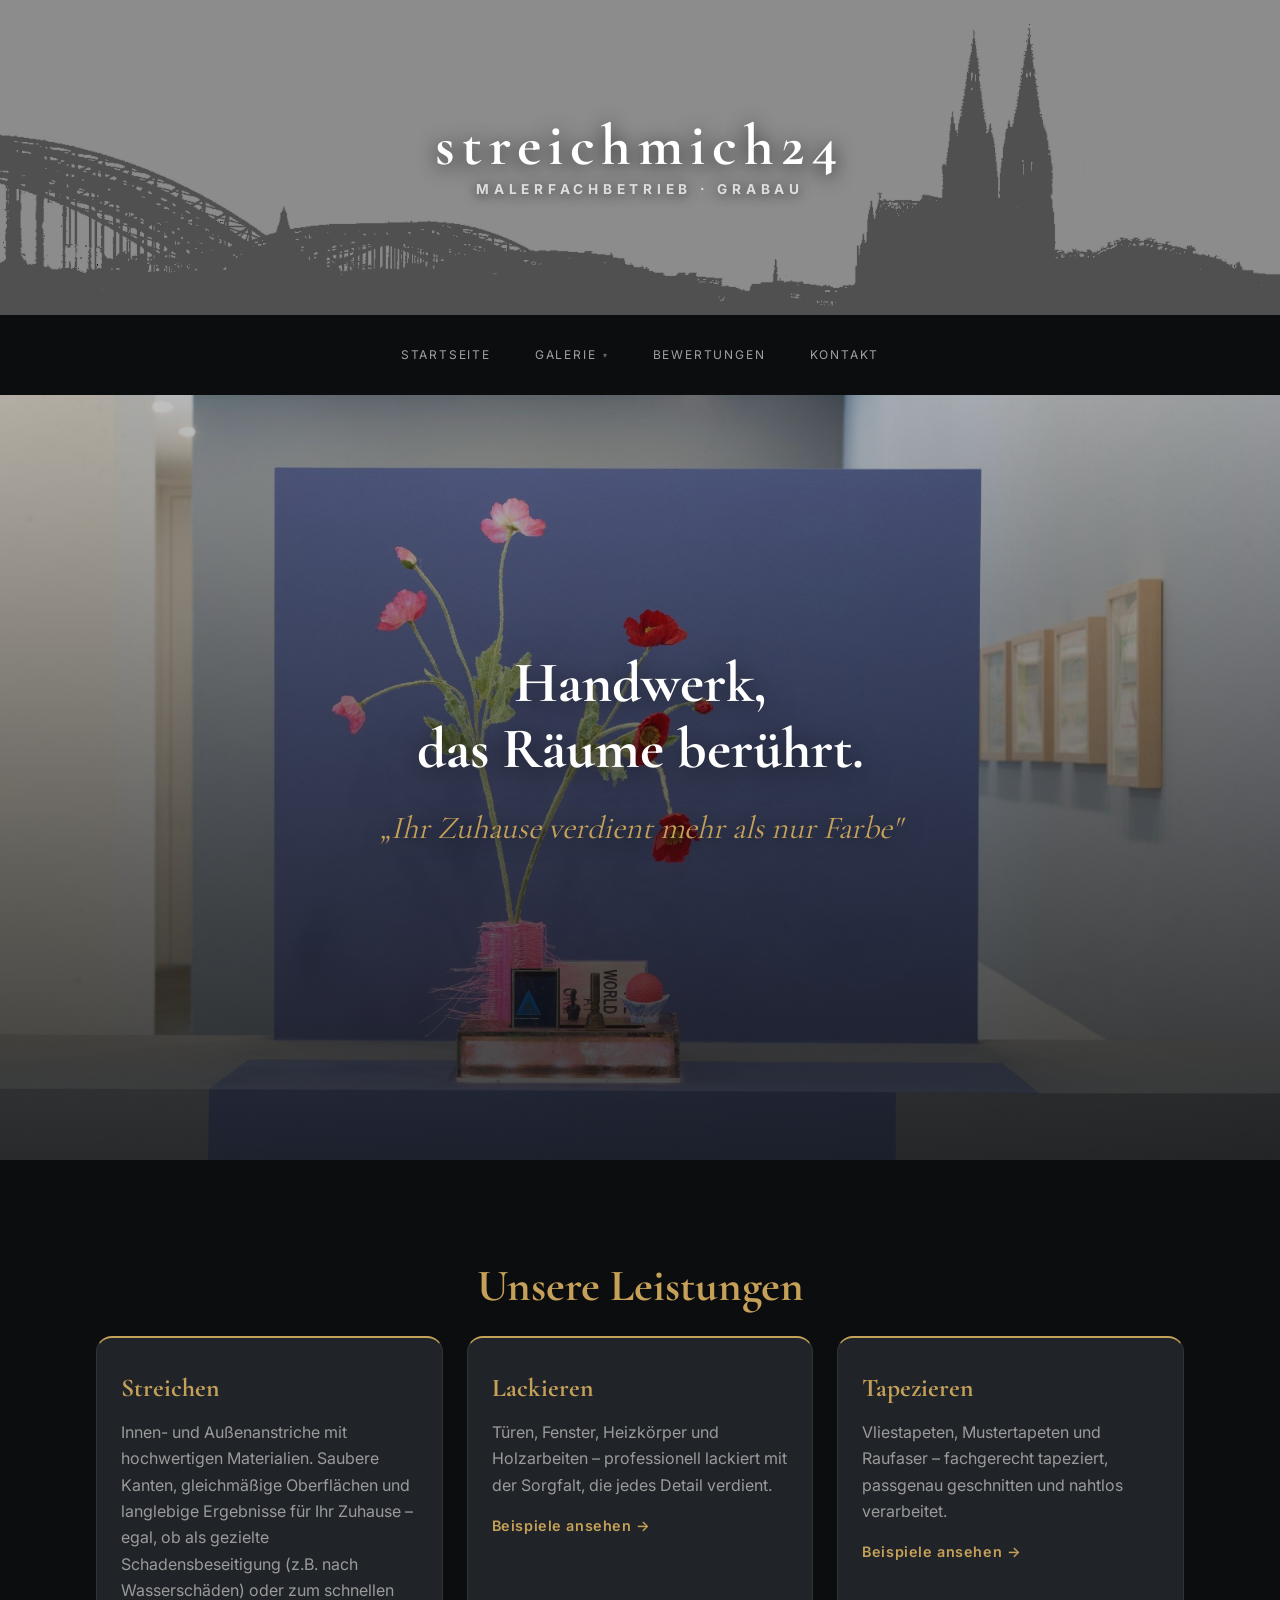
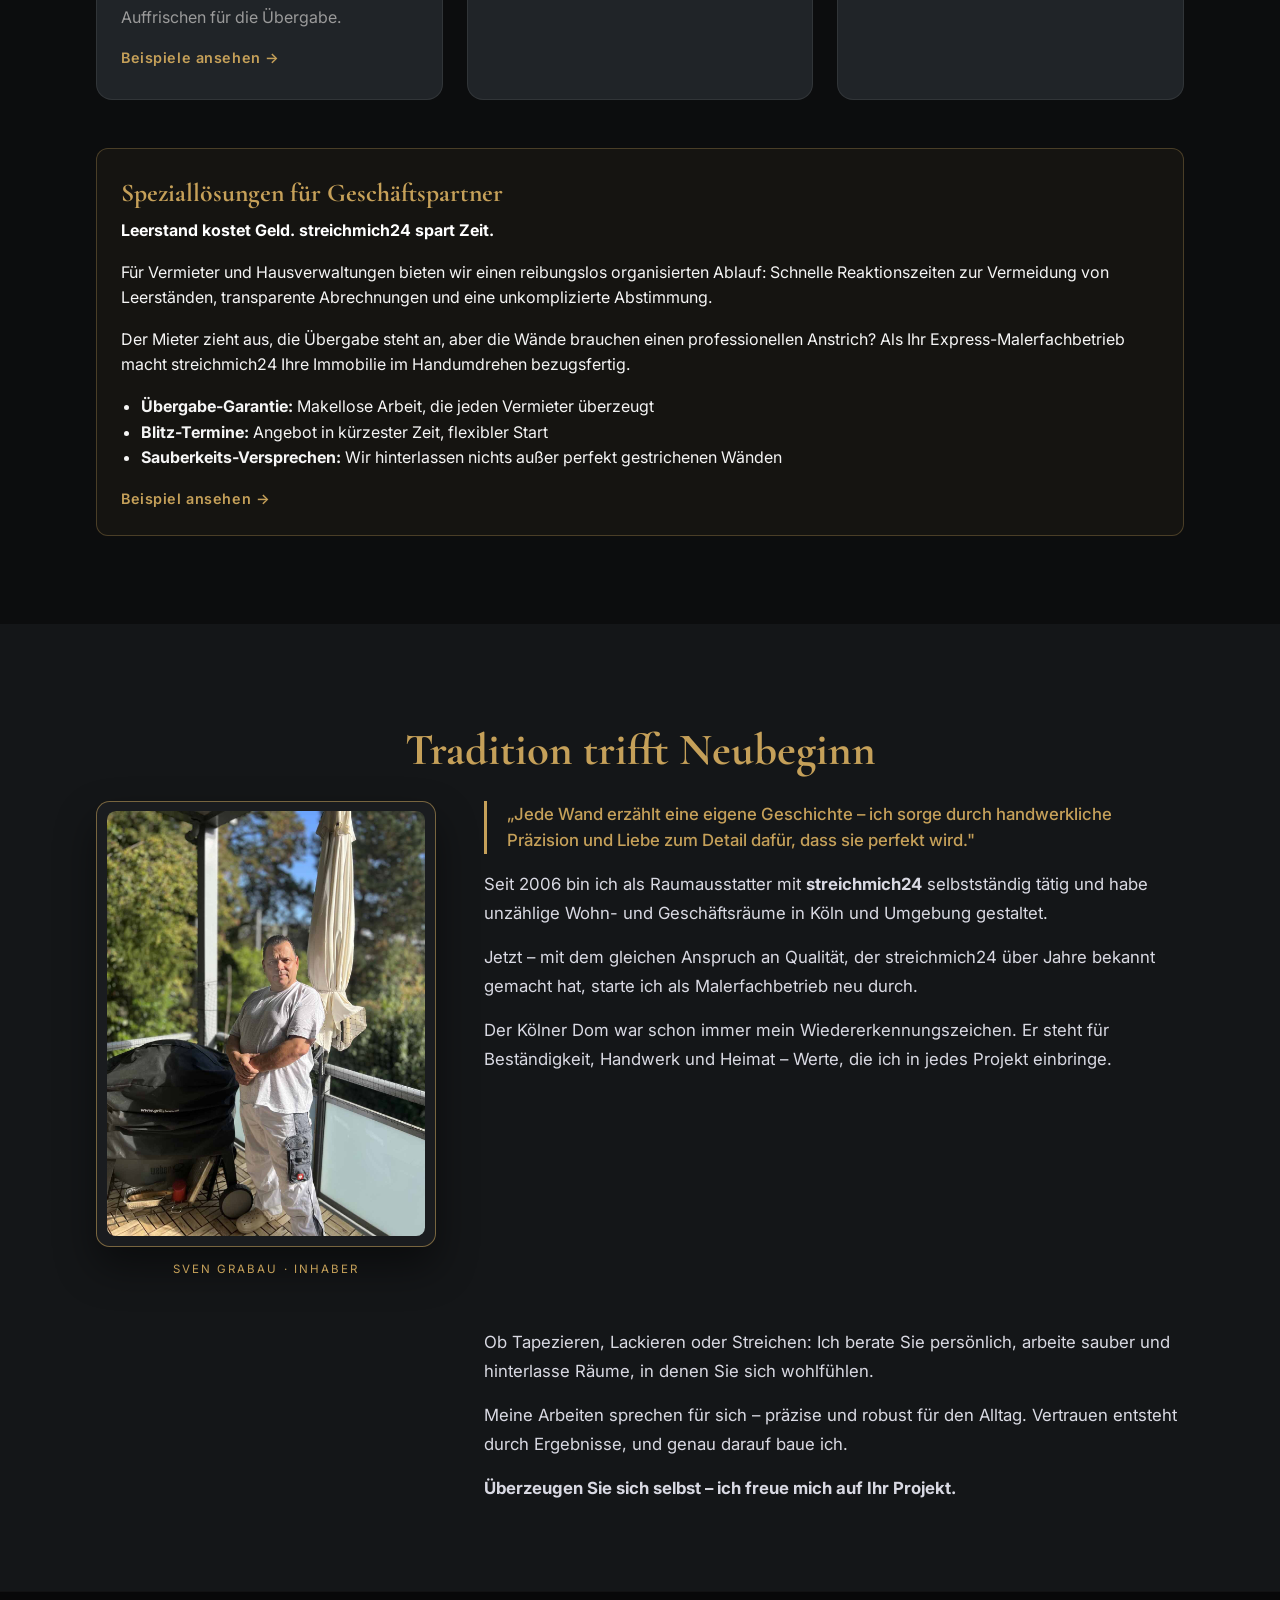
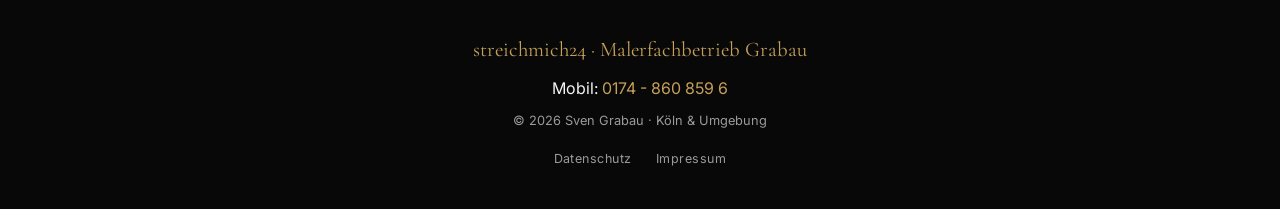
<file: index.html>
<!DOCTYPE html>
<html lang="de">
<head>
    <meta charset="UTF-8">
    <meta name="viewport" content="width=device-width, initial-scale=1.0">
    <title>streichmich24 – Malerfachbetrieb Grabau | Köln</title>
    <meta name="description" content="streichmich24 – Malerfachbetrieb Grabau. Tapezieren, Lackieren, Streichen mit Handwerkstradition seit 2006. Kostenlose Beratung in Köln und Umgebung.">
    <link rel="canonical" href="https://streichmich24.de/">
    <meta name="geo.region" content="DE-NW">
    <meta name="geo.placename" content="Köln">
    <meta name="theme-color" content="#c5a059">

    <!-- Favicon -->
    <link rel="icon" href="favicon.svg?v=2" type="image/svg+xml">
    <link rel="icon" href="favicon.ico?v=2" sizes="48x48">
    <link rel="apple-touch-icon" sizes="180x180" href="apple-touch-icon.png?v=2">

    <!-- Open Graph -->
    <meta property="og:type" content="website">
    <meta property="og:locale" content="de_DE">
    <meta property="og:url" content="https://streichmich24.de/">
    <meta property="og:site_name" content="streichmich24 – Malerfachbetrieb Grabau">
    <meta property="og:title" content="streichmich24 – Malerfachbetrieb Grabau | Köln">
    <meta property="og:description" content="Handwerkliche Malerarbeiten in Köln und Umgebung: Streichen, Tapezieren, Lackieren mit Handwerkstradition seit 2006. Kostenlose Beratung!">
    <meta property="og:image" content="https://streichmich24.de/images/hero-blumen.jpg">

    <!-- Schema.org -->
    <script type="application/ld+json">
    {
      "@context": "https://schema.org",
      "@type": "LocalBusiness",
      "name": "streichmich24 – Malerfachbetrieb Grabau",
      "url": "https://streichmich24.de/",
      "image": "https://streichmich24.de/images/sky.jpg",
      "telephone": "+491748608596",
      "priceRange": "$$",
      "address": {
        "@type": "PostalAddress",
        "addressLocality": "Köln",
        "addressRegion": "Nordrhein-Westfalen",
        "addressCountry": "DE"
      },
      "geo": {
        "@type": "GeoCoordinates",
        "latitude": 50.9375,
        "longitude": 6.9603
      },
      "openingHoursSpecification": {
        "@type": "OpeningHoursSpecification",
        "dayOfWeek": ["Monday", "Tuesday", "Wednesday", "Thursday", "Friday"],
        "opens": "08:00",
        "closes": "17:00"
      }
    }
    </script>

    <link rel="stylesheet" href="style.css">
    <script src="site.js" defer></script>
</head>
<body>

    <header class="header">
        <picture>
            <source media="(max-width: 768px)" srcset="images/handy.jpg">
            <img src="images/sky.jpg" alt="Kölner Dom – Skyline Köln" class="header__skyline">
        </picture>
        <div class="header__brand">
            <p class="header__logo">streichmich24</p>
            <p class="header__tagline"><strong>MALERFACHBETRIEB · GRABAU</strong></p>
        </div>
    </header>

    <nav class="main-navigation" aria-label="Hauptnavigation">
        <!-- Desktop -->
        <ul class="desk-nav">
            <li><a href="index.html">Startseite</a></li>
            <li class="nav-group">
                <button type="button" class="group-btn" aria-expanded="false" aria-controls="galerieDropdown">Galerie</button>
                <ul class="dropdown" id="galerieDropdown">
                    <li><a href="galerie_streich.html">Streichen</a></li>
                    <li><a href="galerie_tape.html">Tapezieren</a></li>
                    <li><a href="galerie_lack.html">Lackieren</a></li>
                    <li><a href="galerie_struk.html">Strukturen</a></li>
                    <li><a href="galerie_rauch.html">Raucherwohnung</a></li>
                </ul>
            </li>
            <li><a href="bewertungen.html">Bewertungen</a></li>
            <li><a href="kontakt.html">Kontakt</a></li>
        </ul>

        <!-- Mobil -->
        <button type="button" class="mobile-nav-toggle" id="mobileNavToggle" aria-label="Menü öffnen" aria-expanded="false" aria-controls="mobileNavOverlay">
            <span class="mobile-nav-toggle__label">Menü</span>
            <span class="mobile-nav-toggle__icon" aria-hidden="true"></span>
        </button>

        <div class="mobile-nav-overlay" id="mobileNavOverlay">
            <ul class="mobile-nav-list">
                <li class="mobile-nav-item"><a href="index.html">Startseite</a></li>
                <li class="mobile-nav-item">
                    <button type="button" class="group-btn" aria-expanded="false" aria-controls="galerieDropdownMobile">Galerie</button>
                    <ul class="dropdown" id="galerieDropdownMobile">
                        <li><a href="galerie_streich.html">Streichen</a></li>
                        <li><a href="galerie_tape.html">Tapezieren</a></li>
                        <li><a href="galerie_lack.html">Lackieren</a></li>
                        <li><a href="galerie_struk.html">Strukturen</a></li>
                        <li><a href="galerie_rauch.html">Raucherwohnung</a></li>
                    </ul>
                </li>
                <li class="mobile-nav-item"><a href="bewertungen.html">Bewertungen</a></li>
                <li class="mobile-nav-item"><a href="kontakt.html">Kontakt</a></li>
            </ul>
        </div>
    </nav>

    <main>
        <section class="hero">
            <img src="images/hero-blumen.jpg" alt="Meisterhafte Malerarbeiten – Galerie-Qualität" class="hero__photo">
            <div class="hero__overlay">
                <h1 class="hero__title"><span class="hero__line">Handwerk,</span> <span class="hero__line">das Räume berührt.</span></h1>
                <p class="hero__subtitle">„Ihr Zuhause verdient mehr als nur Farbe"</p>
            </div>
        </section>

        <section id="leistungen" class="section section--dark">
            <div class="section__inner">
                <h2 class="section__title">Unsere Leistungen</h2>

                <div class="services">
                    <article class="service">
                        <a href="galerie_streich.html" class="service__link">
                            <h3 class="service__name">Streichen</h3>
                            <p class="service__desc">Innen- und Außenanstriche mit hochwertigen Materialien. Saubere Kanten, gleichmäßige Oberflächen und langlebige Ergebnisse für Ihr Zuhause – egal, ob als gezielte Schadensbeseitigung (z.B. nach Wasserschäden) oder zum schnellen Auffrischen für die Übergabe.</p>
                            <span class="service__more" aria-hidden="true">Beispiele ansehen <span class="service__arrow">→</span></span>
                        </a>
                    </article>
                    <article class="service">
                        <a href="galerie_lack.html" class="service__link">
                            <h3 class="service__name">Lackieren</h3>
                            <p class="service__desc">Türen, Fenster, Heizkörper und Holzarbeiten – professionell lackiert mit der Sorgfalt, die jedes Detail verdient.</p>
                            <span class="service__more" aria-hidden="true">Beispiele ansehen <span class="service__arrow">→</span></span>
                        </a>
                    </article>
                    <article class="service">
                        <a href="galerie_tape.html" class="service__link">
                            <h3 class="service__name">Tapezieren</h3>
                            <p class="service__desc">Vliestapeten, Mustertapeten und Raufaser – fachgerecht tapeziert, passgenau geschnitten und nahtlos verarbeitet.</p>
                            <span class="service__more" aria-hidden="true">Beispiele ansehen <span class="service__arrow">→</span></span>
                        </a>
                    </article>
                </div>

                <div class="partner">
                    <h3 class="partner__title">Speziallösungen für Geschäftspartner</h3>
                    <p class="partner__lead">Leerstand kostet Geld. streichmich24 spart Zeit.</p>
                    <p>Für Vermieter und Hausverwaltungen bieten wir einen reibungslos organisierten Ablauf: Schnelle Reaktionszeiten zur Vermeidung von Leerständen, transparente Abrechnungen und eine unkomplizierte Abstimmung.</p>
                    <p>Der Mieter zieht aus, die Übergabe steht an, aber die Wände brauchen einen professionellen Anstrich? Als Ihr Express-Malerfachbetrieb macht streichmich24 Ihre Immobilie im Handumdrehen bezugsfertig.</p>
                    <ul class="partner__list">
                        <li><strong>Übergabe-Garantie:</strong> Makellose Arbeit, die jeden Vermieter überzeugt</li>
                        <li><strong>Blitz-Termine:</strong> Angebot in kürzester Zeit, flexibler Start</li>
                        <li><strong>Sauberkeits-Versprechen:</strong> Wir hinterlassen nichts außer perfekt gestrichenen Wänden</li>
                    </ul>
                    <a href="galerie_rauch.html" class="service__more partner__more">Beispiel ansehen <span class="service__arrow" aria-hidden="true">→</span></a>
                </div>
            </div>
        </section>

        <section id="ueber-uns" class="section section--soft">
            <div class="section__inner">
                <h2 class="section__title">Tradition trifft Neubeginn</h2>
                <div class="about">
                    <figure class="about__photo">
                        <span class="about__photo-frame">
                            <img src="images/sven.jpg" alt="Sven Grabau, Inhaber von streichmich24" width="1200" height="1600" loading="lazy" decoding="async">
                        </span>
                        <figcaption>Sven Grabau · Inhaber</figcaption>
                    </figure>
                    <div class="about__text">
                        <p class="about__highlight">„Jede Wand erzählt eine eigene Geschichte – ich sorge durch handwerkliche Präzision und Liebe zum Detail dafür, dass sie perfekt wird."</p>
                        <p>Seit 2006 bin ich als Raumausstatter mit <strong>streichmich24</strong> selbstständig tätig und habe unzählige Wohn- und Geschäftsräume in Köln und Umgebung gestaltet.</p>
                        <p>Jetzt – mit dem gleichen Anspruch an Qualität, der streichmich24 über Jahre bekannt gemacht hat, starte ich als Malerfachbetrieb neu durch.</p>
                        <p>Der Kölner Dom war schon immer mein Wiedererkennungszeichen. Er steht für Beständigkeit, Handwerk und Heimat – Werte, die ich in jedes Projekt einbringe.</p>
                    </div>
                    <div class="about__text">
                        <p>Ob Tapezieren, Lackieren oder Streichen: Ich berate Sie persönlich, arbeite sauber und hinterlasse Räume, in denen Sie sich wohlfühlen.</p>
                        <p>Meine Arbeiten sprechen für sich – präzise und robust für den Alltag. Vertrauen entsteht durch Ergebnisse, und genau darauf baue ich.</p>
                        <p><strong>Überzeugen Sie sich selbst – ich freue mich auf Ihr Projekt.</strong></p>
                    </div>
                </div>
            </div>
        </section>

    </main>

    <footer class="footer">
        <p class="footer__brand">streichmich24 · Malerfachbetrieb Grabau</p>
        <p class="footer__phone">Mobil: <a href="tel:+491748608596">0174 - 860 859 6</a></p>
        <p class="footer__copy">&copy; 2026 Sven Grabau · Köln &amp; Umgebung</p>
        <nav class="footer__links" aria-label="Rechtliches">
            <a href="datenschutz.html">Datenschutz</a>
            <a href="impressum.html">Impressum</a>
        </nav>
    </footer>

    <!-- Mobiler Sticky-Button -->
    <div class="sticky-cta" id="stickyCta">
        <a href="kontakt.html" class="btn">Beratung anfragen</a>
    </div>
</body>
</html>
</file>
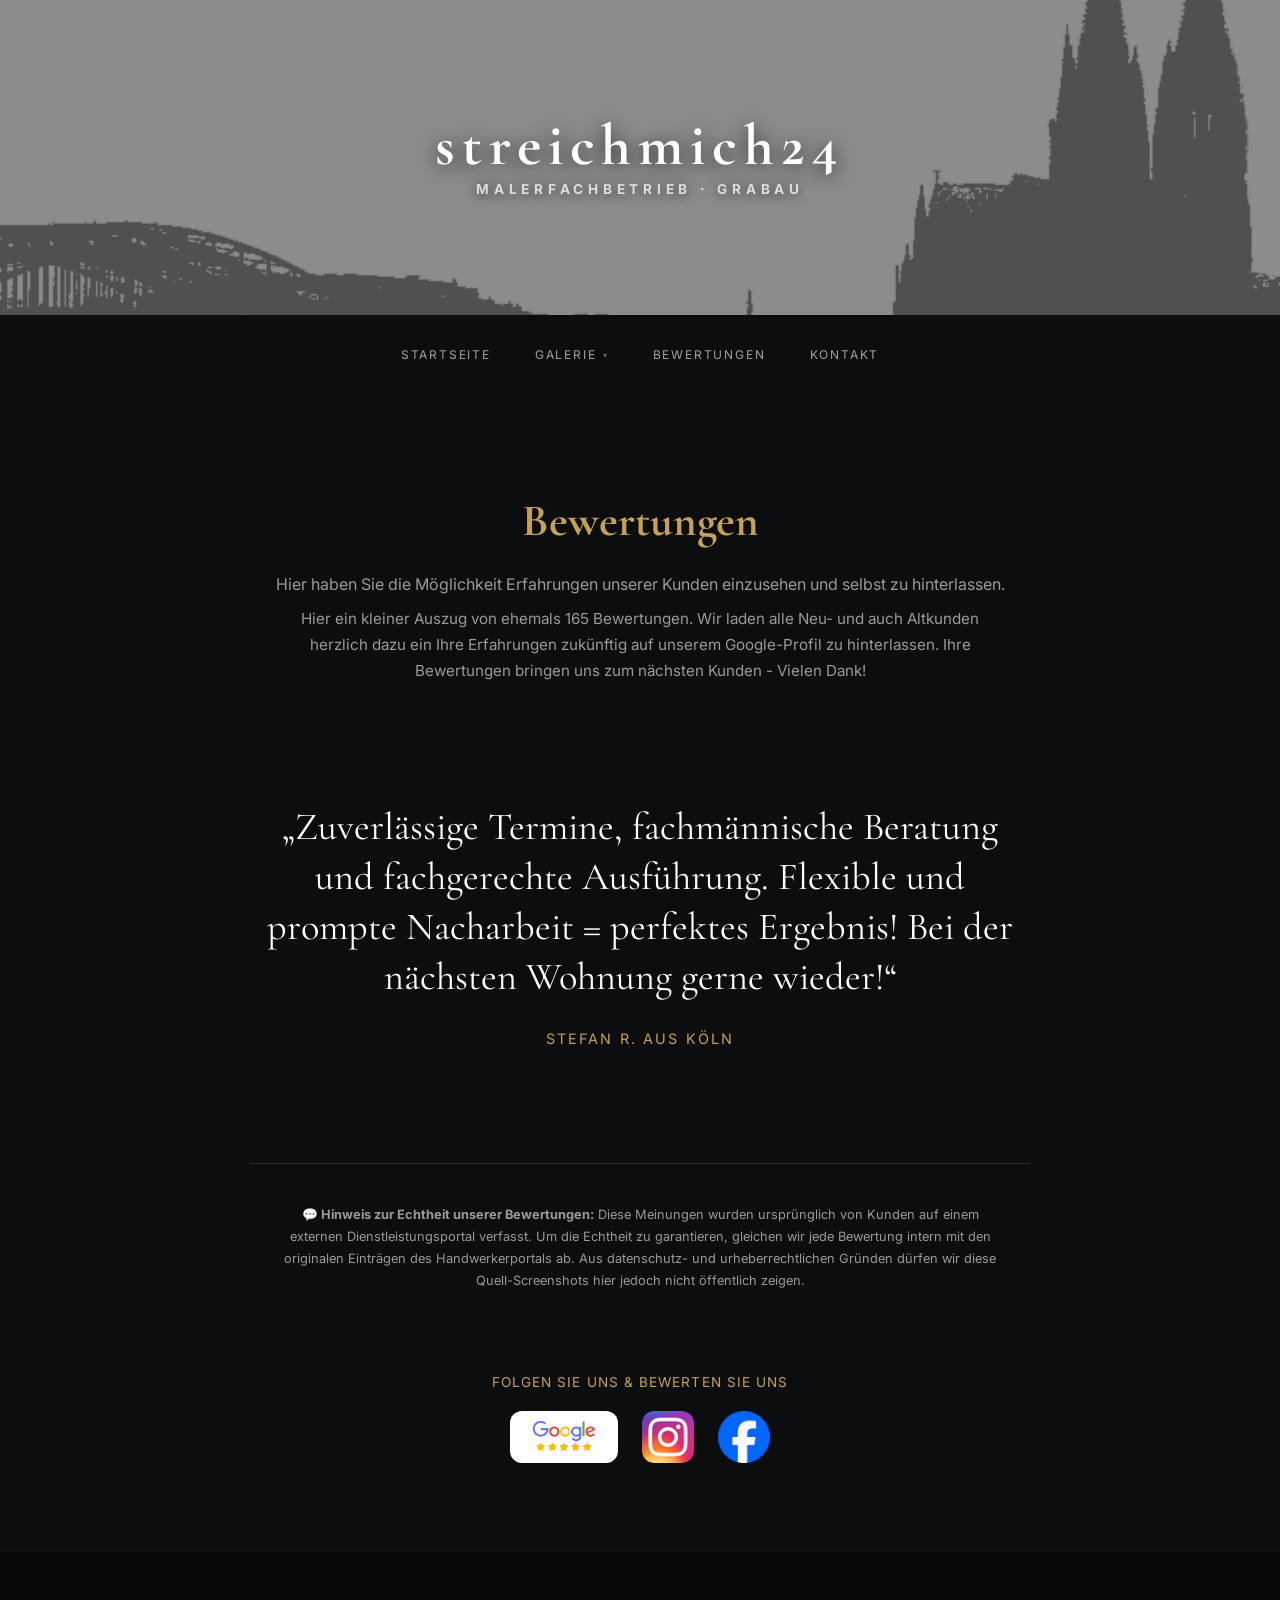
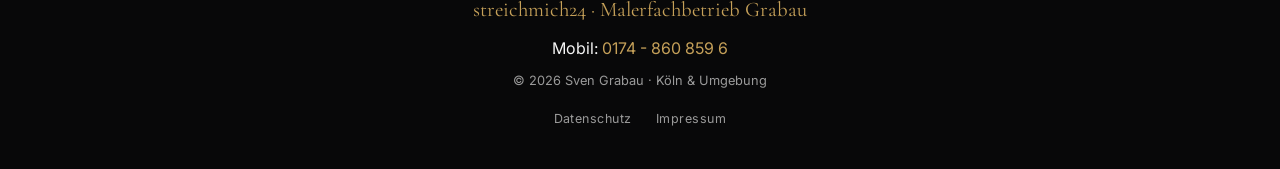
<file: bewertungen.html>
<!DOCTYPE html>
<html lang="de">
<head>
    <meta charset="UTF-8">
    <meta name="viewport" content="width=device-width, initial-scale=1.0">
    <meta name="description" content="Kundenbewertungen zu streichmich24 – Malerfachbetrieb Grabau in Köln und Umgebung.">
    <title>Bewertungen | streichmich24 – Malerfachbetrieb Grabau</title>
    <!-- Favicon -->
    <link rel="icon" href="favicon.svg" type="image/svg+xml">
    <link rel="icon" href="favicon.ico" sizes="48x48">
    <link rel="apple-touch-icon" sizes="180x180" href="apple-touch-icon.png">
    <link rel="stylesheet" href="style.css">
    <script src="site.js" defer></script>
</head>
<body>

    <header class="header">
        <picture>
            <source media="(max-width: 768px)" srcset="images/handy.jpg">
            <img src="images/sky.jpg" alt="Kölner Dom – Skyline Köln" class="header__skyline">
        </picture>
        <div class="header__brand">
            <p class="header__logo">streichmich24</p>
            <p class="header__tagline"><strong>MALERFACHBETRIEB · GRABAU</strong></p>
        </div>
    </header>

    <nav class="main-navigation" aria-label="Hauptnavigation">
        <!-- Desktop -->
        <ul class="desk-nav">
            <li><a href="index.html">Startseite</a></li>
            <li class="nav-group">
                <button type="button" class="group-btn" aria-expanded="false" aria-controls="galerieDropdown">Galerie</button>
                <ul class="dropdown" id="galerieDropdown">
                    <li><a href="galerie_streich.html">Streichen</a></li>
                    <li><a href="galerie_tape.html">Tapezieren</a></li>
                    <li><a href="galerie_lack.html">Lackieren</a></li>
                    <li><a href="galerie_struk.html">Strukturen</a></li>
                    <li><a href="galerie_rauch.html">Raucherwohnung</a></li>
                </ul>
            </li>
            <li><a href="bewertungen.html">Bewertungen</a></li>
            <li><a href="kontakt.html">Kontakt</a></li>
        </ul>

        <!-- Mobil -->
        <button type="button" class="mobile-nav-toggle" id="mobileNavToggle" aria-label="Menü öffnen" aria-expanded="false" aria-controls="mobileNavOverlay">
            <span class="mobile-nav-toggle__label">Menü</span>
            <span class="mobile-nav-toggle__icon" aria-hidden="true"></span>
        </button>

        <div class="mobile-nav-overlay" id="mobileNavOverlay">
            <ul class="mobile-nav-list">
                <li class="mobile-nav-item"><a href="index.html">Startseite</a></li>
                <li class="mobile-nav-item">
                    <button type="button" class="group-btn" aria-expanded="false" aria-controls="galerieDropdownMobile">Galerie</button>
                    <ul class="dropdown" id="galerieDropdownMobile">
                        <li><a href="galerie_streich.html">Streichen</a></li>
                        <li><a href="galerie_tape.html">Tapezieren</a></li>
                        <li><a href="galerie_lack.html">Lackieren</a></li>
                        <li><a href="galerie_struk.html">Strukturen</a></li>
                        <li><a href="galerie_rauch.html">Raucherwohnung</a></li>
                    </ul>
                </li>
                <li class="mobile-nav-item"><a href="bewertungen.html">Bewertungen</a></li>
                <li class="mobile-nav-item"><a href="kontakt.html">Kontakt</a></li>
            </ul>
        </div>
    </nav>

    <main>
    <section class="section section--dark">
        <div class="section__inner">
            <h2 class="section__title">Bewertungen</h2>
            
            <p class="reviews-intro">Hier haben Sie die Möglichkeit Erfahrungen unserer Kunden einzusehen und selbst zu hinterlassen.</p>
            <p class="reviews-intro reviews-intro--small">Hier ein kleiner Auszug von ehemals 165 Bewertungen. Wir laden alle Neu- und auch Altkunden herzlich dazu ein Ihre Erfahrungen zukünftig auf unserem Google-Profil zu hinterlassen. Ihre Bewertungen bringen uns zum nächsten Kunden - Vielen Dank!</p>
            
            <div class="review_container" id="review_content">
                <!-- Wird dynamisch befüllt durch JavaScript -->
            </div>
            
            <div class="reviews-note">
                <strong>💬 Hinweis zur Echtheit unserer Bewertungen:</strong> Diese Meinungen wurden ursprünglich von Kunden auf einem externen Dienstleistungsportal verfasst. Um die Echtheit zu garantieren, gleichen wir jede Bewertung intern mit den originalen Einträgen des Handwerkerportals ab. Aus datenschutz- und urheberrechtlichen Gründen dürfen wir diese Quell-Screenshots hier jedoch nicht öffentlich zeigen.
            </div>

            <div class="social">
                <p class="social__title">Folgen Sie uns &amp; bewerten Sie uns</p>
                <ul class="social__list">
                    <li><a href="https://www.google.com/maps/place/streichmich24/@50.9432054,6.7627891,16z/data=!4m6!3m5!1s0x47bf39223e29fc6d:0x1175db80a12627d4!8m2!3d50.9431061!4d6.7635422!16s%2Fg%2F11zz7r6vxr?hl=de&entry=ttu&g_ep=EgoyMDI2MDkzMC4wIKXMDSoASAFQAw%3D%3D" target="_blank" rel="noopener noreferrer" aria-label="streichmich24 bei Google"><img src="images/google.png" alt="" class="social__icon social__icon--google"></a></li>
                    <li><a href="https://www.instagram.com/streichmich24/" target="_blank" rel="noopener noreferrer" aria-label="streichmich24 auf Instagram"><img src="images/instagramm.png" alt="" class="social__icon"></a></li>
                    <li><a href="https://www.facebook.com/profile.php?id=61594457019929" target="_blank" rel="noopener noreferrer" aria-label="streichmich24 auf Facebook"><img src="images/Facebook.png" alt="" class="social__icon"></a></li>
                </ul>
            </div>

        </div>
    </section>
    </main>

    <footer class="footer">
        <p class="footer__brand">streichmich24 · Malerfachbetrieb Grabau</p>
        <p class="footer__phone">Mobil: <a href="tel:+491748608596">0174 - 860 859 6</a></p>
        <p class="footer__copy">&copy; 2026 Sven Grabau · Köln &amp; Umgebung</p>
        <nav class="footer__links" aria-label="Rechtliches">
            <a href="datenschutz.html">Datenschutz</a>
            <a href="impressum.html">Impressum</a>
        </nav>
    </footer>
    <script>
        const reviewData = [
            { q: "Zuverlässige Termine, fachmännische Beratung und fachgerechte Ausführung. Flexible und prompte Nacharbeit = perfektes Ergebnis! Bei der nächsten Wohnung gerne wieder!", m: "Stefan R. aus Köln" },
            { q: "Nettes und sehr zuverlässiges Team. Es wurde eine sehr, sehr gute Arbeit abgeliefert! Immer wieder gerne!:-)", m: "Kunde „Style“ aus Meerbusch" },
            { q: "Sehr gute Arbeit, schnell und zuverlässig ausgeführt. Wenn mal wieder etwas zu streichen ist, dann nur mit diesem Team!;-)", m: "Sören aus Baesweiler" },
            { q: "Sehr freundlich, zuverlässig und alles tadellos.", m: "Kunde C. aus Köln" },
            { q: "Termingerecht, freundlich und gut.", m: "Firma G. aus Bergisch Gladbach" },
            { q: "Einwandfreie Arbeit und professionelle Beratung. Jederzeit wieder und noch einmal herzlichen Danke.", m: "Firma T. aus Köln" },
            { q: "Das nenne ich Dienstleistung. Perfekt und nett!!", m: "R. S. aus Köln" },
            { q: "Sehr gute Ausführung. Von der Auftragsannahme bis zur Vollendung sehr professionell. Jederzeit wieder, danke!", m: "J. K. aus Düsseldorf" },
            { q: "Sehr schnell war alles zur vollsten Zufriedenheit erledigt. Danke.", m: "Alexandra aus Bergisch Gladbach" },
            { q: "Alles sehr professionell gelaufen, sehr nett und zuverlässig. Danke.", m: "Max aus Essen" },
            { q: "Einfach toll. Danke für die tolle Arbeit.", m: "Kunde C. aus Köln" }
        ];

        document.addEventListener('DOMContentLoaded', () => {
            const container = document.getElementById('review_content');
            reviewData.forEach(item => {
                const div = document.createElement('div');
                div.className = 'review_item';
                const q = document.createElement('p');
                q.className = 'review_text';
                q.textContent = '„' + item.q + '“';
                const m = document.createElement('p');
                m.className = 'review_meta';
                m.textContent = item.m;
                div.append(q, m);
                container.appendChild(div);
            });
            const items = container.querySelectorAll('.review_item');
            let current = 0;
            const rotate = () => {
                items.forEach(el => el.classList.remove('active'));
                items[current].classList.add('active');
                current = (current + 1) % items.length;
            };
            setTimeout(rotate, 500);
            setInterval(rotate, 5000);
        });
    </script>
</body>
</html>
</file>
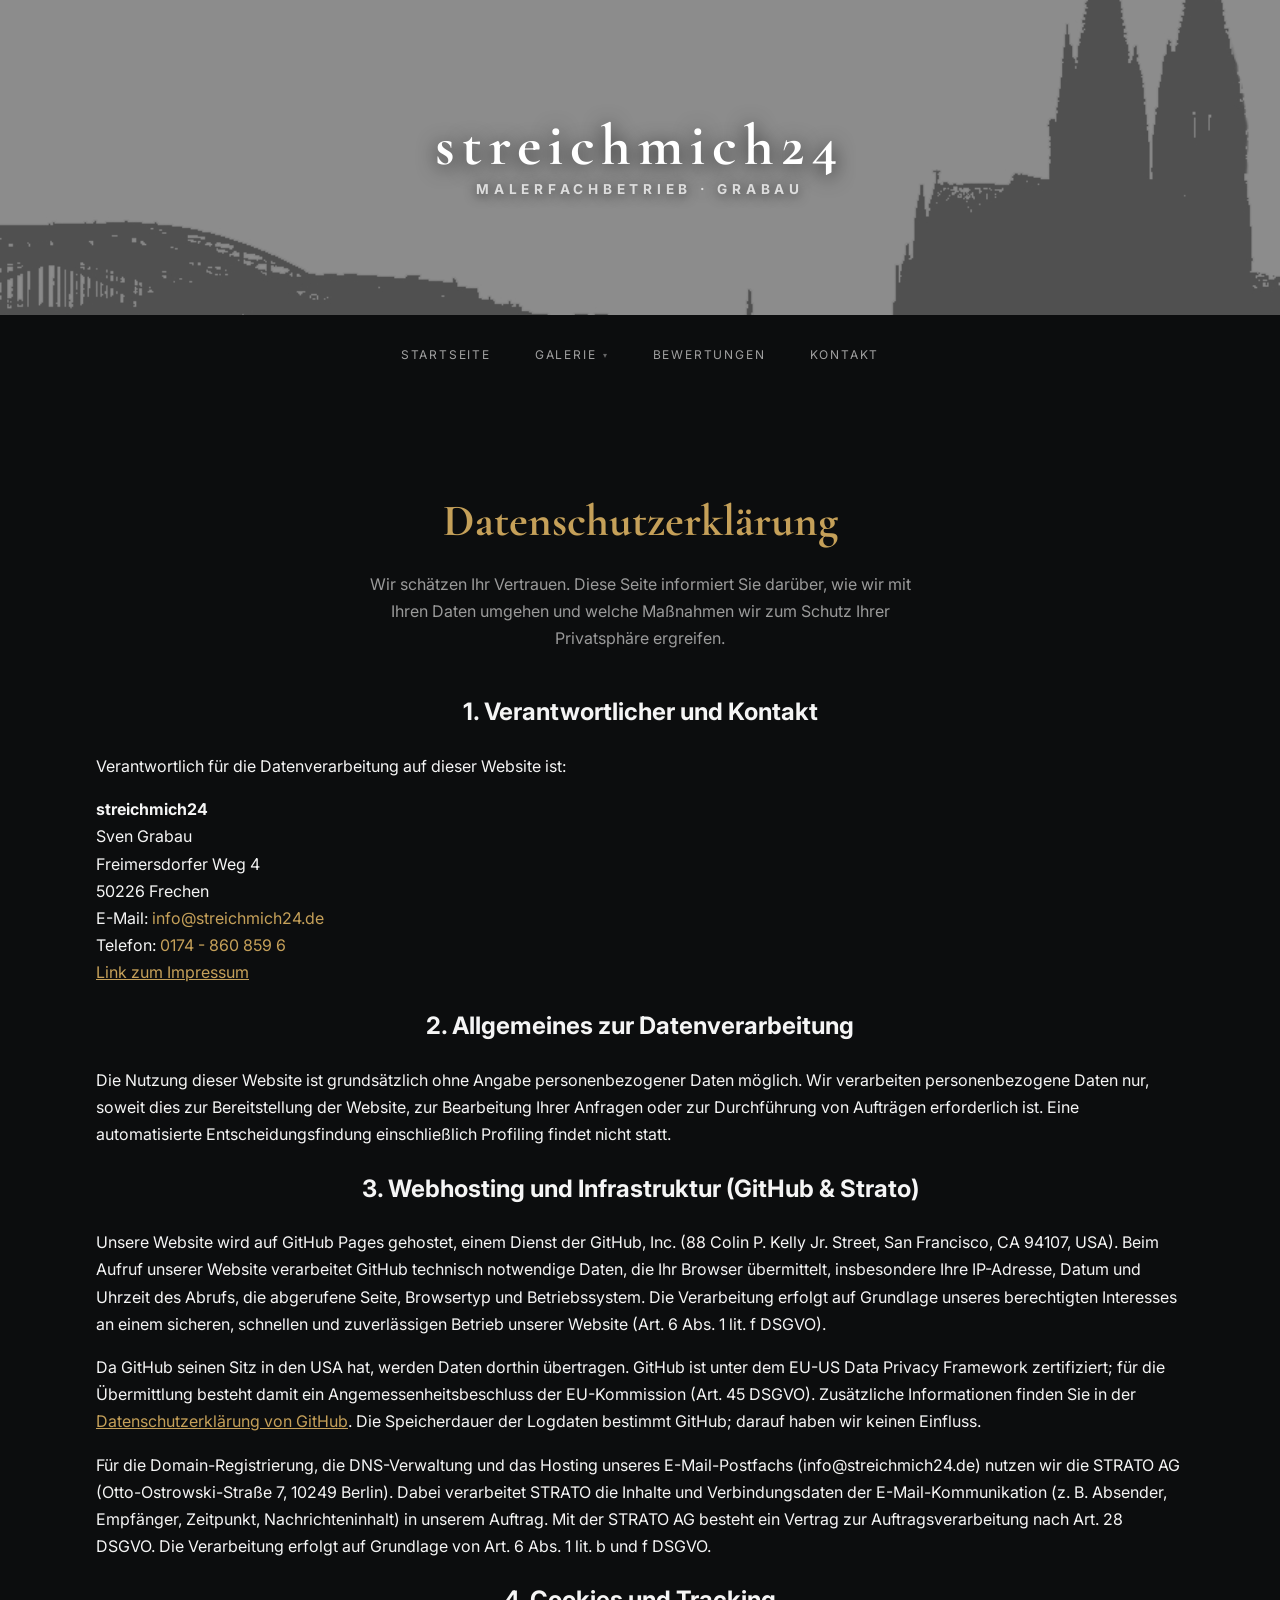
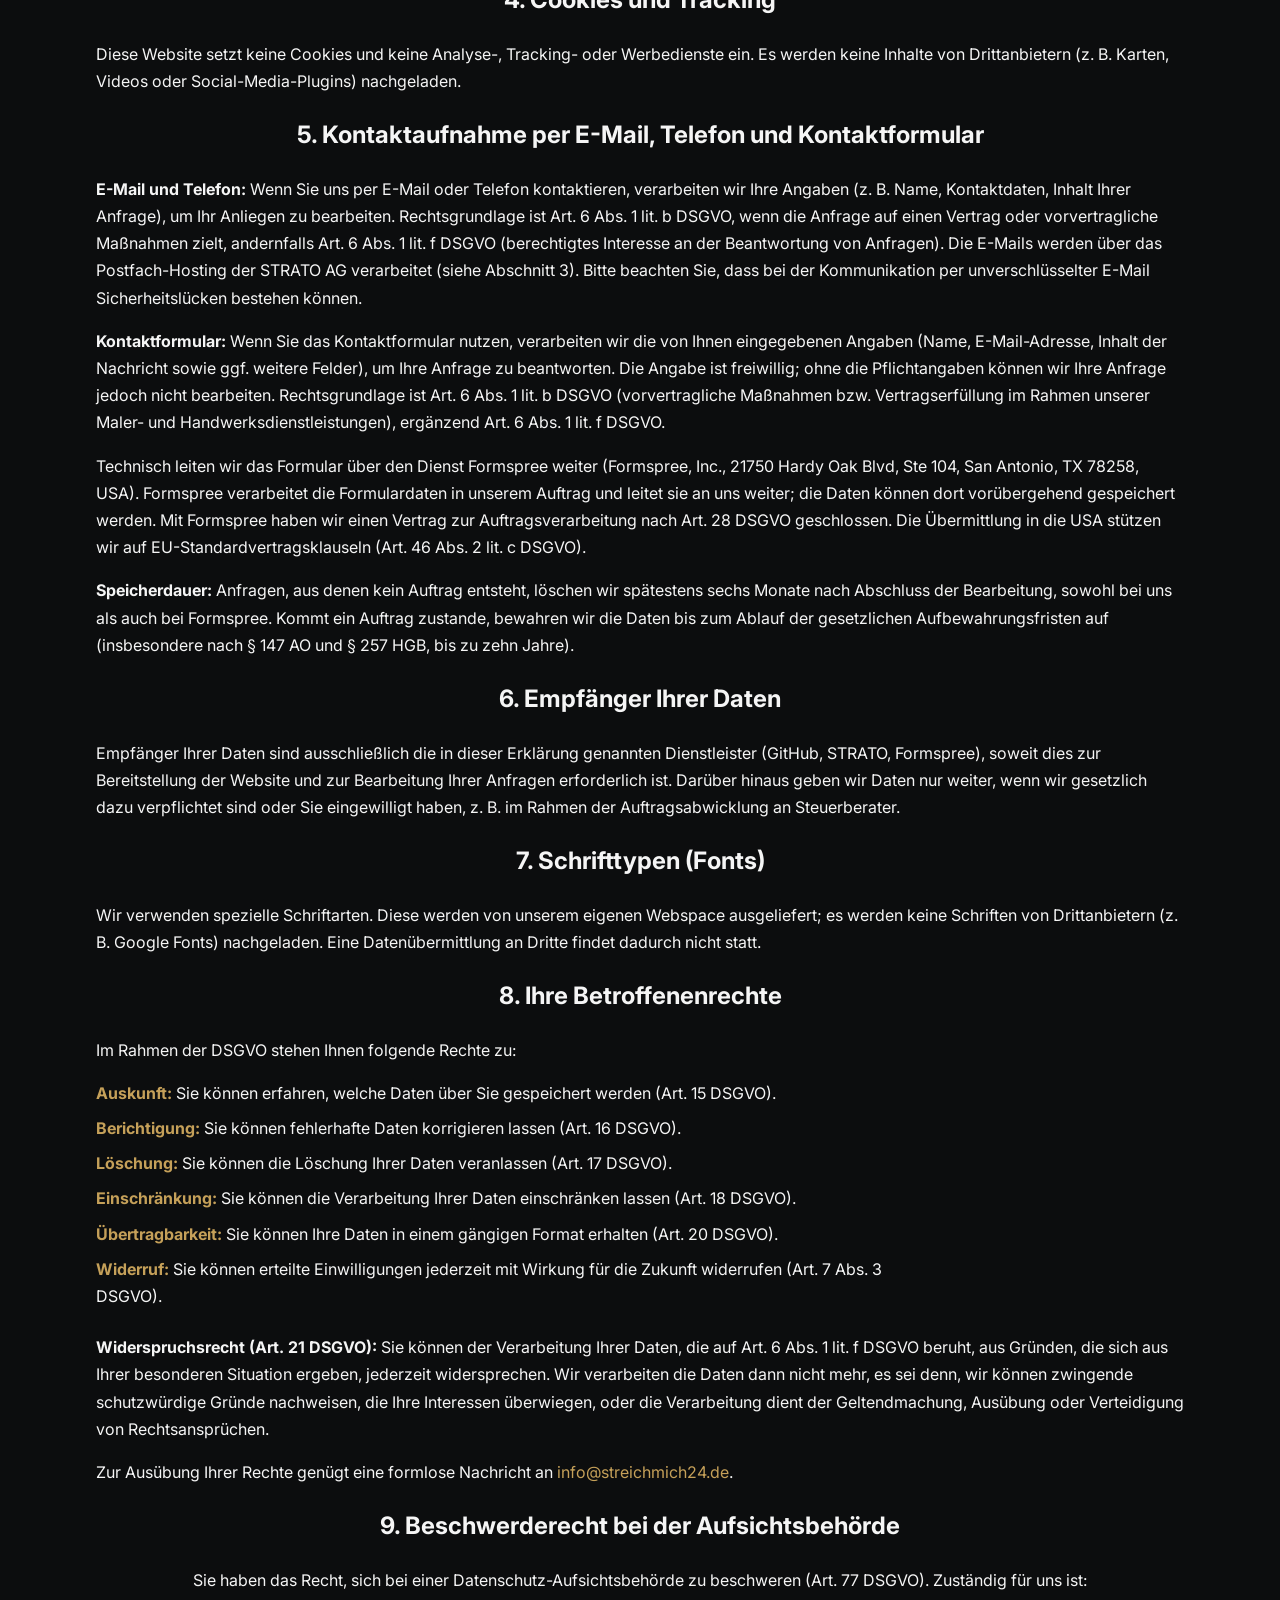
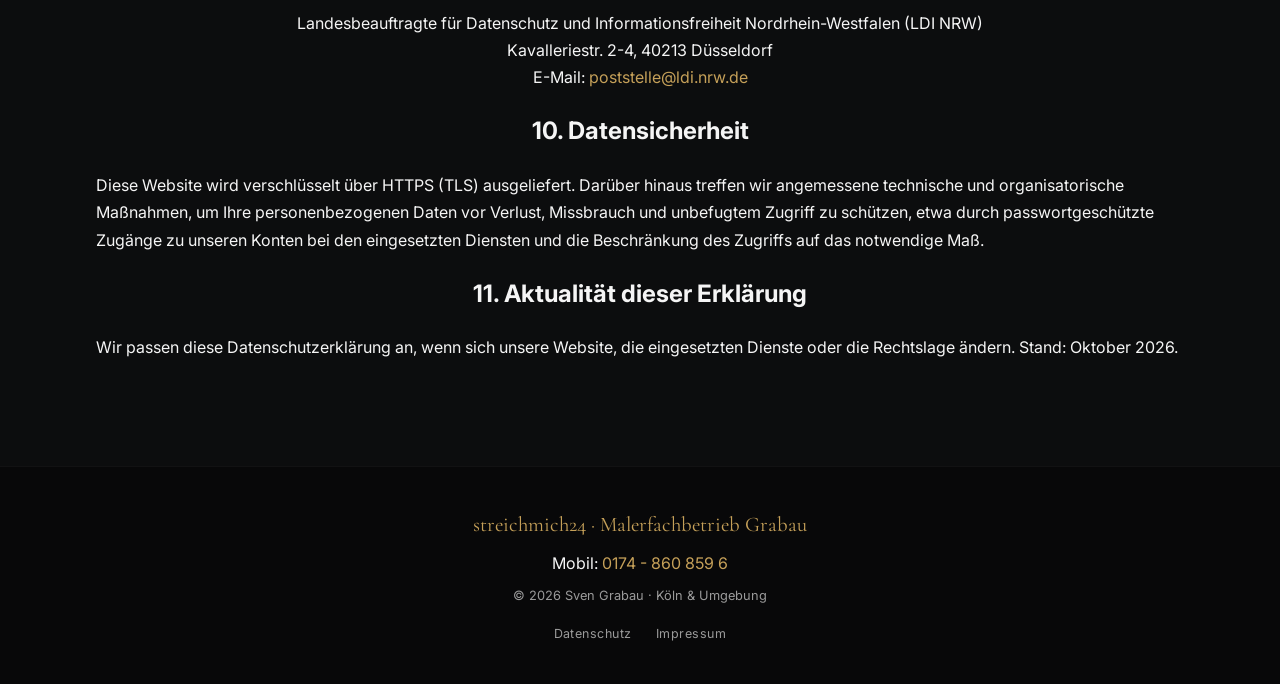
<file: datenschutz.html>
<!DOCTYPE html>
<html lang="de">
<head>
    <meta charset="UTF-8">
    <meta name="viewport" content="width=device-width, initial-scale=1.0">
    <meta name="description" content="Datenschutzerklärung – streichmich24 Malerfachbetrieb Grabau">
    <title>Datenschutz | streichmich24 – Malerfachbetrieb Grabau</title>
    <!-- Favicon -->
    <link rel="icon" href="favicon.svg" type="image/svg+xml">
    <link rel="icon" href="favicon.ico" sizes="48x48">
    <link rel="apple-touch-icon" sizes="180x180" href="apple-touch-icon.png">
    <link rel="stylesheet" href="style.css">
    <script src="site.js" defer></script>
</head>
<body>

    <header class="header">
        <picture>
            <source media="(max-width: 768px)" srcset="images/handy.jpg">
            <img src="images/sky.jpg" alt="Kölner Dom – Skyline Köln" class="header__skyline">
        </picture>
        <div class="header__brand">
            <p class="header__logo">streichmich24</p>
            <p class="header__tagline"><strong>MALERFACHBETRIEB · GRABAU</strong></p>
        </div>
    </header>

    <nav class="main-navigation" aria-label="Hauptnavigation">
        <!-- Desktop -->
        <ul class="desk-nav">
            <li><a href="index.html">Startseite</a></li>
            <li class="nav-group">
                <button type="button" class="group-btn" aria-expanded="false" aria-controls="galerieDropdown">Galerie</button>
                <ul class="dropdown" id="galerieDropdown">
                    <li><a href="galerie_streich.html">Streichen</a></li>
                    <li><a href="galerie_tape.html">Tapezieren</a></li>
                    <li><a href="galerie_lack.html">Lackieren</a></li>
                    <li><a href="galerie_struk.html">Strukturen</a></li>
                    <li><a href="galerie_rauch.html">Raucherwohnung</a></li>
                </ul>
            </li>
            <li><a href="bewertungen.html">Bewertungen</a></li>
            <li><a href="kontakt.html">Kontakt</a></li>
        </ul>

        <!-- Mobil -->
        <button type="button" class="mobile-nav-toggle" id="mobileNavToggle" aria-label="Menü öffnen" aria-expanded="false" aria-controls="mobileNavOverlay">
            <span class="mobile-nav-toggle__label">Menü</span>
            <span class="mobile-nav-toggle__icon" aria-hidden="true"></span>
        </button>

        <div class="mobile-nav-overlay" id="mobileNavOverlay">
            <ul class="mobile-nav-list">
                <li class="mobile-nav-item"><a href="index.html">Startseite</a></li>
                <li class="mobile-nav-item">
                    <button type="button" class="group-btn" aria-expanded="false" aria-controls="galerieDropdownMobile">Galerie</button>
                    <ul class="dropdown" id="galerieDropdownMobile">
                        <li><a href="galerie_streich.html">Streichen</a></li>
                        <li><a href="galerie_tape.html">Tapezieren</a></li>
                        <li><a href="galerie_lack.html">Lackieren</a></li>
                        <li><a href="galerie_struk.html">Strukturen</a></li>
                        <li><a href="galerie_rauch.html">Raucherwohnung</a></li>
                    </ul>
                </li>
                <li class="mobile-nav-item"><a href="bewertungen.html">Bewertungen</a></li>
                <li class="mobile-nav-item"><a href="kontakt.html">Kontakt</a></li>
            </ul>
        </div>
    </nav>

    <main>
    <section class="section section--dark">
        <div class="section__inner legal">
            <h1 class="section__title">Datenschutzerklärung</h1>
            <p class="section__lead">Wir schätzen Ihr Vertrauen. Diese Seite informiert Sie darüber, wie wir mit Ihren Daten umgehen und welche Maßnahmen wir zum Schutz Ihrer Privatsphäre ergreifen.</p>

            <h2>1. Verantwortlicher und Kontakt</h2>
            <p>Verantwortlich für die Datenverarbeitung auf dieser Website ist:</p>
            <p>
                <strong>streichmich24</strong><br>
                Sven Grabau<br>
                Freimersdorfer Weg 4<br>
                50226 Frechen<br>
                E-Mail: <a href="mailto:info@streichmich24.de">info@streichmich24.de</a><br>
                Telefon: <a href="tel:+491748608596">0174 - 860 859 6</a><br>
                <a href="impressum.html" class="link-underline">Link zum Impressum</a>
            </p>

            <h2>2. Allgemeines zur Datenverarbeitung</h2>
            <p>Die Nutzung dieser Website ist grundsätzlich ohne Angabe personenbezogener Daten möglich. Wir verarbeiten personenbezogene Daten nur, soweit dies zur Bereitstellung der Website, zur Bearbeitung Ihrer Anfragen oder zur Durchführung von Aufträgen erforderlich ist. Eine automatisierte Entscheidungsfindung einschließlich Profiling findet nicht statt.</p>

            <h2>3. Webhosting und Infrastruktur (GitHub &amp; Strato)</h2>
            <p>Unsere Website wird auf GitHub Pages gehostet, einem Dienst der GitHub, Inc. (88 Colin P. Kelly Jr. Street, San Francisco, CA 94107, USA). Beim Aufruf unserer Website verarbeitet GitHub technisch notwendige Daten, die Ihr Browser übermittelt, insbesondere Ihre IP-Adresse, Datum und Uhrzeit des Abrufs, die abgerufene Seite, Browsertyp und Betriebssystem. Die Verarbeitung erfolgt auf Grundlage unseres berechtigten Interesses an einem sicheren, schnellen und zuverlässigen Betrieb unserer Website (Art. 6 Abs. 1 lit. f DSGVO).</p>
            <p>Da GitHub seinen Sitz in den USA hat, werden Daten dorthin übertragen. GitHub ist unter dem EU-US Data Privacy Framework zertifiziert; für die Übermittlung besteht damit ein Angemessenheitsbeschluss der EU-Kommission (Art. 45 DSGVO). Zusätzliche Informationen finden Sie in der <a href="https://docs.github.com/de/site-policy/privacy-policies/github-general-privacy-statement" target="_blank" rel="noopener noreferrer" class="link-underline">Datenschutzerklärung von GitHub</a>. Die Speicherdauer der Logdaten bestimmt GitHub; darauf haben wir keinen Einfluss.</p>
            <p>Für die Domain-Registrierung, die DNS-Verwaltung und das Hosting unseres E-Mail-Postfachs (info@streichmich24.de) nutzen wir die STRATO AG (Otto-Ostrowski-Straße 7, 10249 Berlin). Dabei verarbeitet STRATO die Inhalte und Verbindungsdaten der E-Mail-Kommunikation (z. B. Absender, Empfänger, Zeitpunkt, Nachrichteninhalt) in unserem Auftrag. Mit der STRATO AG besteht ein Vertrag zur Auftragsverarbeitung nach Art. 28 DSGVO. Die Verarbeitung erfolgt auf Grundlage von Art. 6 Abs. 1 lit. b und f DSGVO.</p>
            <!-- PRÜFEN: DPF-Zertifizierung von GitHub unter dataprivacyframework.gov bestätigen; GitHub-Datenschutzvereinbarung (DPA) abschließen. -->

            <h2>4. Cookies und Tracking</h2>
            <p>Diese Website setzt keine Cookies und keine Analyse-, Tracking- oder Werbedienste ein. Es werden keine Inhalte von Drittanbietern (z. B. Karten, Videos oder Social-Media-Plugins) nachgeladen.</p>
            <!-- PRÜFEN: site.js, kontakt.html und bewertungen.html auf Cookies, localStorage, eingebettete Karten, Google-Bewertungen oder externe Skripte prüfen. Falls vorhanden, diesen Abschnitt anpassen und eine Einwilligungslösung ergänzen. -->

            <h2>5. Kontaktaufnahme per E-Mail, Telefon und Kontaktformular</h2>
            <p><strong>E-Mail und Telefon:</strong> Wenn Sie uns per E-Mail oder Telefon kontaktieren, verarbeiten wir Ihre Angaben (z. B. Name, Kontaktdaten, Inhalt Ihrer Anfrage), um Ihr Anliegen zu bearbeiten. Rechtsgrundlage ist Art. 6 Abs. 1 lit. b DSGVO, wenn die Anfrage auf einen Vertrag oder vorvertragliche Maßnahmen zielt, andernfalls Art. 6 Abs. 1 lit. f DSGVO (berechtigtes Interesse an der Beantwortung von Anfragen). Die E-Mails werden über das Postfach-Hosting der STRATO AG verarbeitet (siehe Abschnitt 3). Bitte beachten Sie, dass bei der Kommunikation per unverschlüsselter E-Mail Sicherheitslücken bestehen können.</p>
            <p><strong>Kontaktformular:</strong> Wenn Sie das Kontaktformular nutzen, verarbeiten wir die von Ihnen eingegebenen Angaben (Name, E-Mail-Adresse, Inhalt der Nachricht sowie ggf. weitere Felder), um Ihre Anfrage zu beantworten. Die Angabe ist freiwillig; ohne die Pflichtangaben können wir Ihre Anfrage jedoch nicht bearbeiten. Rechtsgrundlage ist Art. 6 Abs. 1 lit. b DSGVO (vorvertragliche Maßnahmen bzw. Vertragserfüllung im Rahmen unserer Maler- und Handwerksdienstleistungen), ergänzend Art. 6 Abs. 1 lit. f DSGVO.</p>
            <p>Technisch leiten wir das Formular über den Dienst Formspree weiter (Formspree, Inc., 21750 Hardy Oak Blvd, Ste 104, San Antonio, TX 78258, USA). Formspree verarbeitet die Formulardaten in unserem Auftrag und leitet sie an uns weiter; die Daten können dort vorübergehend gespeichert werden. Mit Formspree haben wir einen Vertrag zur Auftragsverarbeitung nach Art. 28 DSGVO geschlossen. Die Übermittlung in die USA stützen wir auf EU-Standardvertragsklauseln (Art. 46 Abs. 2 lit. c DSGVO).</p>
            <p><strong>Speicherdauer:</strong> Anfragen, aus denen kein Auftrag entsteht, löschen wir spätestens sechs Monate nach Abschluss der Bearbeitung, sowohl bei uns als auch bei Formspree. Kommt ein Auftrag zustande, bewahren wir die Daten bis zum Ablauf der gesetzlichen Aufbewahrungsfristen auf (insbesondere nach § 147 AO und § 257 HGB, bis zu zehn Jahre).</p>
            <!-- PRÜFEN: (1) Formspree-DPA samt Standardvertragsklauseln tatsächlich abschließen/ablegen. (2) Im Formspree-Dashboard Aufbewahrung/Löschung der Einsendungen einstellen. (3) Prüfen, ob Formspree reCAPTCHA (Google) einblendet; falls ja, Einwilligung einholen und hier ergänzen. (4) Die sechs Monate sind ein Vorschlag, bitte an eigene Praxis anpassen. -->

            <h2>6. Empfänger Ihrer Daten</h2>
            <p>Empfänger Ihrer Daten sind ausschließlich die in dieser Erklärung genannten Dienstleister (GitHub, STRATO, Formspree), soweit dies zur Bereitstellung der Website und zur Bearbeitung Ihrer Anfragen erforderlich ist. Darüber hinaus geben wir Daten nur weiter, wenn wir gesetzlich dazu verpflichtet sind oder Sie eingewilligt haben, z. B. im Rahmen der Auftragsabwicklung an Steuerberater.</p>

            <h2>7. Schrifttypen (Fonts)</h2>
            <p>Wir verwenden spezielle Schriftarten. Diese werden von unserem eigenen Webspace ausgeliefert; es werden keine Schriften von Drittanbietern (z. B. Google Fonts) nachgeladen. Eine Datenübermittlung an Dritte findet dadurch nicht statt.</p>

            <h2>8. Ihre Betroffenenrechte</h2>
            <p>Im Rahmen der DSGVO stehen Ihnen folgende Rechte zu:</p>
            <ul class="rights-list">
                <li><strong>Auskunft:</strong> Sie können erfahren, welche Daten über Sie gespeichert werden (Art. 15 DSGVO).</li>
                <li><strong>Berichtigung:</strong> Sie können fehlerhafte Daten korrigieren lassen (Art. 16 DSGVO).</li>
                <li><strong>Löschung:</strong> Sie können die Löschung Ihrer Daten veranlassen (Art. 17 DSGVO).</li>
                <li><strong>Einschränkung:</strong> Sie können die Verarbeitung Ihrer Daten einschränken lassen (Art. 18 DSGVO).</li>
                <li><strong>Übertragbarkeit:</strong> Sie können Ihre Daten in einem gängigen Format erhalten (Art. 20 DSGVO).</li>
                <li><strong>Widerruf:</strong> Sie können erteilte Einwilligungen jederzeit mit Wirkung für die Zukunft widerrufen (Art. 7 Abs. 3 DSGVO).</li>
            </ul>
            <p><strong>Widerspruchsrecht (Art. 21 DSGVO):</strong> Sie können der Verarbeitung Ihrer Daten, die auf Art. 6 Abs. 1 lit. f DSGVO beruht, aus Gründen, die sich aus Ihrer besonderen Situation ergeben, jederzeit widersprechen. Wir verarbeiten die Daten dann nicht mehr, es sei denn, wir können zwingende schutzwürdige Gründe nachweisen, die Ihre Interessen überwiegen, oder die Verarbeitung dient der Geltendmachung, Ausübung oder Verteidigung von Rechtsansprüchen.</p>
            <p>Zur Ausübung Ihrer Rechte genügt eine formlose Nachricht an <a href="mailto:info@streichmich24.de">info@streichmich24.de</a>.</p>

            <h2>9. Beschwerderecht bei der Aufsichtsbehörde</h2>
            <p class="legal-note legal-note--first">Sie haben das Recht, sich bei einer Datenschutz-Aufsichtsbehörde zu beschweren (Art. 77 DSGVO). Zuständig für uns ist:</p>
            <p class="legal-note">Landesbeauftragte für Datenschutz und Informationsfreiheit Nordrhein-Westfalen (LDI NRW)<br>Kavalleriestr. 2-4, 40213 Düsseldorf<br>E-Mail: <a href="mailto:poststelle@ldi.nrw.de">poststelle@ldi.nrw.de</a></p>

            <h2>10. Datensicherheit</h2>
            <p>Diese Website wird verschlüsselt über HTTPS (TLS) ausgeliefert. Darüber hinaus treffen wir angemessene technische und organisatorische Maßnahmen, um Ihre personenbezogenen Daten vor Verlust, Missbrauch und unbefugtem Zugriff zu schützen, etwa durch passwortgeschützte Zugänge zu unseren Konten bei den eingesetzten Diensten und die Beschränkung des Zugriffs auf das notwendige Maß.</p>

            <h2>11. Aktualität dieser Erklärung</h2>
            <p>Wir passen diese Datenschutzerklärung an, wenn sich unsere Website, die eingesetzten Dienste oder die Rechtslage ändern. Stand: Oktober 2026.</p>
        </div>
    </section>
    </main>

    <footer class="footer">
        <p class="footer__brand">streichmich24 · Malerfachbetrieb Grabau</p>
        <p class="footer__phone">Mobil: <a href="tel:+491748608596">0174 - 860 859 6</a></p>
        <p class="footer__copy">&copy; 2026 Sven Grabau · Köln &amp; Umgebung</p>
        <nav class="footer__links" aria-label="Rechtliches">
            <a href="datenschutz.html">Datenschutz</a>
            <a href="impressum.html">Impressum</a>
        </nav>
    </footer>
</body>
</html>
</file>
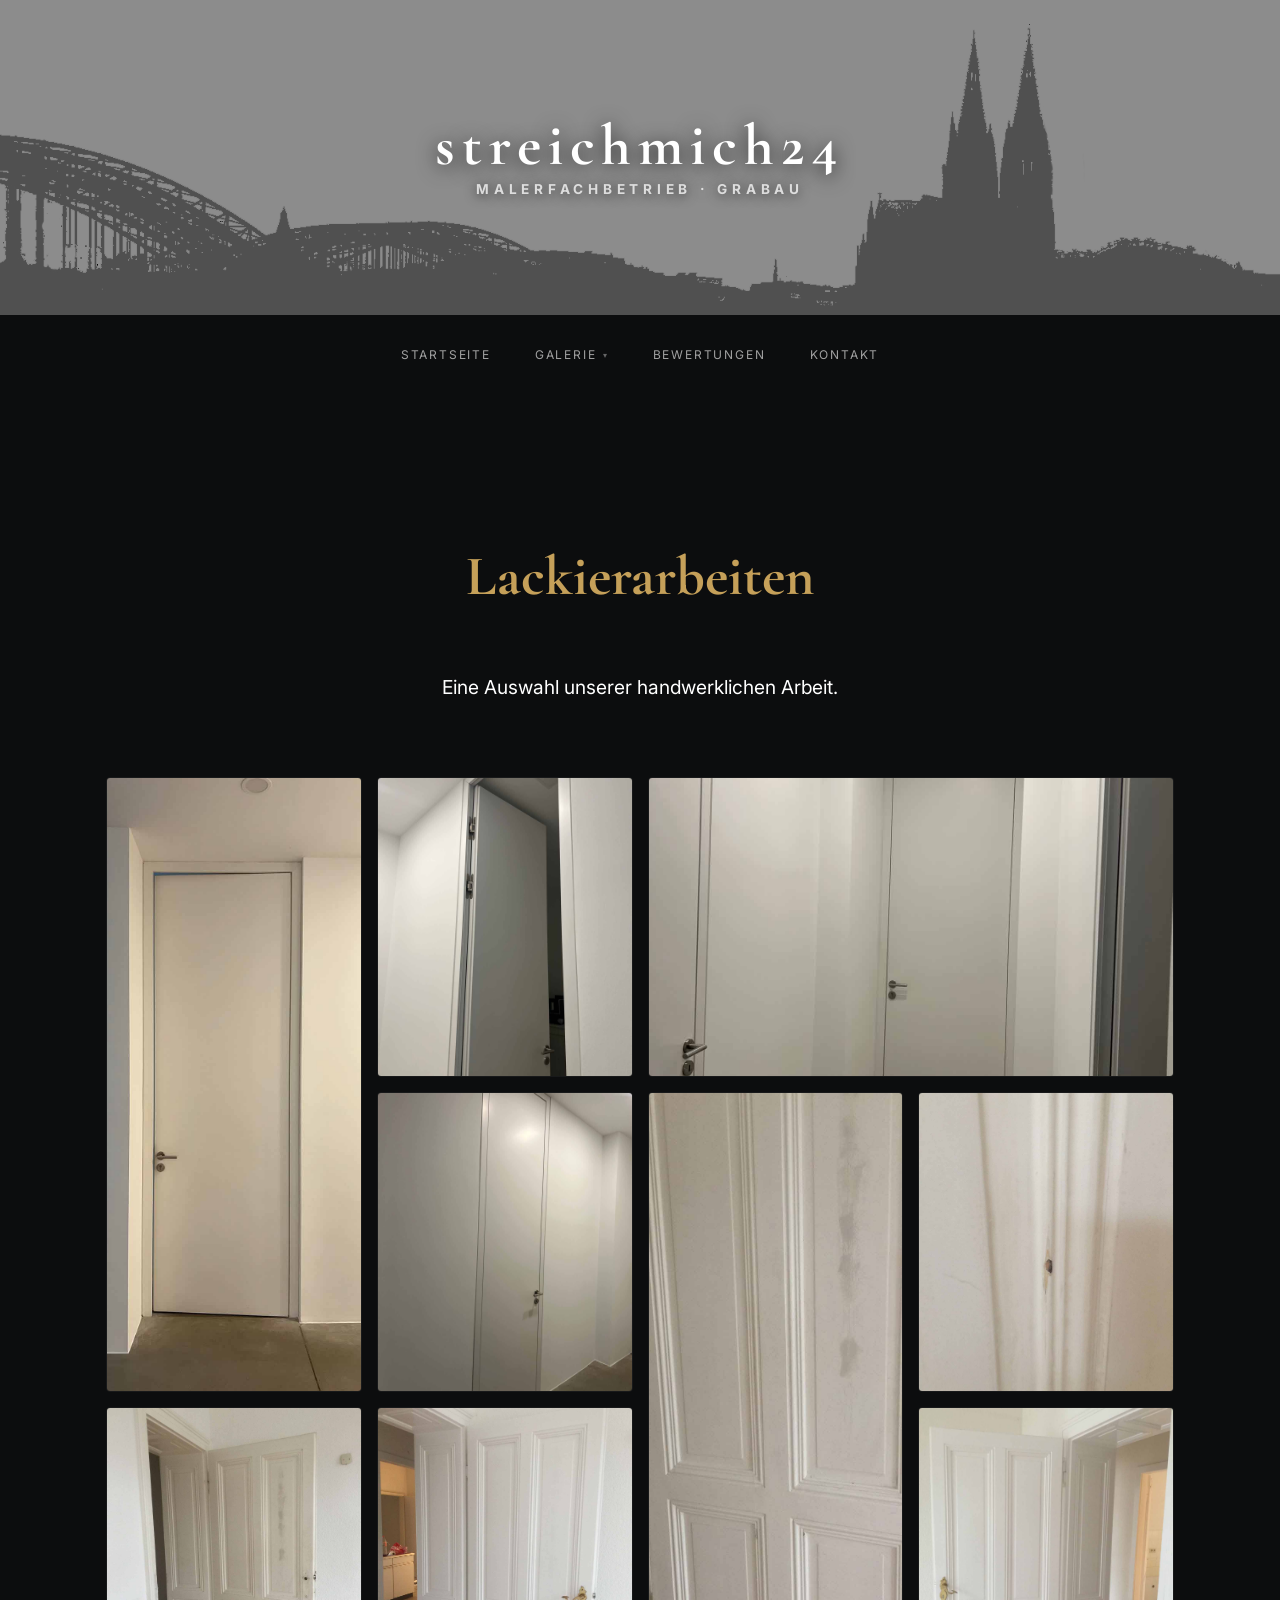
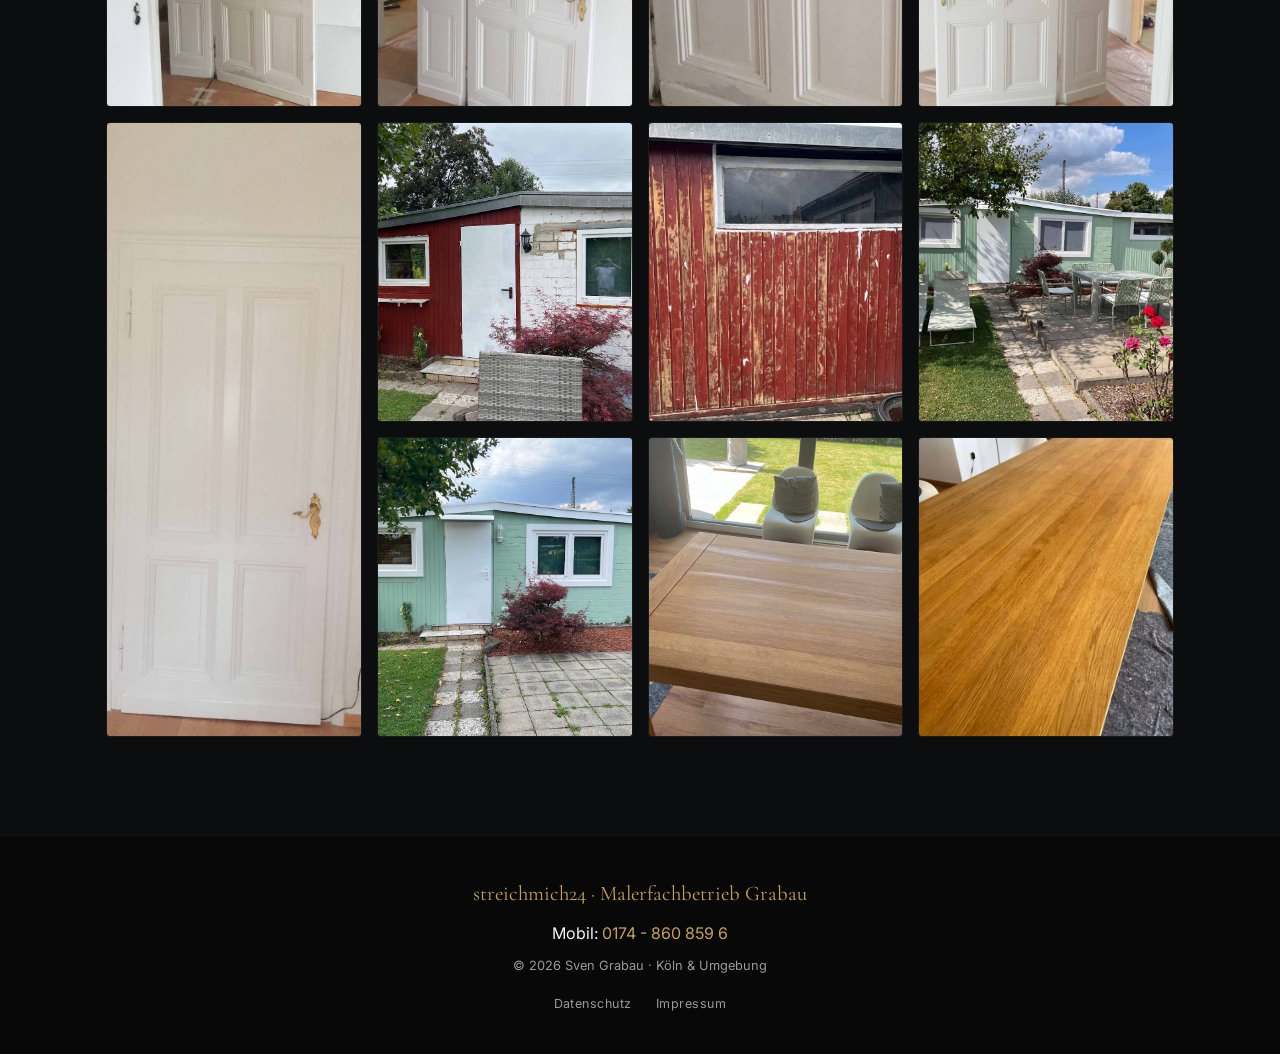
<file: galerie_lack.html>
<!DOCTYPE html>
<html lang="de">
<head>
    <meta charset="UTF-8">
    <meta name="viewport" content="width=device-width, initial-scale=1.0">
    <meta name="description" content="Lackierarbeiten von streichmich24 – Malerfachbetrieb Grabau: Türen, Fenster, Heizkörper und Holzarbeiten in Köln und Umgebung.">
    <title>Lackierarbeiten | streichmich24 – Malerfachbetrieb Grabau</title>
    <!-- Favicon -->
    <link rel="icon" href="favicon.svg" type="image/svg+xml">
    <link rel="icon" href="favicon.ico" sizes="48x48">
    <link rel="apple-touch-icon" sizes="180x180" href="apple-touch-icon.png">
    <link rel="stylesheet" href="style.css">
    <script src="site.js" defer></script>
</head>
<body>

    <header class="header">
        <picture>
            <source media="(max-width: 768px)" srcset="images/handy.jpg">
            <img src="images/sky.jpg" alt="Kölner Dom – Skyline Köln" class="header__skyline">
        </picture>
        <div class="header__brand">
            <p class="header__logo">streichmich24</p>
            <p class="header__tagline"><strong>MALERFACHBETRIEB · GRABAU</strong></p>
        </div>
    </header>

    <nav class="main-navigation" aria-label="Hauptnavigation">
        <!-- Desktop -->
        <ul class="desk-nav">
            <li><a href="index.html">Startseite</a></li>
            <li class="nav-group">
                <button type="button" class="group-btn" aria-expanded="false" aria-controls="galerieDropdown">Galerie</button>
                <ul class="dropdown" id="galerieDropdown">
                    <li><a href="galerie_streich.html">Streichen</a></li>
                    <li><a href="galerie_tape.html">Tapezieren</a></li>
                    <li><a href="galerie_lack.html">Lackieren</a></li>
                    <li><a href="galerie_struk.html">Strukturen</a></li>
                    <li><a href="galerie_rauch.html">Raucherwohnung</a></li>
                </ul>
            </li>
            <li><a href="bewertungen.html">Bewertungen</a></li>
            <li><a href="kontakt.html">Kontakt</a></li>
        </ul>

        <!-- Mobil -->
        <button type="button" class="mobile-nav-toggle" id="mobileNavToggle" aria-label="Menü öffnen" aria-expanded="false" aria-controls="mobileNavOverlay">
            <span class="mobile-nav-toggle__label">Menü</span>
            <span class="mobile-nav-toggle__icon" aria-hidden="true"></span>
        </button>

        <div class="mobile-nav-overlay" id="mobileNavOverlay">
            <ul class="mobile-nav-list">
                <li class="mobile-nav-item"><a href="index.html">Startseite</a></li>
                <li class="mobile-nav-item">
                    <button type="button" class="group-btn" aria-expanded="false" aria-controls="galerieDropdownMobile">Galerie</button>
                    <ul class="dropdown" id="galerieDropdownMobile">
                        <li><a href="galerie_streich.html">Streichen</a></li>
                        <li><a href="galerie_tape.html">Tapezieren</a></li>
                        <li><a href="galerie_lack.html">Lackieren</a></li>
                        <li><a href="galerie_struk.html">Strukturen</a></li>
                        <li><a href="galerie_rauch.html">Raucherwohnung</a></li>
                    </ul>
                </li>
                <li class="mobile-nav-item"><a href="bewertungen.html">Bewertungen</a></li>
                <li class="mobile-nav-item"><a href="kontakt.html">Kontakt</a></li>
            </ul>
        </div>
    </nav>

    <main>
    <section class="section section--dark">
        <div class="section__inner">
            <div class="title_wrapper">
                <h1 class="gallery_title">Lackierarbeiten</h1>
                <p class="gallery_subtitle">Eine Auswahl unserer handwerklichen Arbeit.</p>
            </div>

            <div class="mosaic_grid">
                <div class="mosaic_item tall"><img src="images/arbeiten/lackieren/1.jpg" loading="lazy" decoding="async" alt="Lackierarbeit"></div>
                <div class="mosaic_item"><img src="images/arbeiten/lackieren/2.jpg" loading="lazy" decoding="async" alt="Detail lackiertes Holz"></div>
                <div class="mosaic_item wide"><img src="images/arbeiten/lackieren/3.jpg" loading="lazy" decoding="async" alt="Handwerkliche Lackierung"></div>
                <div class="mosaic_item"><img src="images/arbeiten/lackieren/4.jpg" loading="lazy" decoding="async" alt="Lackierte Oberfläche"></div>
                <div class="mosaic_item tall"><img src="images/arbeiten/lackieren/5.jpg" loading="lazy" decoding="async" alt="Präzise Lackierung"></div>
                <div class="mosaic_item"><img src="images/arbeiten/lackieren/6.jpg" loading="lazy" decoding="async" alt="Lackarbeit im Detail"></div>
                <div class="mosaic_item"><img src="images/arbeiten/lackieren/7.jpg" loading="lazy" decoding="async" alt="Handwerkliche Ausführung"></div>
                <div class="mosaic_item"><img src="images/arbeiten/lackieren/8.jpg" loading="lazy" decoding="async" alt="Oberflächenbehandlung"></div>
                <div class="mosaic_item"><img src="images/arbeiten/lackieren/9.jpg" loading="lazy" decoding="async" alt="Lackierdetails"></div>
                <div class="mosaic_item tall"><img src="images/arbeiten/lackieren/10.jpg" loading="lazy" decoding="async" alt="Hochwertige Lackierung"></div>
                <div class="mosaic_item"><img src="images/arbeiten/lackieren/11.jpg" loading="lazy" decoding="async" alt="Präzise Handarbeit"></div>
                <div class="mosaic_item"><img src="images/arbeiten/lackieren/12.jpg" loading="lazy" decoding="async" alt="Lackierkunst"></div>
                <div class="mosaic_item"><img src="images/arbeiten/lackieren/13.jpg" loading="lazy" decoding="async" alt="Langlebige Oberflächen"></div>
                <div class="mosaic_item"><img src="images/arbeiten/lackieren/14.jpg" loading="lazy" decoding="async" alt="Lackierung im Detail"></div>
                <div class="mosaic_item"><img src="images/arbeiten/lackieren/15.jpg" loading="lazy" decoding="async" alt="Traditionelles Handwerk"></div>
                <div class="mosaic_item"><img src="images/arbeiten/lackieren/16.jpg" loading="lazy" decoding="async" alt="Lackierte Details"></div>
            </div>
        </div>
    </section>
    </main>

    <footer class="footer">
        <p class="footer__brand">streichmich24 · Malerfachbetrieb Grabau</p>
        <p class="footer__phone">Mobil: <a href="tel:+491748608596">0174 - 860 859 6</a></p>
        <p class="footer__copy">&copy; 2026 Sven Grabau · Köln &amp; Umgebung</p>
        <nav class="footer__links" aria-label="Rechtliches">
            <a href="datenschutz.html">Datenschutz</a>
            <a href="impressum.html">Impressum</a>
        </nav>
    </footer>

    <div id="lightbox" role="dialog" aria-modal="true" aria-label="Bildansicht">
        <img alt="Vergrößertes Bild">
    </div>
</body>
</html>
</file>
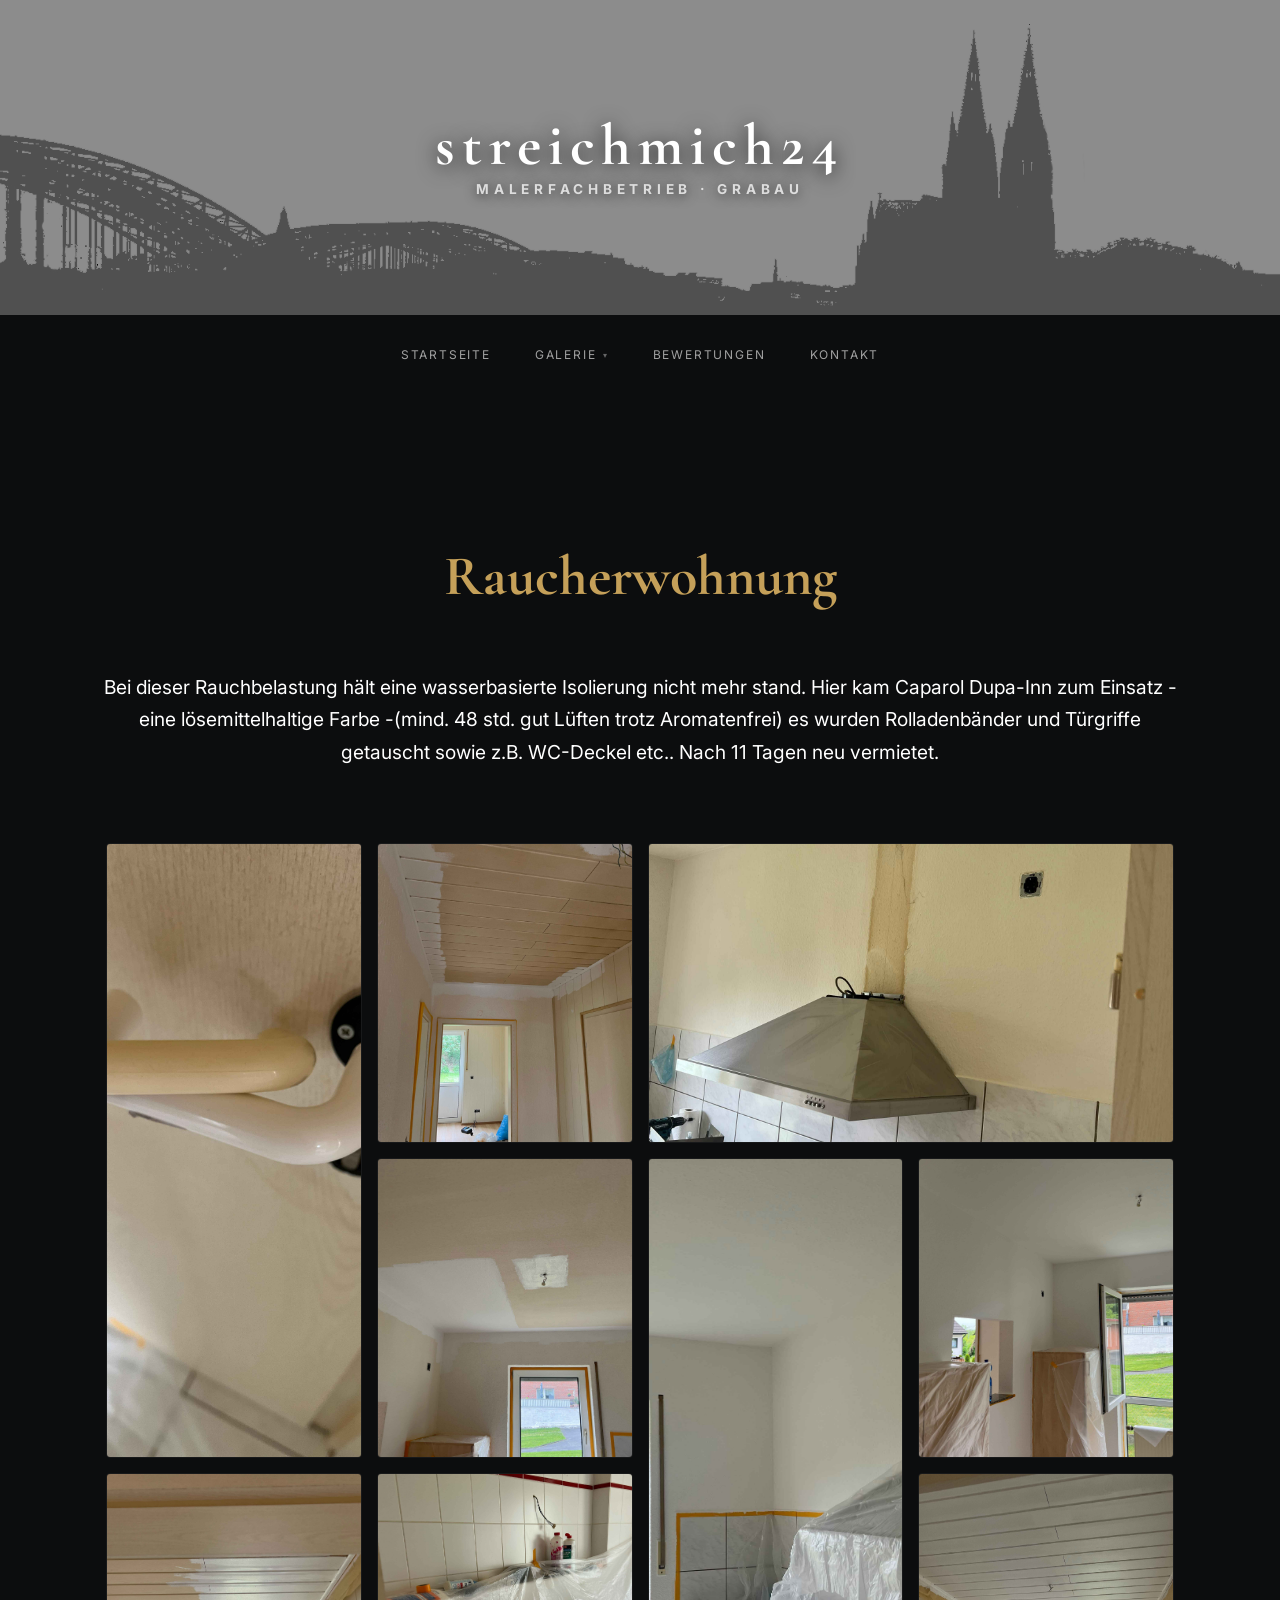
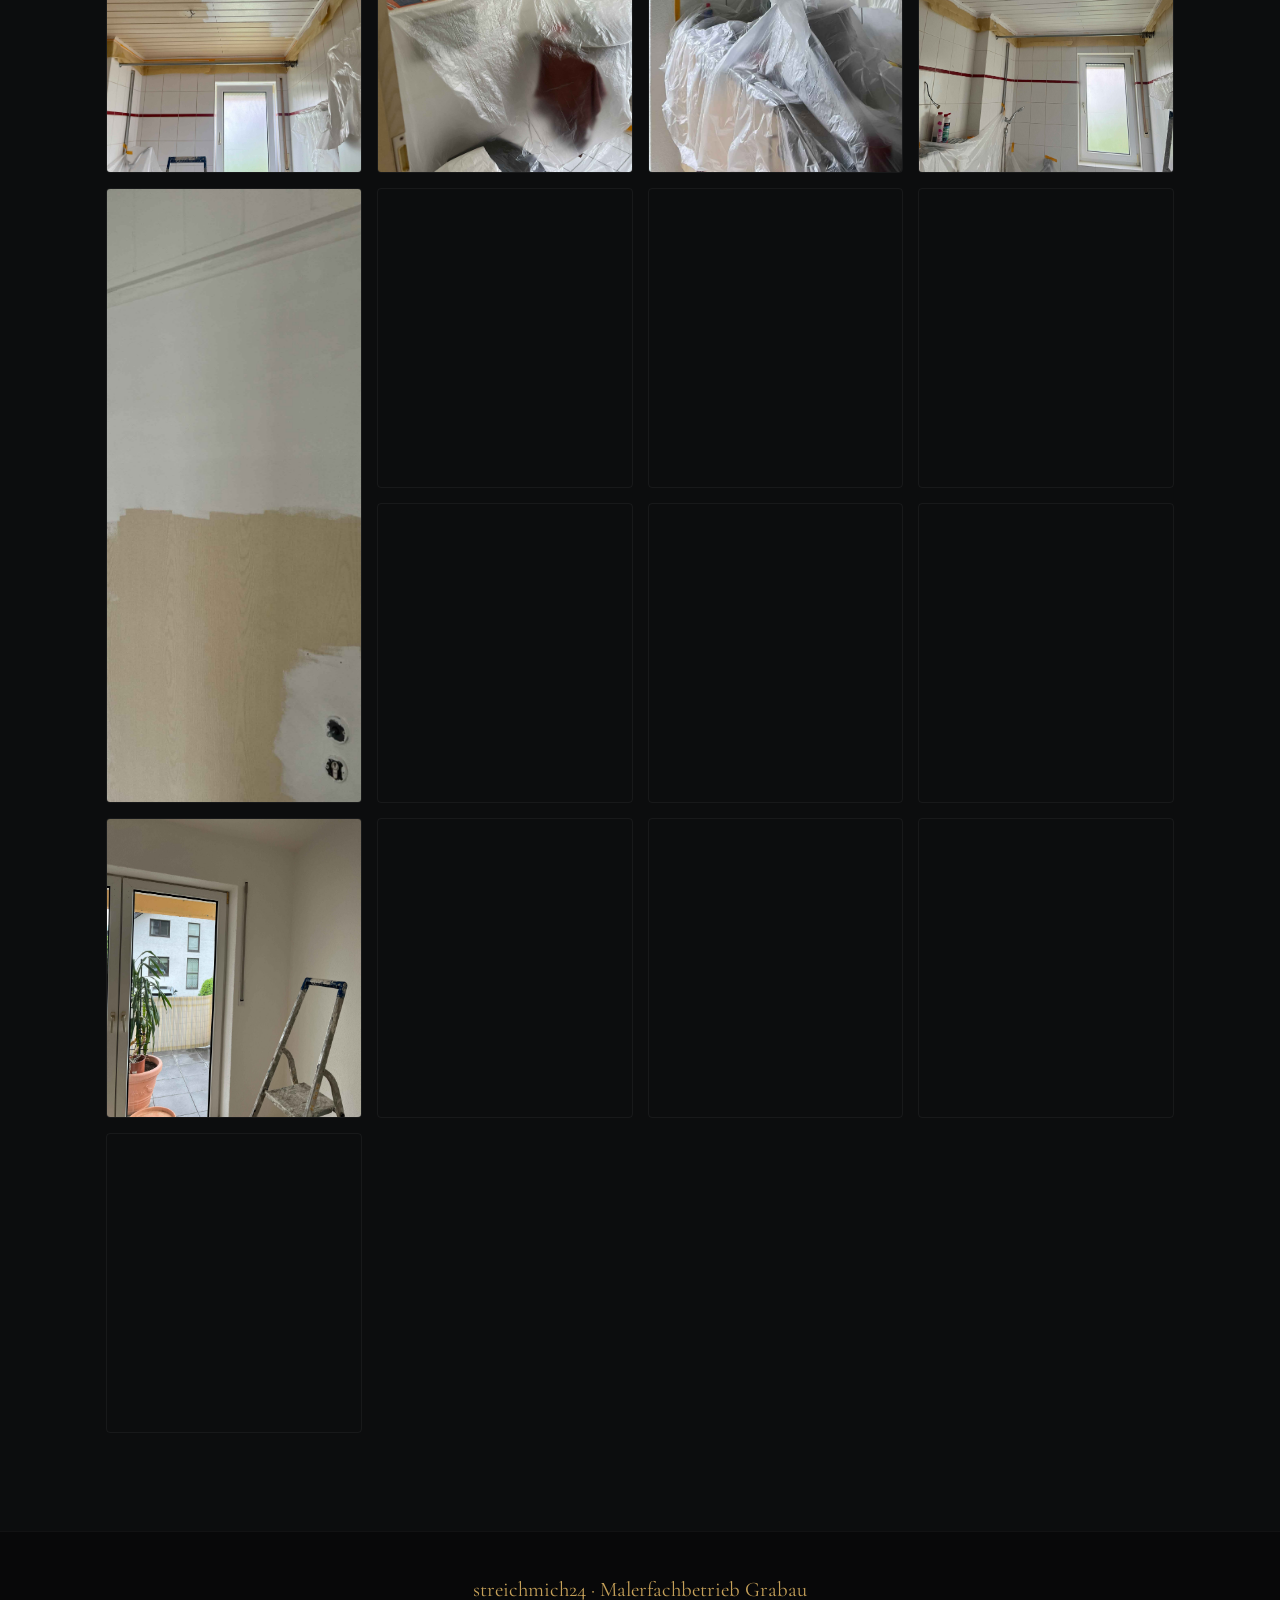
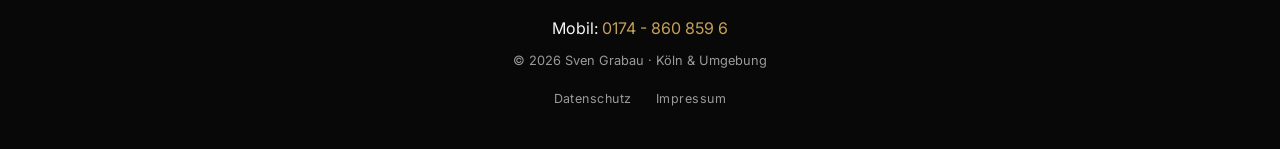
<file: galerie_rauch.html>
<!DOCTYPE html>
<html lang="de">
<head>
    <meta charset="UTF-8">
    <meta name="viewport" content="width=device-width, initial-scale=1.0">
    <meta name="description" content="Raucherwohnung sanieren – Beispiele von streichmich24 – Malerfachbetrieb Grabau in Köln und Umgebung.">
    <title>Raucherwohnung | streichmich24 – Malerfachbetrieb Grabau</title>
    <!-- Favicon -->
    <link rel="icon" href="favicon.svg" type="image/svg+xml">
    <link rel="icon" href="favicon.ico" sizes="48x48">
    <link rel="apple-touch-icon" sizes="180x180" href="apple-touch-icon.png">
    <link rel="stylesheet" href="style.css">
    <script src="site.js" defer></script>
</head>
<body>

    <header class="header">
        <picture>
            <source media="(max-width: 768px)" srcset="images/handy.jpg">
            <img src="images/sky.jpg" alt="Kölner Dom – Skyline Köln" class="header__skyline">
        </picture>
        <div class="header__brand">
            <p class="header__logo">streichmich24</p>
            <p class="header__tagline"><strong>MALERFACHBETRIEB · GRABAU</strong></p>
        </div>
    </header>

    <nav class="main-navigation" aria-label="Hauptnavigation">
        <!-- Desktop -->
        <ul class="desk-nav">
            <li><a href="index.html">Startseite</a></li>
            <li class="nav-group">
                <button type="button" class="group-btn" aria-expanded="false" aria-controls="galerieDropdown">Galerie</button>
                <ul class="dropdown" id="galerieDropdown">
                    <li><a href="galerie_streich.html">Streichen</a></li>
                    <li><a href="galerie_tape.html">Tapezieren</a></li>
                    <li><a href="galerie_lack.html">Lackieren</a></li>
                    <li><a href="galerie_struk.html">Strukturen</a></li>
                    <li><a href="galerie_rauch.html">Raucherwohnung</a></li>
                </ul>
            </li>
            <li><a href="bewertungen.html">Bewertungen</a></li>
            <li><a href="kontakt.html">Kontakt</a></li>
        </ul>

        <!-- Mobil -->
        <button type="button" class="mobile-nav-toggle" id="mobileNavToggle" aria-label="Menü öffnen" aria-expanded="false" aria-controls="mobileNavOverlay">
            <span class="mobile-nav-toggle__label">Menü</span>
            <span class="mobile-nav-toggle__icon" aria-hidden="true"></span>
        </button>

        <div class="mobile-nav-overlay" id="mobileNavOverlay">
            <ul class="mobile-nav-list">
                <li class="mobile-nav-item"><a href="index.html">Startseite</a></li>
                <li class="mobile-nav-item">
                    <button type="button" class="group-btn" aria-expanded="false" aria-controls="galerieDropdownMobile">Galerie</button>
                    <ul class="dropdown" id="galerieDropdownMobile">
                        <li><a href="galerie_streich.html">Streichen</a></li>
                        <li><a href="galerie_tape.html">Tapezieren</a></li>
                        <li><a href="galerie_lack.html">Lackieren</a></li>
                        <li><a href="galerie_struk.html">Strukturen</a></li>
                        <li><a href="galerie_rauch.html">Raucherwohnung</a></li>
                    </ul>
                </li>
                <li class="mobile-nav-item"><a href="bewertungen.html">Bewertungen</a></li>
                <li class="mobile-nav-item"><a href="kontakt.html">Kontakt</a></li>
            </ul>
        </div>
    </nav>

    <main>
    <section class="section section--dark">
        <div class="section__inner">
            <div class="title_wrapper">
                <h1 class="gallery_title">Raucherwohnung</h1>
                <p class="gallery_subtitle">Bei dieser Rauchbelastung hält eine wasserbasierte Isolierung nicht mehr stand. Hier kam Caparol Dupa-Inn zum Einsatz - eine lösemittelhaltige Farbe -(mind. 48 std. gut Lüften trotz Aromatenfrei) es wurden Rolladenbänder und Türgriffe getauscht sowie z.B. WC-Deckel etc.. Nach 11 Tagen neu vermietet.</p>
            </div>

            <div class="mosaic_grid">
                <div class="mosaic_item tall"><img src="images/arbeiten/raucher/1.jpg" loading="lazy" decoding="async" alt="Raucherarbeit 1"></div>
                <div class="mosaic_item"><img src="images/arbeiten/raucher/2.jpg" loading="lazy" decoding="async" alt="Raucherarbeit 2"></div>
                <div class="mosaic_item wide"><img src="images/arbeiten/raucher/3.jpg" loading="lazy" decoding="async" alt="Raucherarbeit 3"></div>
                <div class="mosaic_item"><img src="images/arbeiten/raucher/4.jpg" loading="lazy" decoding="async" alt="Raucherarbeit 4"></div>
                <div class="mosaic_item tall"><img src="images/arbeiten/raucher/5.jpg" loading="lazy" decoding="async" alt="Raucherarbeit 5"></div>
                <div class="mosaic_item"><img src="images/arbeiten/raucher/6.jpg" loading="lazy" decoding="async" alt="Raucherarbeit 6"></div>
                <div class="mosaic_item"><img src="images/arbeiten/raucher/7.jpg" loading="lazy" decoding="async" alt="Raucherarbeit 7"></div>
                <div class="mosaic_item"><img src="images/arbeiten/raucher/8.jpg" loading="lazy" decoding="async" alt="Raucherarbeit 8"></div>
                <div class="mosaic_item"><img src="images/arbeiten/raucher/9.jpg" loading="lazy" decoding="async" alt="Raucherarbeit 9"></div>
                <div class="mosaic_item tall"><img src="images/arbeiten/raucher/10.jpg" loading="lazy" decoding="async" alt="Raucherarbeit 10"></div>
                <div class="mosaic_item"><img src="images/arbeiten/raucher/11.jpg" loading="lazy" decoding="async" alt="Raucherarbeit 11"></div>
                <div class="mosaic_item"><img src="images/arbeiten/raucher/12.jpg" loading="lazy" decoding="async" alt="Raucherarbeit 12"></div>
                <div class="mosaic_item"><img src="images/arbeiten/raucher/13.jpg" loading="lazy" decoding="async" alt="Raucherarbeit 13"></div>
                <div class="mosaic_item"><img src="images/arbeiten/raucher/14.jpg" loading="lazy" decoding="async" alt="Raucherarbeit 14"></div>
                <div class="mosaic_item"><img src="images/arbeiten/raucher/15.jpg" loading="lazy" decoding="async" alt="Raucherarbeit 15"></div>
                <div class="mosaic_item"><img src="images/arbeiten/raucher/16.jpg" loading="lazy" decoding="async" alt="Raucherarbeit 16"></div>
                <div class="mosaic_item"><img src="images/arbeiten/raucher/17.jpg" loading="lazy" decoding="async" alt="Raucherarbeit 17"></div>
                <div class="mosaic_item"><img src="images/arbeiten/raucher/18.jpg" loading="lazy" decoding="async" alt="Raucherarbeit 18"></div>
                <div class="mosaic_item"><img src="images/arbeiten/raucher/19.jpg" loading="lazy" decoding="async" alt="Raucherarbeit 19"></div>
                <div class="mosaic_item"><img src="images/arbeiten/raucher/20.jpg" loading="lazy" decoding="async" alt="Raucherarbeit 20"></div>
                <div class="mosaic_item"><img src="images/arbeiten/raucher/21.jpg" loading="lazy" decoding="async" alt="Raucherarbeit 21"></div>

            </div>
        </div>
    </section>
    </main>

    <footer class="footer">
        <p class="footer__brand">streichmich24 · Malerfachbetrieb Grabau</p>
        <p class="footer__phone">Mobil: <a href="tel:+491748608596">0174 - 860 859 6</a></p>
        <p class="footer__copy">&copy; 2026 Sven Grabau · Köln &amp; Umgebung</p>
        <nav class="footer__links" aria-label="Rechtliches">
            <a href="datenschutz.html">Datenschutz</a>
            <a href="impressum.html">Impressum</a>
        </nav>
    </footer>

    <div id="lightbox" role="dialog" aria-modal="true" aria-label="Bildansicht">
        <img alt="Vergrößertes Bild">
    </div>
</body>
</html>
</file>
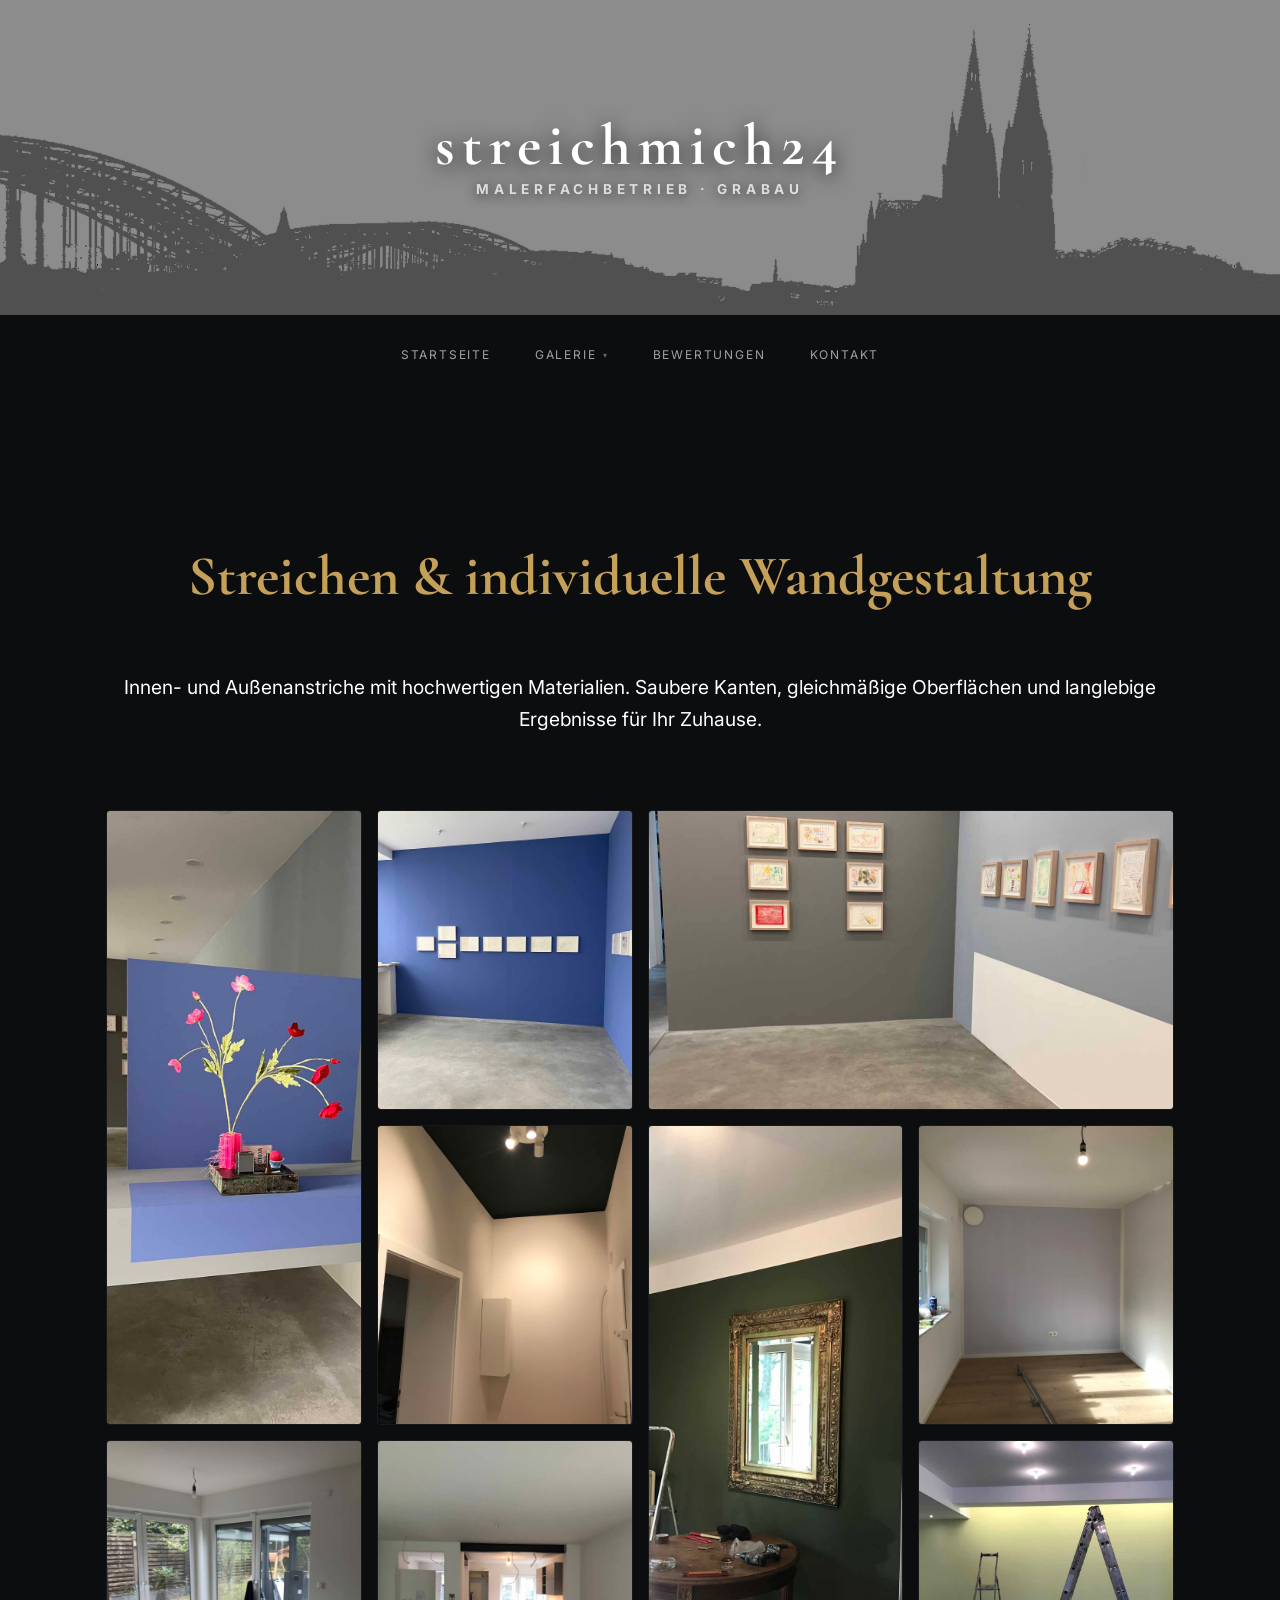
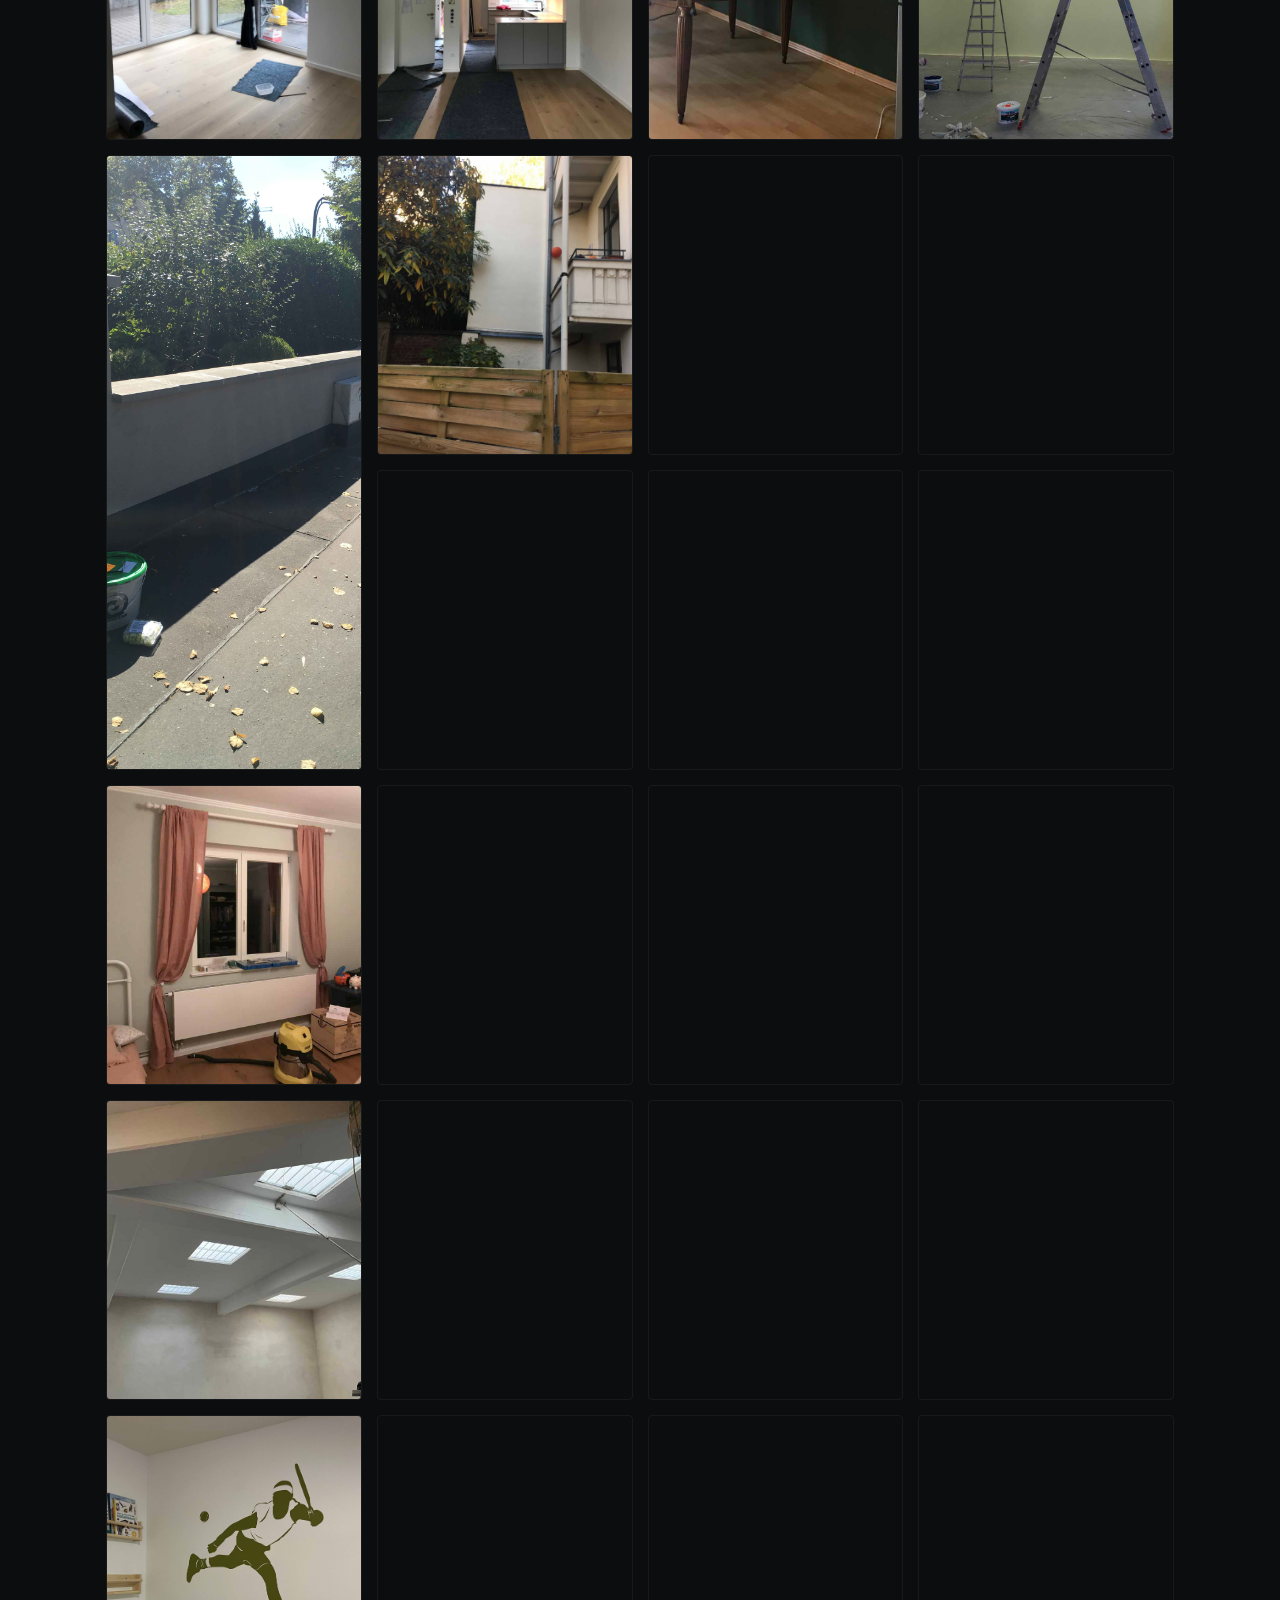
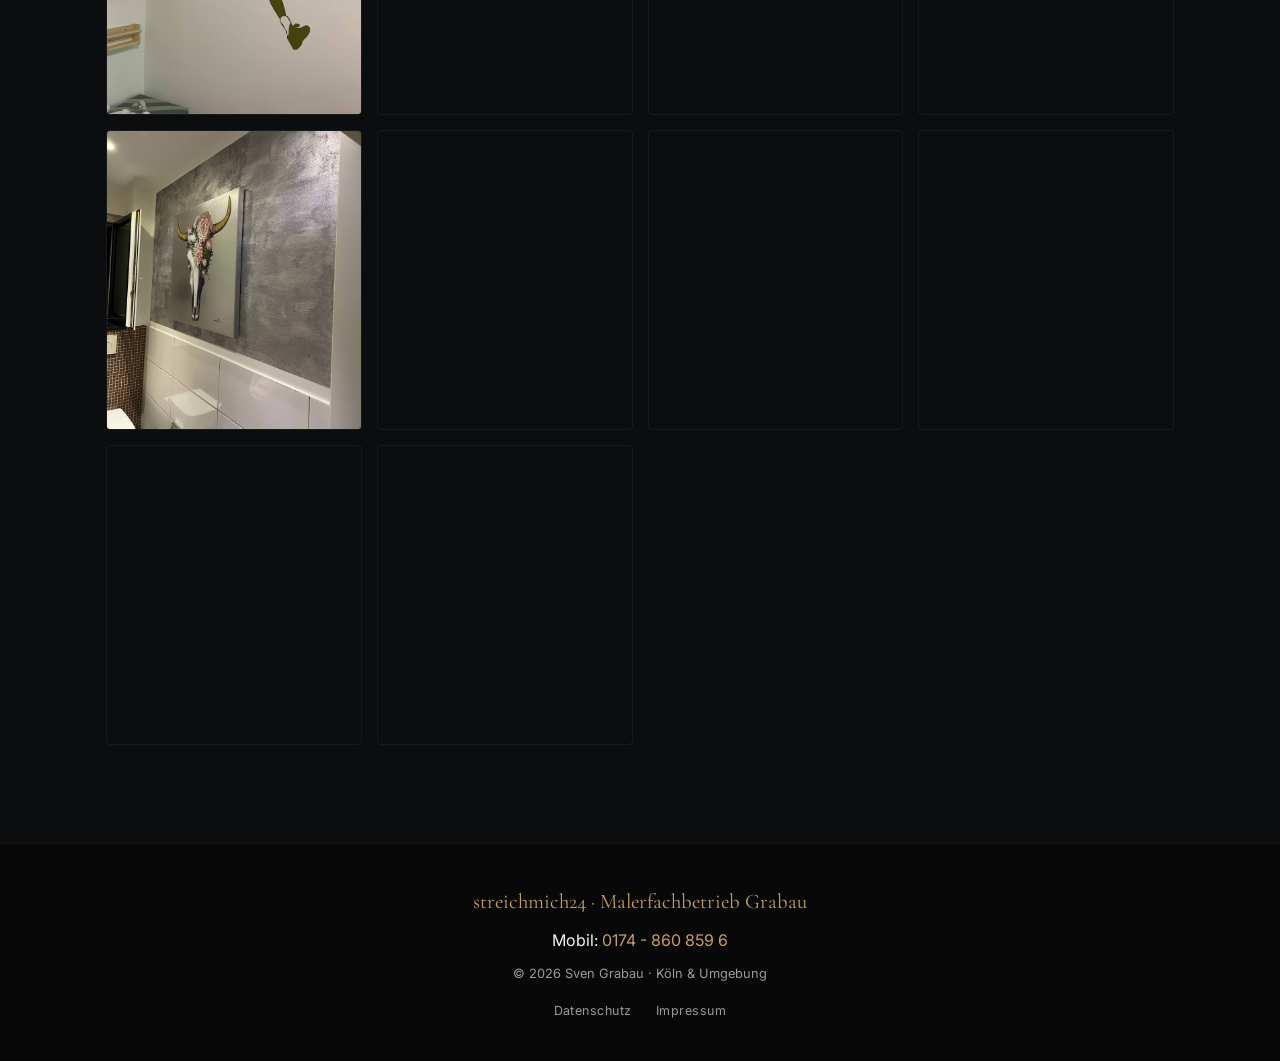
<file: galerie_streich.html>
<!DOCTYPE html>
<html lang="de">
<head>
    <meta charset="UTF-8">
    <meta name="viewport" content="width=device-width, initial-scale=1.0">
    <meta name="description" content="Streicharbeiten von streichmich24 – Malerfachbetrieb Grabau: Beispiele für Innen- und Außenanstriche in Köln und Umgebung.">
    <title>Streichen | streichmich24 – Malerfachbetrieb Grabau</title>
    <!-- Favicon -->
    <link rel="icon" href="favicon.svg" type="image/svg+xml">
    <link rel="icon" href="favicon.ico" sizes="48x48">
    <link rel="apple-touch-icon" sizes="180x180" href="apple-touch-icon.png">
    <link rel="stylesheet" href="style.css">
    <script src="site.js" defer></script>
</head>
<body>

    <header class="header">
        <picture>
            <source media="(max-width: 768px)" srcset="images/handy.jpg">
            <img src="images/sky.jpg" alt="Kölner Dom – Skyline Köln" class="header__skyline">
        </picture>
        <div class="header__brand">
            <p class="header__logo">streichmich24</p>
            <p class="header__tagline"><strong>MALERFACHBETRIEB · GRABAU</strong></p>
        </div>
    </header>

    <nav class="main-navigation" aria-label="Hauptnavigation">
        <!-- Desktop -->
        <ul class="desk-nav">
            <li><a href="index.html">Startseite</a></li>
            <li class="nav-group">
                <button type="button" class="group-btn" aria-expanded="false" aria-controls="galerieDropdown">Galerie</button>
                <ul class="dropdown" id="galerieDropdown">
                    <li><a href="galerie_streich.html">Streichen</a></li>
                    <li><a href="galerie_tape.html">Tapezieren</a></li>
                    <li><a href="galerie_lack.html">Lackieren</a></li>
                    <li><a href="galerie_struk.html">Strukturen</a></li>
                    <li><a href="galerie_rauch.html">Raucherwohnung</a></li>
                </ul>
            </li>
            <li><a href="bewertungen.html">Bewertungen</a></li>
            <li><a href="kontakt.html">Kontakt</a></li>
        </ul>

        <!-- Mobil -->
        <button type="button" class="mobile-nav-toggle" id="mobileNavToggle" aria-label="Menü öffnen" aria-expanded="false" aria-controls="mobileNavOverlay">
            <span class="mobile-nav-toggle__label">Menü</span>
            <span class="mobile-nav-toggle__icon" aria-hidden="true"></span>
        </button>

        <div class="mobile-nav-overlay" id="mobileNavOverlay">
            <ul class="mobile-nav-list">
                <li class="mobile-nav-item"><a href="index.html">Startseite</a></li>
                <li class="mobile-nav-item">
                    <button type="button" class="group-btn" aria-expanded="false" aria-controls="galerieDropdownMobile">Galerie</button>
                    <ul class="dropdown" id="galerieDropdownMobile">
                        <li><a href="galerie_streich.html">Streichen</a></li>
                        <li><a href="galerie_tape.html">Tapezieren</a></li>
                        <li><a href="galerie_lack.html">Lackieren</a></li>
                        <li><a href="galerie_struk.html">Strukturen</a></li>
                        <li><a href="galerie_rauch.html">Raucherwohnung</a></li>
                    </ul>
                </li>
                <li class="mobile-nav-item"><a href="bewertungen.html">Bewertungen</a></li>
                <li class="mobile-nav-item"><a href="kontakt.html">Kontakt</a></li>
            </ul>
        </div>
    </nav>

    <main>
    <section class="section section--dark">
        <div class="section__inner">
            <div class="title_wrapper">
                <h1 class="gallery_title">Streichen &amp; individuelle Wandgestaltung</h1>
                <p class="gallery_subtitle">Innen- und Außenanstriche mit hochwertigen Materialien. Saubere Kanten, gleichmäßige Oberflächen und langlebige Ergebnisse für Ihr Zuhause.</p>
            </div>

            <div class="mosaic_grid">
                <div class="mosaic_item tall"><img src="images/arbeiten/streicharbeiten/1.JPG" loading="lazy" decoding="async" alt="Streicharbeit 1"></div>
                <div class="mosaic_item"><img src="images/arbeiten/streicharbeiten/2.JPG" loading="lazy" decoding="async" alt="Streicharbeit 2"></div>
                <div class="mosaic_item wide"><img src="images/arbeiten/streicharbeiten/3.JPG" loading="lazy" decoding="async" alt="Streicharbeit 3"></div>
                <div class="mosaic_item"><img src="images/arbeiten/streicharbeiten/4.JPG" loading="lazy" decoding="async" alt="Streicharbeit 4"></div>
                <div class="mosaic_item tall"><img src="images/arbeiten/streicharbeiten/5.JPG" loading="lazy" decoding="async" alt="Streicharbeit 5"></div>
                <div class="mosaic_item"><img src="images/arbeiten/streicharbeiten/6.JPG" loading="lazy" decoding="async" alt="Streicharbeit 6"></div>
                <div class="mosaic_item"><img src="images/arbeiten/streicharbeiten/7.JPG" loading="lazy" decoding="async" alt="Streicharbeit 7"></div>
                <div class="mosaic_item"><img src="images/arbeiten/streicharbeiten/8.JPG" loading="lazy" decoding="async" alt="Streicharbeit 8"></div>
                <div class="mosaic_item"><img src="images/arbeiten/streicharbeiten/9.JPG" loading="lazy" decoding="async" alt="Streicharbeit 9"></div>
                <div class="mosaic_item tall"><img src="images/arbeiten/streicharbeiten/10.JPG" loading="lazy" decoding="async" alt="Streicharbeit 10"></div>
                <div class="mosaic_item"><img src="images/arbeiten/streicharbeiten/11.JPG" loading="lazy" decoding="async" alt="Streicharbeit 11"></div>
                <div class="mosaic_item"><img src="images/arbeiten/streicharbeiten/12.JPG" loading="lazy" decoding="async" alt="Streicharbeit 12"></div>
                <div class="mosaic_item"><img src="images/arbeiten/streicharbeiten/13.JPG" loading="lazy" decoding="async" alt="Streicharbeit 13"></div>
                <div class="mosaic_item"><img src="images/arbeiten/streicharbeiten/14.JPG" loading="lazy" decoding="async" alt="Streicharbeit 14"></div>
                <div class="mosaic_item"><img src="images/arbeiten/streicharbeiten/15.JPG" loading="lazy" decoding="async" alt="Streicharbeit 15"></div>
                <div class="mosaic_item"><img src="images/arbeiten/streicharbeiten/16.JPG" loading="lazy" decoding="async" alt="Streicharbeit 16"></div>
                <div class="mosaic_item"><img src="images/arbeiten/streicharbeiten/17.JPG" loading="lazy" decoding="async" alt="Streicharbeit 17"></div>
                <div class="mosaic_item"><img src="images/arbeiten/streicharbeiten/18.JPG" loading="lazy" decoding="async" alt="Streicharbeit 18"></div>
                <div class="mosaic_item"><img src="images/arbeiten/streicharbeiten/19.JPG" loading="lazy" decoding="async" alt="Streicharbeit 19"></div>
                <div class="mosaic_item"><img src="images/arbeiten/streicharbeiten/20.JPG" loading="lazy" decoding="async" alt="Streicharbeit 20"></div>
                <div class="mosaic_item"><img src="images/arbeiten/streicharbeiten/24.jpg" loading="lazy" decoding="async" alt="Streicharbeit 24"></div>
                <div class="mosaic_item"><img src="images/arbeiten/streicharbeiten/25.jpg" loading="lazy" decoding="async" alt="Streicharbeit 25"></div>
                <div class="mosaic_item"><img src="images/arbeiten/streicharbeiten/26.jpg" loading="lazy" decoding="async" alt="Streicharbeit 26"></div>
                <div class="mosaic_item"><img src="images/arbeiten/streicharbeiten/27.jpg" loading="lazy" decoding="async" alt="Streicharbeit 27"></div>
                <div class="mosaic_item"><img src="images/arbeiten/streicharbeiten/28.jpg" loading="lazy" decoding="async" alt="Streicharbeit 28"></div>
                <div class="mosaic_item"><img src="images/arbeiten/streicharbeiten/29.jpg" loading="lazy" decoding="async" alt="Streicharbeit 29"></div>
                <div class="mosaic_item"><img src="images/arbeiten/streicharbeiten/30.jpg" loading="lazy" decoding="async" alt="Streicharbeit 30"></div>
                <div class="mosaic_item"><img src="images/arbeiten/streicharbeiten/31.jpg" loading="lazy" decoding="async" alt="Streicharbeit 31"></div>
                <div class="mosaic_item"><img src="images/arbeiten/streicharbeiten/32.jpg" loading="lazy" decoding="async" alt="Streicharbeit 32"></div>
                <div class="mosaic_item"><img src="images/arbeiten/streicharbeiten/33.jpg" loading="lazy" decoding="async" alt="Streicharbeit 33"></div>
                <div class="mosaic_item"><img src="images/arbeiten/streicharbeiten/34.JPG" loading="lazy" decoding="async" alt="Streicharbeit 34"></div>
                <div class="mosaic_item"><img src="images/arbeiten/streicharbeiten/35.JPG" loading="lazy" decoding="async" alt="Streicharbeit 35"></div>
                <div class="mosaic_item"><img src="images/arbeiten/streicharbeiten/36.JPG" loading="lazy" decoding="async" alt="Streicharbeit 36"></div>
                <div class="mosaic_item"><img src="images/arbeiten/streicharbeiten/37.JPG" loading="lazy" decoding="async" alt="Streicharbeit 37"></div>
            </div>
        </div>
    </section>
    </main>

    <footer class="footer">
        <p class="footer__brand">streichmich24 · Malerfachbetrieb Grabau</p>
        <p class="footer__phone">Mobil: <a href="tel:+491748608596">0174 - 860 859 6</a></p>
        <p class="footer__copy">&copy; 2026 Sven Grabau · Köln &amp; Umgebung</p>
        <nav class="footer__links" aria-label="Rechtliches">
            <a href="datenschutz.html">Datenschutz</a>
            <a href="impressum.html">Impressum</a>
        </nav>
    </footer>

    <div id="lightbox" role="dialog" aria-modal="true" aria-label="Bildansicht">
        <img alt="Vergrößertes Bild">
    </div>
</body>
</html>
</file>
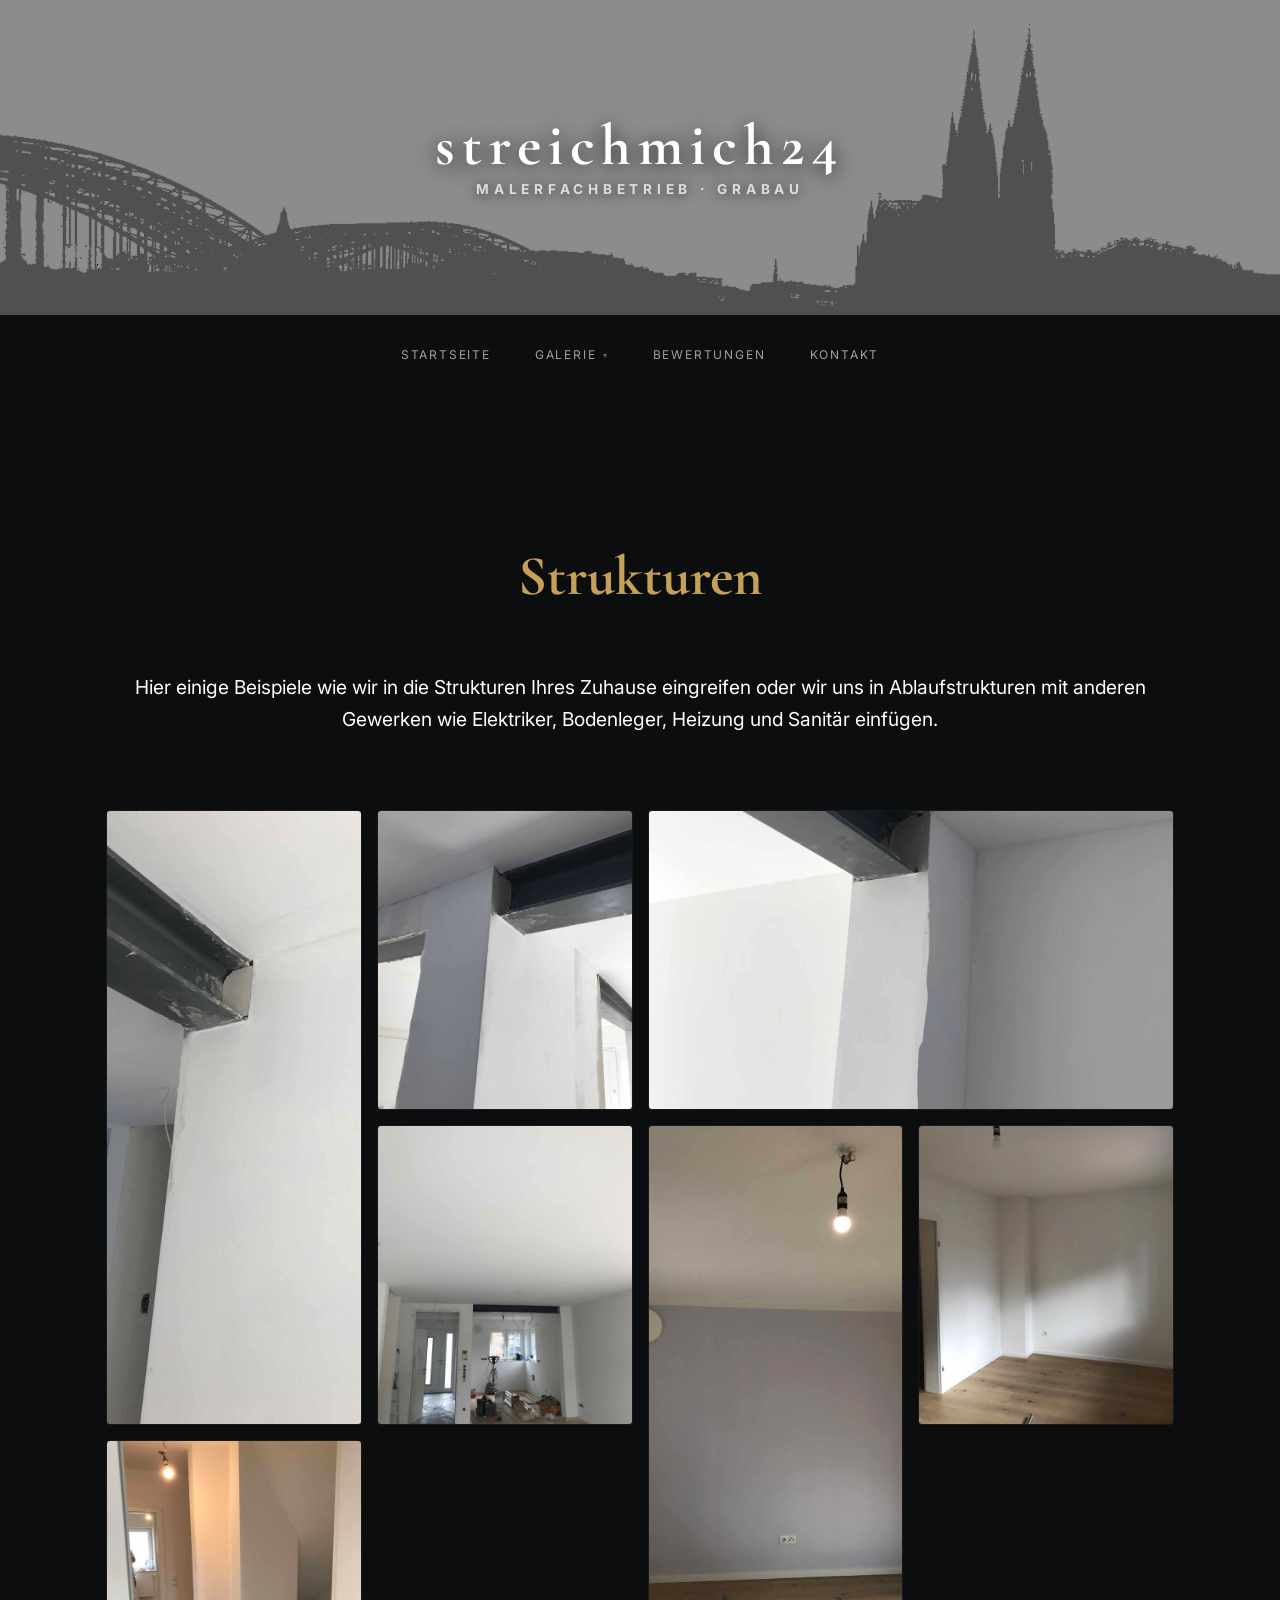
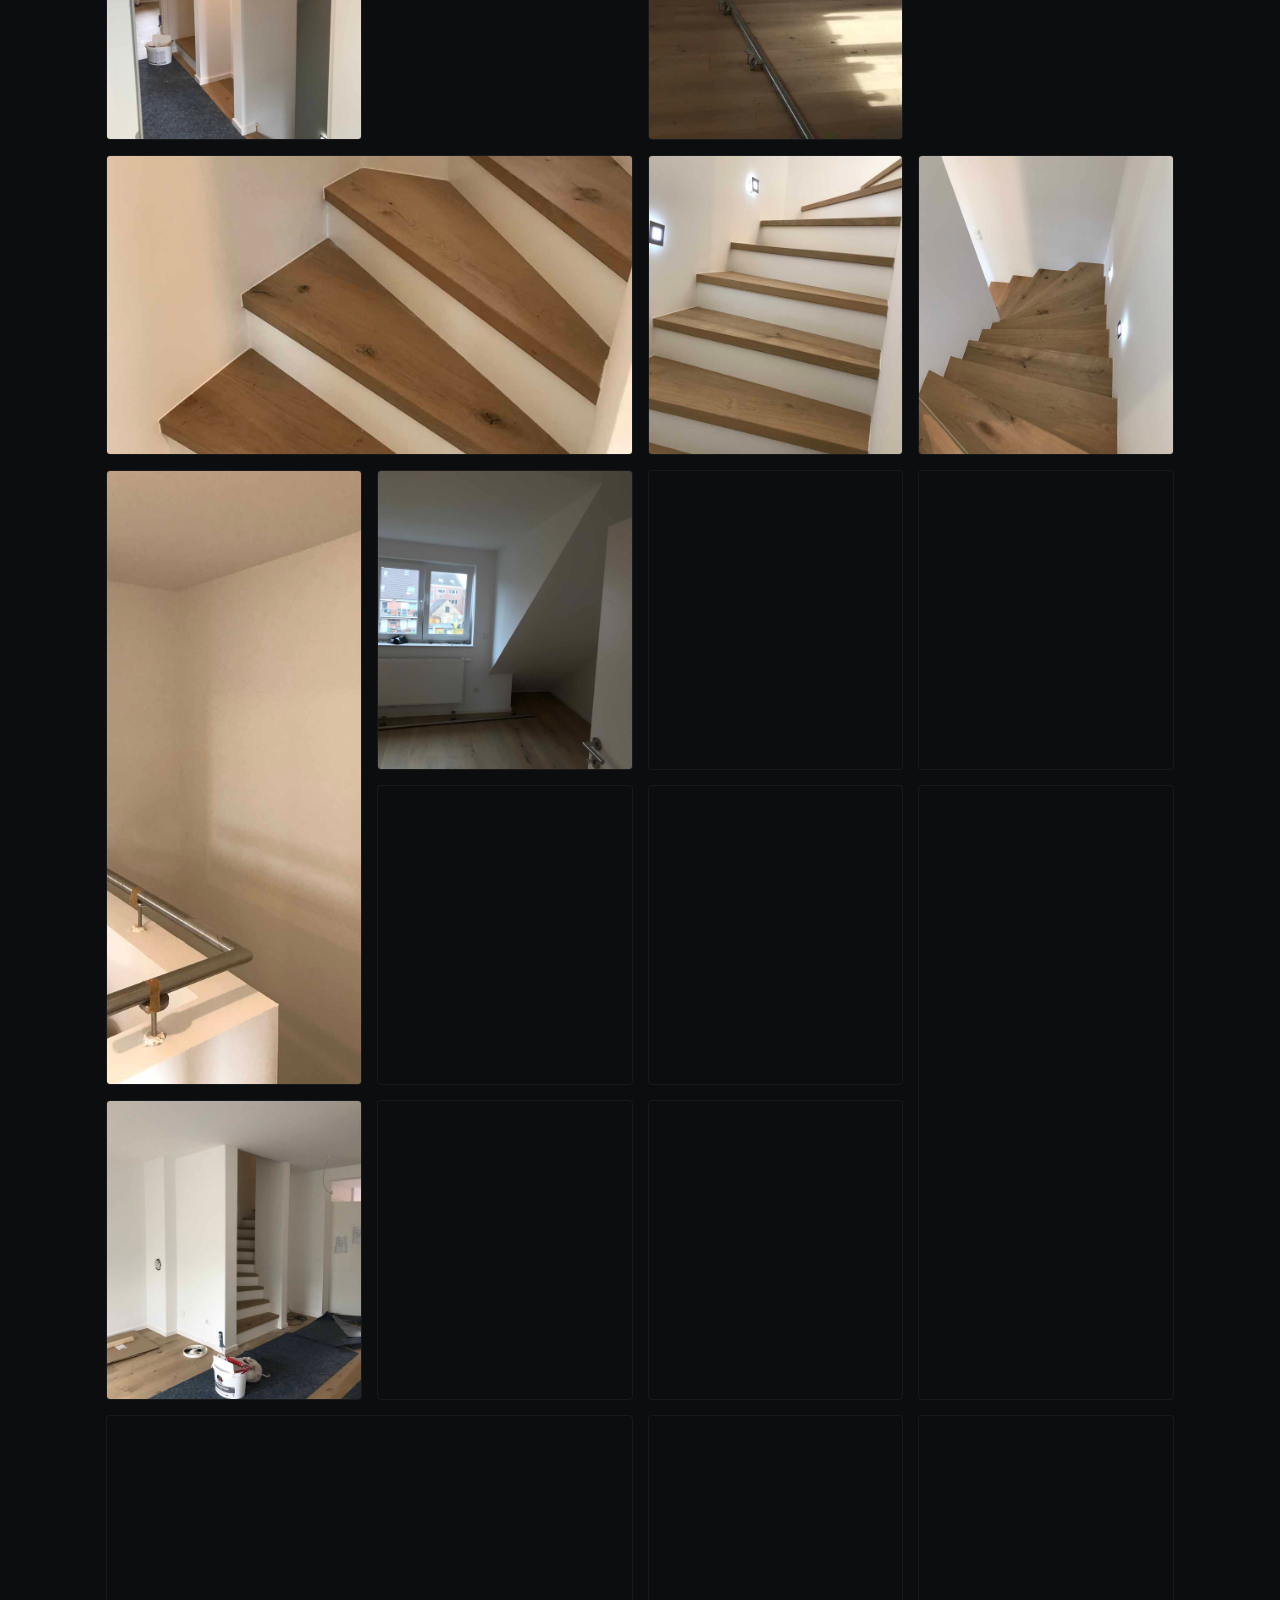
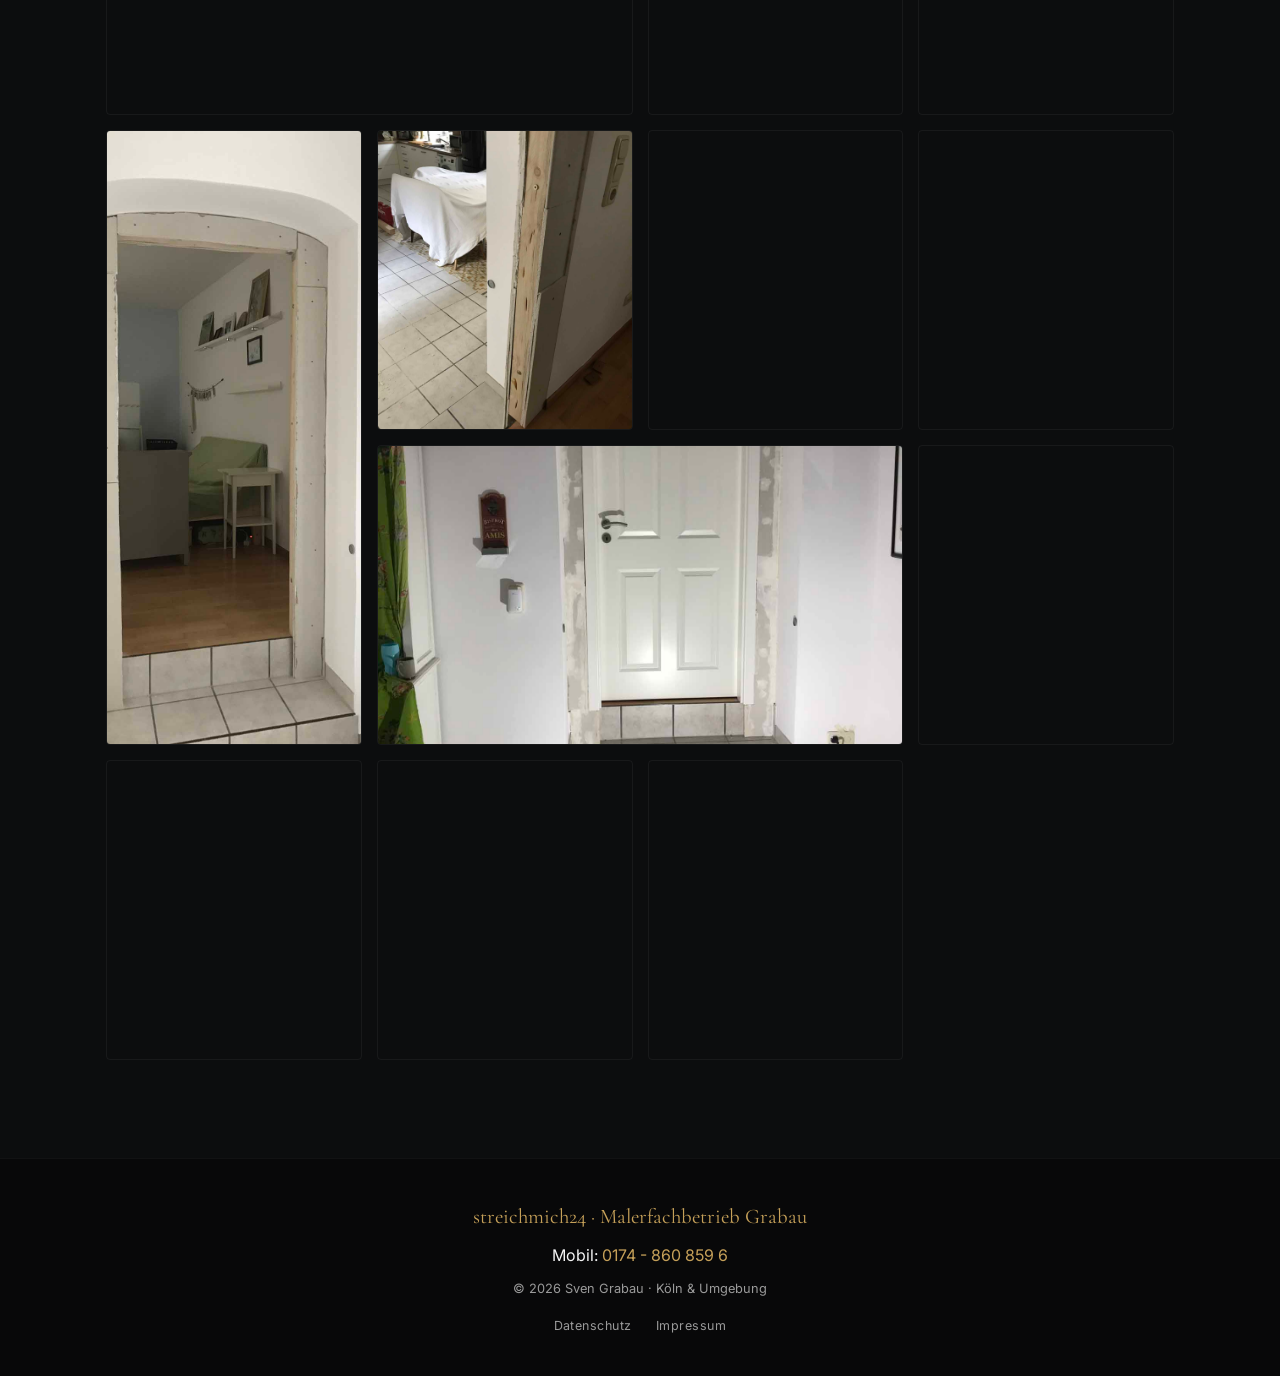
<file: galerie_struk.html>
<!DOCTYPE html>
<html lang="de">
<head>
    <meta charset="UTF-8">
    <meta name="viewport" content="width=device-width, initial-scale=1.0">
    <meta name="description" content="Strukturen und Abstimmung mit anderen Gewerken – Beispiele von streichmich24 – Malerfachbetrieb Grabau.">
    <title>Strukturen | streichmich24 – Malerfachbetrieb Grabau</title>
    <!-- Favicon -->
    <link rel="icon" href="favicon.svg" type="image/svg+xml">
    <link rel="icon" href="favicon.ico" sizes="48x48">
    <link rel="apple-touch-icon" sizes="180x180" href="apple-touch-icon.png">
    <link rel="stylesheet" href="style.css">
    <script src="site.js" defer></script>
</head>
<body>

    <header class="header">
        <picture>
            <source media="(max-width: 768px)" srcset="images/handy.jpg">
            <img src="images/sky.jpg" alt="Kölner Dom – Skyline Köln" class="header__skyline">
        </picture>
        <div class="header__brand">
            <p class="header__logo">streichmich24</p>
            <p class="header__tagline"><strong>MALERFACHBETRIEB · GRABAU</strong></p>
        </div>
    </header>

    <nav class="main-navigation" aria-label="Hauptnavigation">
        <!-- Desktop -->
        <ul class="desk-nav">
            <li><a href="index.html">Startseite</a></li>
            <li class="nav-group">
                <button type="button" class="group-btn" aria-expanded="false" aria-controls="galerieDropdown">Galerie</button>
                <ul class="dropdown" id="galerieDropdown">
                    <li><a href="galerie_streich.html">Streichen</a></li>
                    <li><a href="galerie_tape.html">Tapezieren</a></li>
                    <li><a href="galerie_lack.html">Lackieren</a></li>
                    <li><a href="galerie_struk.html">Strukturen</a></li>
                    <li><a href="galerie_rauch.html">Raucherwohnung</a></li>
                </ul>
            </li>
            <li><a href="bewertungen.html">Bewertungen</a></li>
            <li><a href="kontakt.html">Kontakt</a></li>
        </ul>

        <!-- Mobil -->
        <button type="button" class="mobile-nav-toggle" id="mobileNavToggle" aria-label="Menü öffnen" aria-expanded="false" aria-controls="mobileNavOverlay">
            <span class="mobile-nav-toggle__label">Menü</span>
            <span class="mobile-nav-toggle__icon" aria-hidden="true"></span>
        </button>

        <div class="mobile-nav-overlay" id="mobileNavOverlay">
            <ul class="mobile-nav-list">
                <li class="mobile-nav-item"><a href="index.html">Startseite</a></li>
                <li class="mobile-nav-item">
                    <button type="button" class="group-btn" aria-expanded="false" aria-controls="galerieDropdownMobile">Galerie</button>
                    <ul class="dropdown" id="galerieDropdownMobile">
                        <li><a href="galerie_streich.html">Streichen</a></li>
                        <li><a href="galerie_tape.html">Tapezieren</a></li>
                        <li><a href="galerie_lack.html">Lackieren</a></li>
                        <li><a href="galerie_struk.html">Strukturen</a></li>
                        <li><a href="galerie_rauch.html">Raucherwohnung</a></li>
                    </ul>
                </li>
                <li class="mobile-nav-item"><a href="bewertungen.html">Bewertungen</a></li>
                <li class="mobile-nav-item"><a href="kontakt.html">Kontakt</a></li>
            </ul>
        </div>
    </nav>

    <main>
    <section class="section section--dark">
        <div class="section__inner">
        <div class="title_wrapper">
            <h1 class="gallery_title">Strukturen</h1>
            <p class="gallery_subtitle">Hier einige Beispiele wie wir in die Strukturen Ihres Zuhause eingreifen oder wir uns in Ablaufstrukturen mit anderen Gewerken wie Elektriker, Bodenleger, Heizung und Sanitär einfügen.</p>
        </div>

        <div class="mosaic_grid">
            <div class="mosaic_item tall"><img src="images/arbeiten/struktur/1.JPG" loading="lazy" decoding="async" alt="Struktur 1"></div>
            <div class="mosaic_item"><img src="images/arbeiten/struktur/2.JPG" loading="lazy" decoding="async" alt="Struktur 2"></div>
            <div class="mosaic_item wide"><img src="images/arbeiten/struktur/3.JPG" loading="lazy" decoding="async" alt="Struktur 3"></div>
            <div class="mosaic_item"><img src="images/arbeiten/struktur/4.JPG" loading="lazy" decoding="async" alt="Struktur 4"></div>
            <div class="mosaic_item tall"><img src="images/arbeiten/struktur/5.JPG" loading="lazy" decoding="async" alt="Struktur 5"></div>
            <div class="mosaic_item"><img src="images/arbeiten/struktur/6.JPG" loading="lazy" decoding="async" alt="Struktur 6"></div>
            <div class="mosaic_item"><img src="images/arbeiten/struktur/7.JPG" loading="lazy" decoding="async" alt="Struktur 7"></div>
            <div class="mosaic_item wide"><img src="images/arbeiten/struktur/8.JPG" loading="lazy" decoding="async" alt="Struktur 8"></div>
            <div class="mosaic_item"><img src="images/arbeiten/struktur/9.JPG" loading="lazy" decoding="async" alt="Struktur 9"></div>
            <div class="mosaic_item"><img src="images/arbeiten/struktur/10.JPG" loading="lazy" decoding="async" alt="Struktur 10"></div>
            <div class="mosaic_item tall"><img src="images/arbeiten/struktur/11.JPG" loading="lazy" decoding="async" alt="Struktur 11"></div>
            <div class="mosaic_item"><img src="images/arbeiten/struktur/12.JPG" loading="lazy" decoding="async" alt="Struktur 12"></div>
            <div class="mosaic_item"><img src="images/arbeiten/struktur/13.JPG" loading="lazy" decoding="async" alt="Struktur 13"></div>
            <div class="mosaic_item"><img src="images/arbeiten/struktur/14.JPG" loading="lazy" decoding="async" alt="Struktur 14"></div>
            <div class="mosaic_item"><img src="images/arbeiten/struktur/15.JPG" loading="lazy" decoding="async" alt="Struktur 15"></div>
            <div class="mosaic_item"><img src="images/arbeiten/struktur/17.JPG" loading="lazy" decoding="async" alt="Struktur 17"></div>
            <div class="mosaic_item tall"><img src="images/arbeiten/struktur/18.JPG" loading="lazy" decoding="async" alt="Struktur 18"></div>
            <div class="mosaic_item"><img src="images/arbeiten/struktur/19.JPG" loading="lazy" decoding="async" alt="Struktur 19"></div>
            <div class="mosaic_item"><img src="images/arbeiten/struktur/20.JPG" loading="lazy" decoding="async" alt="Struktur 20"></div>
            <div class="mosaic_item"><img src="images/arbeiten/struktur/21.JPG" loading="lazy" decoding="async" alt="Struktur 21"></div>
            <div class="mosaic_item wide"><img src="images/arbeiten/struktur/22.JPG" loading="lazy" decoding="async" alt="Struktur 22"></div>
            <div class="mosaic_item"><img src="images/arbeiten/struktur/23.JPG" loading="lazy" decoding="async" alt="Struktur 23"></div>
            <div class="mosaic_item"><img src="images/arbeiten/struktur/25.JPG" loading="lazy" decoding="async" alt="Struktur 25"></div>
            <div class="mosaic_item tall"><img src="images/arbeiten/struktur/26.JPG" loading="lazy" decoding="async" alt="Struktur 26"></div>
            <div class="mosaic_item"><img src="images/arbeiten/struktur/27.JPG" loading="lazy" decoding="async" alt="Struktur 27"></div>
            <div class="mosaic_item"><img src="images/arbeiten/struktur/28.JPG" loading="lazy" decoding="async" alt="Struktur 28"></div>
            <div class="mosaic_item"><img src="images/arbeiten/struktur/29.JPG" loading="lazy" decoding="async" alt="Struktur 29"></div>
            <div class="mosaic_item wide"><img src="images/arbeiten/struktur/30.JPG" loading="lazy" decoding="async" alt="Struktur 30"></div>
            <div class="mosaic_item"><img src="images/arbeiten/struktur/31.JPG" loading="lazy" decoding="async" alt="Struktur 31"></div>
            <div class="mosaic_item"><img src="images/arbeiten/struktur/32.JPG" loading="lazy" decoding="async" alt="Struktur 32"></div>
            <div class="mosaic_item"><img src="images/arbeiten/struktur/33.JPG" loading="lazy" decoding="async" alt="Struktur 33"></div>
            <div class="mosaic_item"><img src="images/arbeiten/struktur/34.JPG" loading="lazy" decoding="async" alt="Struktur 34"></div>
        </div>
    </div>
    </section>
    </main>

    <footer class="footer">
        <p class="footer__brand">streichmich24 · Malerfachbetrieb Grabau</p>
        <p class="footer__phone">Mobil: <a href="tel:+491748608596">0174 - 860 859 6</a></p>
        <p class="footer__copy">&copy; 2026 Sven Grabau · Köln &amp; Umgebung</p>
        <nav class="footer__links" aria-label="Rechtliches">
            <a href="datenschutz.html">Datenschutz</a>
            <a href="impressum.html">Impressum</a>
        </nav>
    </footer>

    <div id="lightbox" role="dialog" aria-modal="true" aria-label="Bildansicht">
        <img alt="Vergrößertes Bild">
    </div>
</body>
</html>
</file>
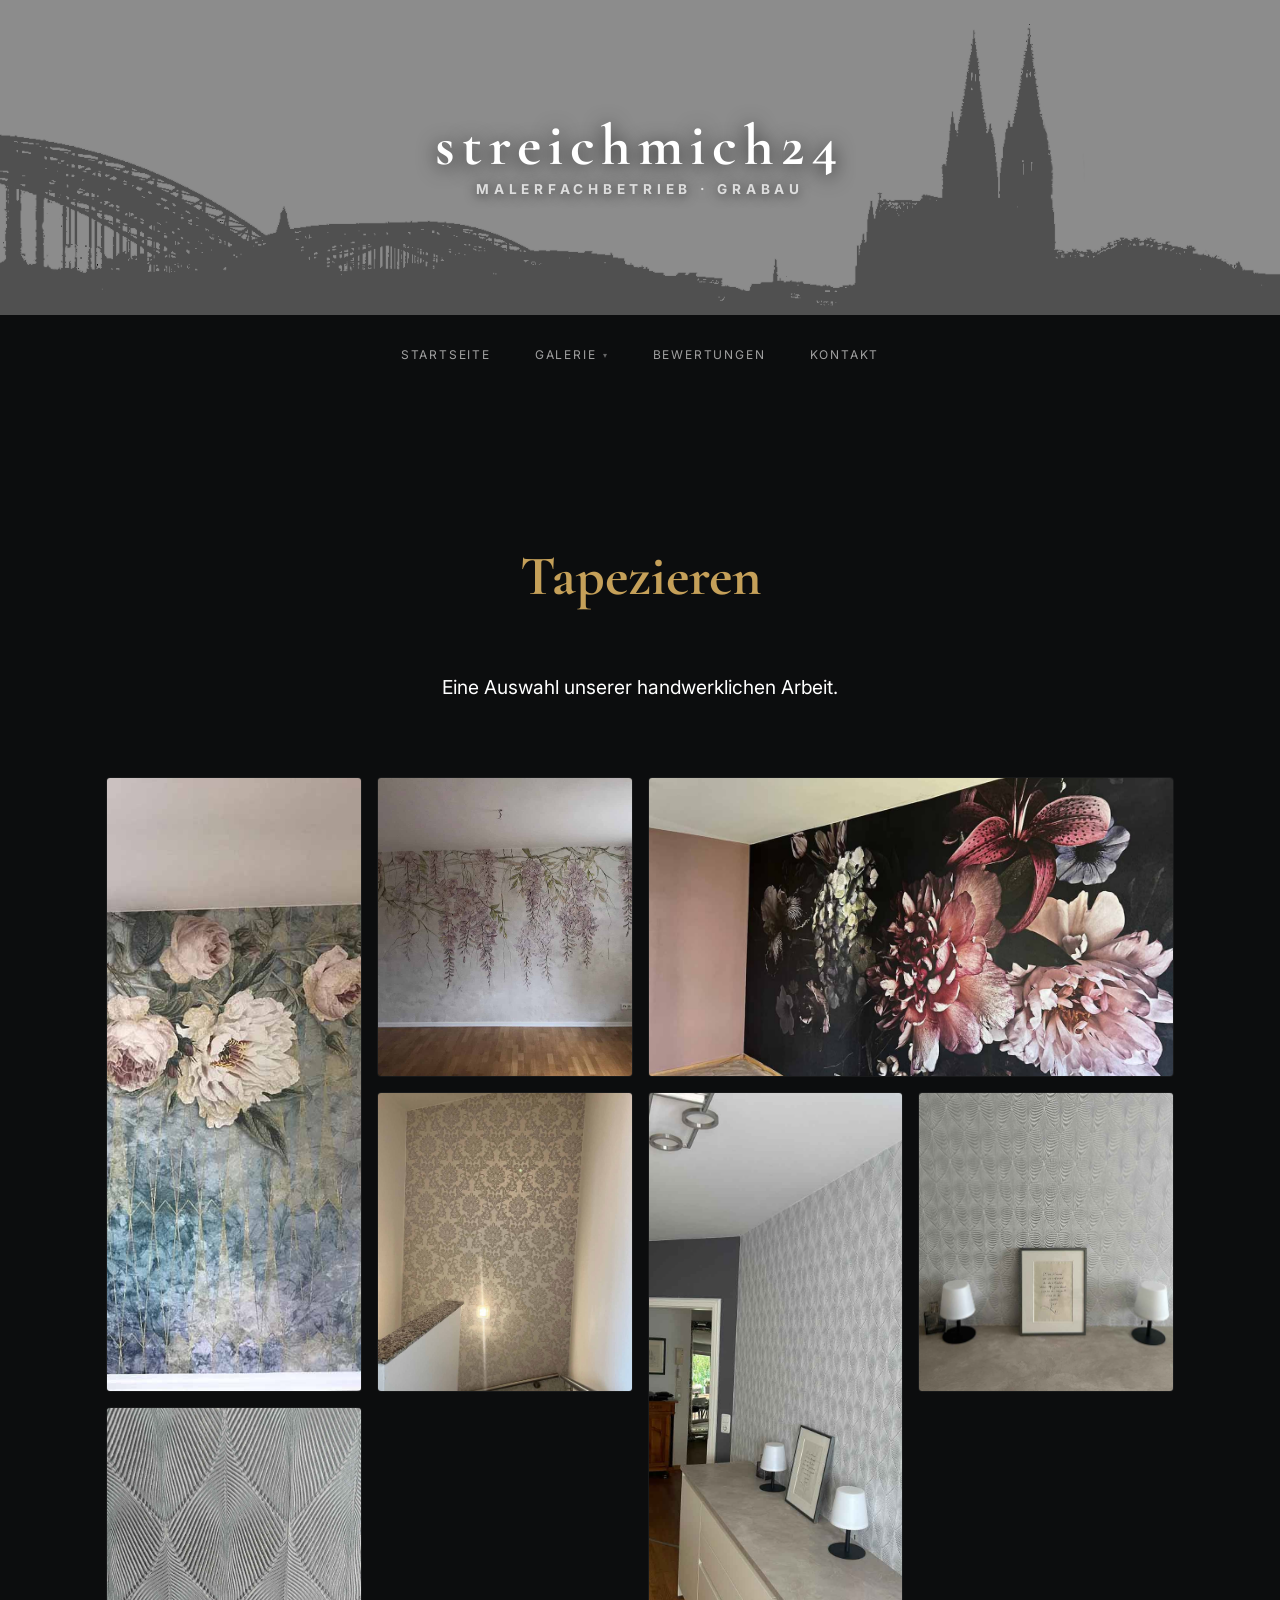
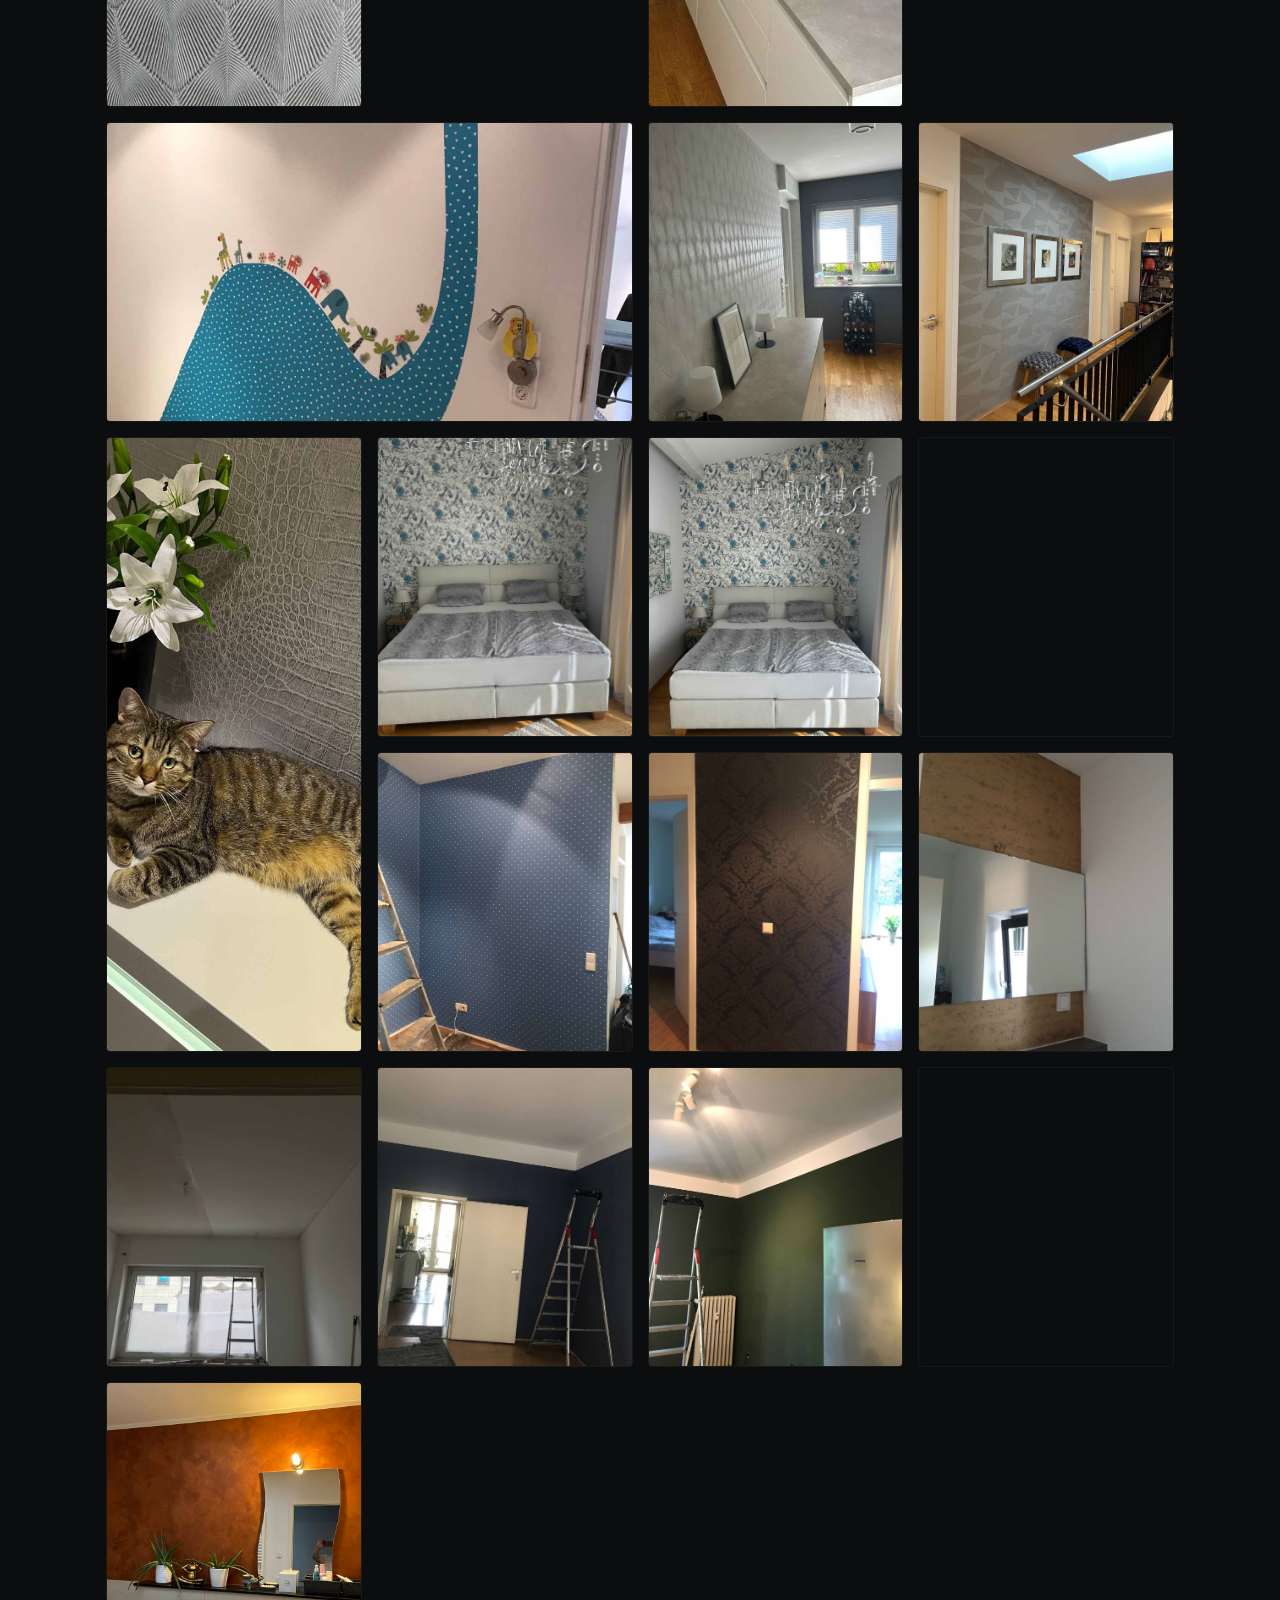
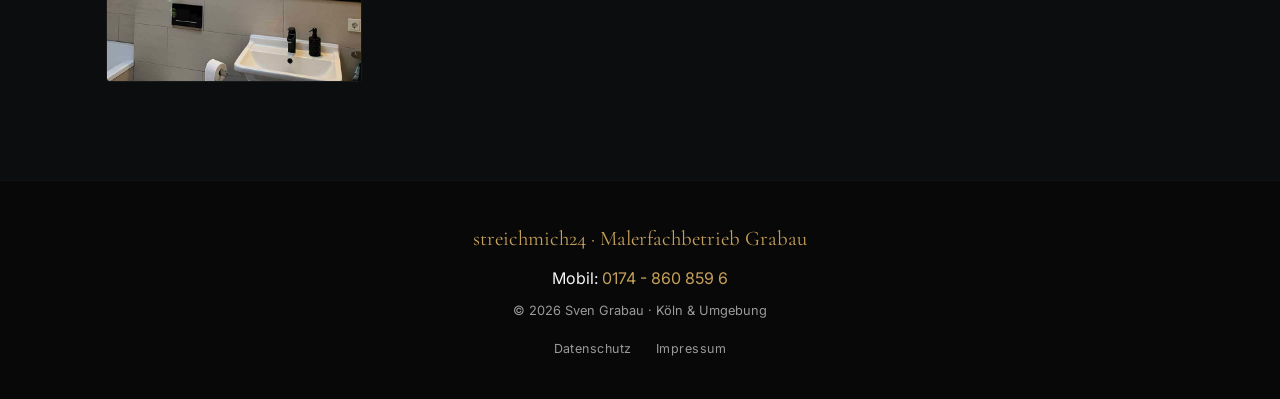
<file: galerie_tape.html>
<!DOCTYPE html>
<html lang="de">
<head>
    <meta charset="UTF-8">
    <meta name="viewport" content="width=device-width, initial-scale=1.0">
    <meta name="description" content="Tapezierarbeiten von streichmich24 – Malerfachbetrieb Grabau: Beispiele für Wandgestaltung in Köln und Umgebung.">
    <title>Tapezieren | streichmich24 – Malerfachbetrieb Grabau</title>
    <!-- Favicon -->
    <link rel="icon" href="favicon.svg" type="image/svg+xml">
    <link rel="icon" href="favicon.ico" sizes="48x48">
    <link rel="apple-touch-icon" sizes="180x180" href="apple-touch-icon.png">
    <link rel="stylesheet" href="style.css">
    <script src="site.js" defer></script>
</head>
<body>

    <header class="header">
        <picture>
            <source media="(max-width: 768px)" srcset="images/handy.jpg">
            <img src="images/sky.jpg" alt="Kölner Dom – Skyline Köln" class="header__skyline">
        </picture>
        <div class="header__brand">
            <p class="header__logo">streichmich24</p>
            <p class="header__tagline"><strong>MALERFACHBETRIEB · GRABAU</strong></p>
        </div>
    </header>

    <nav class="main-navigation" aria-label="Hauptnavigation">
        <!-- Desktop -->
        <ul class="desk-nav">
            <li><a href="index.html">Startseite</a></li>
            <li class="nav-group">
                <button type="button" class="group-btn" aria-expanded="false" aria-controls="galerieDropdown">Galerie</button>
                <ul class="dropdown" id="galerieDropdown">
                    <li><a href="galerie_streich.html">Streichen</a></li>
                    <li><a href="galerie_tape.html">Tapezieren</a></li>
                    <li><a href="galerie_lack.html">Lackieren</a></li>
                    <li><a href="galerie_struk.html">Strukturen</a></li>
                    <li><a href="galerie_rauch.html">Raucherwohnung</a></li>
                </ul>
            </li>
            <li><a href="bewertungen.html">Bewertungen</a></li>
            <li><a href="kontakt.html">Kontakt</a></li>
        </ul>

        <!-- Mobil -->
        <button type="button" class="mobile-nav-toggle" id="mobileNavToggle" aria-label="Menü öffnen" aria-expanded="false" aria-controls="mobileNavOverlay">
            <span class="mobile-nav-toggle__label">Menü</span>
            <span class="mobile-nav-toggle__icon" aria-hidden="true"></span>
        </button>

        <div class="mobile-nav-overlay" id="mobileNavOverlay">
            <ul class="mobile-nav-list">
                <li class="mobile-nav-item"><a href="index.html">Startseite</a></li>
                <li class="mobile-nav-item">
                    <button type="button" class="group-btn" aria-expanded="false" aria-controls="galerieDropdownMobile">Galerie</button>
                    <ul class="dropdown" id="galerieDropdownMobile">
                        <li><a href="galerie_streich.html">Streichen</a></li>
                        <li><a href="galerie_tape.html">Tapezieren</a></li>
                        <li><a href="galerie_lack.html">Lackieren</a></li>
                        <li><a href="galerie_struk.html">Strukturen</a></li>
                        <li><a href="galerie_rauch.html">Raucherwohnung</a></li>
                    </ul>
                </li>
                <li class="mobile-nav-item"><a href="bewertungen.html">Bewertungen</a></li>
                <li class="mobile-nav-item"><a href="kontakt.html">Kontakt</a></li>
            </ul>
        </div>
    </nav>

    <main>
    <section class="section section--dark">
        <div class="section__inner">
        <div class="title_wrapper">
            <h1 class="gallery_title">Tapezieren</h1>
            <p class="gallery_subtitle">Eine Auswahl unserer handwerklichen Arbeit.</p>
        </div>

        <div class="mosaic_grid">
            <div class="mosaic_item tall"><img src="images/arbeiten/tapezieren/1.jpg" loading="lazy" decoding="async" alt="Tapezierarbeit"></div>
            <div class="mosaic_item"><img src="images/arbeiten/tapezieren/2.jpg" loading="lazy" decoding="async" alt="Dekorative Wand"></div>
            <div class="mosaic_item wide"><img src="images/arbeiten/tapezieren/3.jpg" loading="lazy" decoding="async" alt="Präzise Ausführung"></div>
            <div class="mosaic_item"><img src="images/arbeiten/tapezieren/4.jpg" loading="lazy" decoding="async" alt="Struktur-Tapete"></div>
            <div class="mosaic_item tall"><img src="images/arbeiten/tapezieren/5.jpg" loading="lazy" decoding="async" alt="Detailarbeit"></div>
            <div class="mosaic_item"><img src="images/arbeiten/tapezieren/6.jpg" loading="lazy" decoding="async" alt="Wohnraumgestaltung"></div>
            <div class="mosaic_item"><img src="images/arbeiten/tapezieren/7.jpg" loading="lazy" decoding="async" alt="Kreative Tapete"></div>
            <div class="mosaic_item wide"><img src="images/arbeiten/tapezieren/12.jpg" loading="lazy" decoding="async" alt="Exklusive Oberflächen"></div>
            <div class="mosaic_item"><img src="images/arbeiten/tapezieren/8.jpg" loading="lazy" decoding="async" alt="Farbspiel"></div>
            <div class="mosaic_item"><img src="images/arbeiten/tapezieren/9.jpg" loading="lazy" decoding="async" alt="Nuanciert"></div>
            <div class="mosaic_item tall"><img src="images/arbeiten/tapezieren/10.jpg" loading="lazy" decoding="async" alt="Design-Tapete"></div>
            <div class="mosaic_item"><img src="images/arbeiten/tapezieren/15.jpg" loading="lazy" decoding="async" alt="Handarbeit"></div>
            <div class="mosaic_item"><img src="images/arbeiten/tapezieren/16.jpg" loading="lazy" decoding="async" alt="Wohnraumgestaltung"></div>
            <div class="mosaic_item"><img src="images/arbeiten/tapezieren/11.jpg" loading="lazy" decoding="async" alt="Detailarbeit"></div>
            <div class="mosaic_item"><img src="images/arbeiten/tapezieren/13.jpg" loading="lazy" decoding="async" alt="Handwerk"></div>
            <div class="mosaic_item"><img src="images/arbeiten/tapezieren/14.jpg" loading="lazy" decoding="async" alt="Struktur-Tapete"></div>
            <div class="mosaic_item"><img src="images/arbeiten/tapezieren/17.jpg" loading="lazy" decoding="async" alt="Kreative Tapete"></div>
            <div class="mosaic_item"><img src="images/arbeiten/tapezieren/18.jpg" loading="lazy" decoding="async" alt="Detailarbeit"></div>
            <div class="mosaic_item"><img src="images/arbeiten/tapezieren/19.jpg" loading="lazy" decoding="async" alt="Nuanciert"></div>
            <div class="mosaic_item"><img src="images/arbeiten/tapezieren/22.jpg" loading="lazy" decoding="async" alt="Exklusive Oberflächen"></div>
            <div class="mosaic_item"><img src="images/arbeiten/tapezieren/23.jpg" loading="lazy" decoding="async" alt="Handwerk"></div>
            <div class="mosaic_item"><img src="images/arbeiten/tapezieren/24.jpg" loading="lazy" decoding="async" alt="Hochwertige Details"></div>
        </div>
    </div>
    </section>
    </main>

    <footer class="footer">
        <p class="footer__brand">streichmich24 · Malerfachbetrieb Grabau</p>
        <p class="footer__phone">Mobil: <a href="tel:+491748608596">0174 - 860 859 6</a></p>
        <p class="footer__copy">&copy; 2026 Sven Grabau · Köln &amp; Umgebung</p>
        <nav class="footer__links" aria-label="Rechtliches">
            <a href="datenschutz.html">Datenschutz</a>
            <a href="impressum.html">Impressum</a>
        </nav>
    </footer>

    <div id="lightbox" role="dialog" aria-modal="true" aria-label="Bildansicht">
        <img alt="Vergrößertes Bild">
    </div>
</body>
</html>
</file>
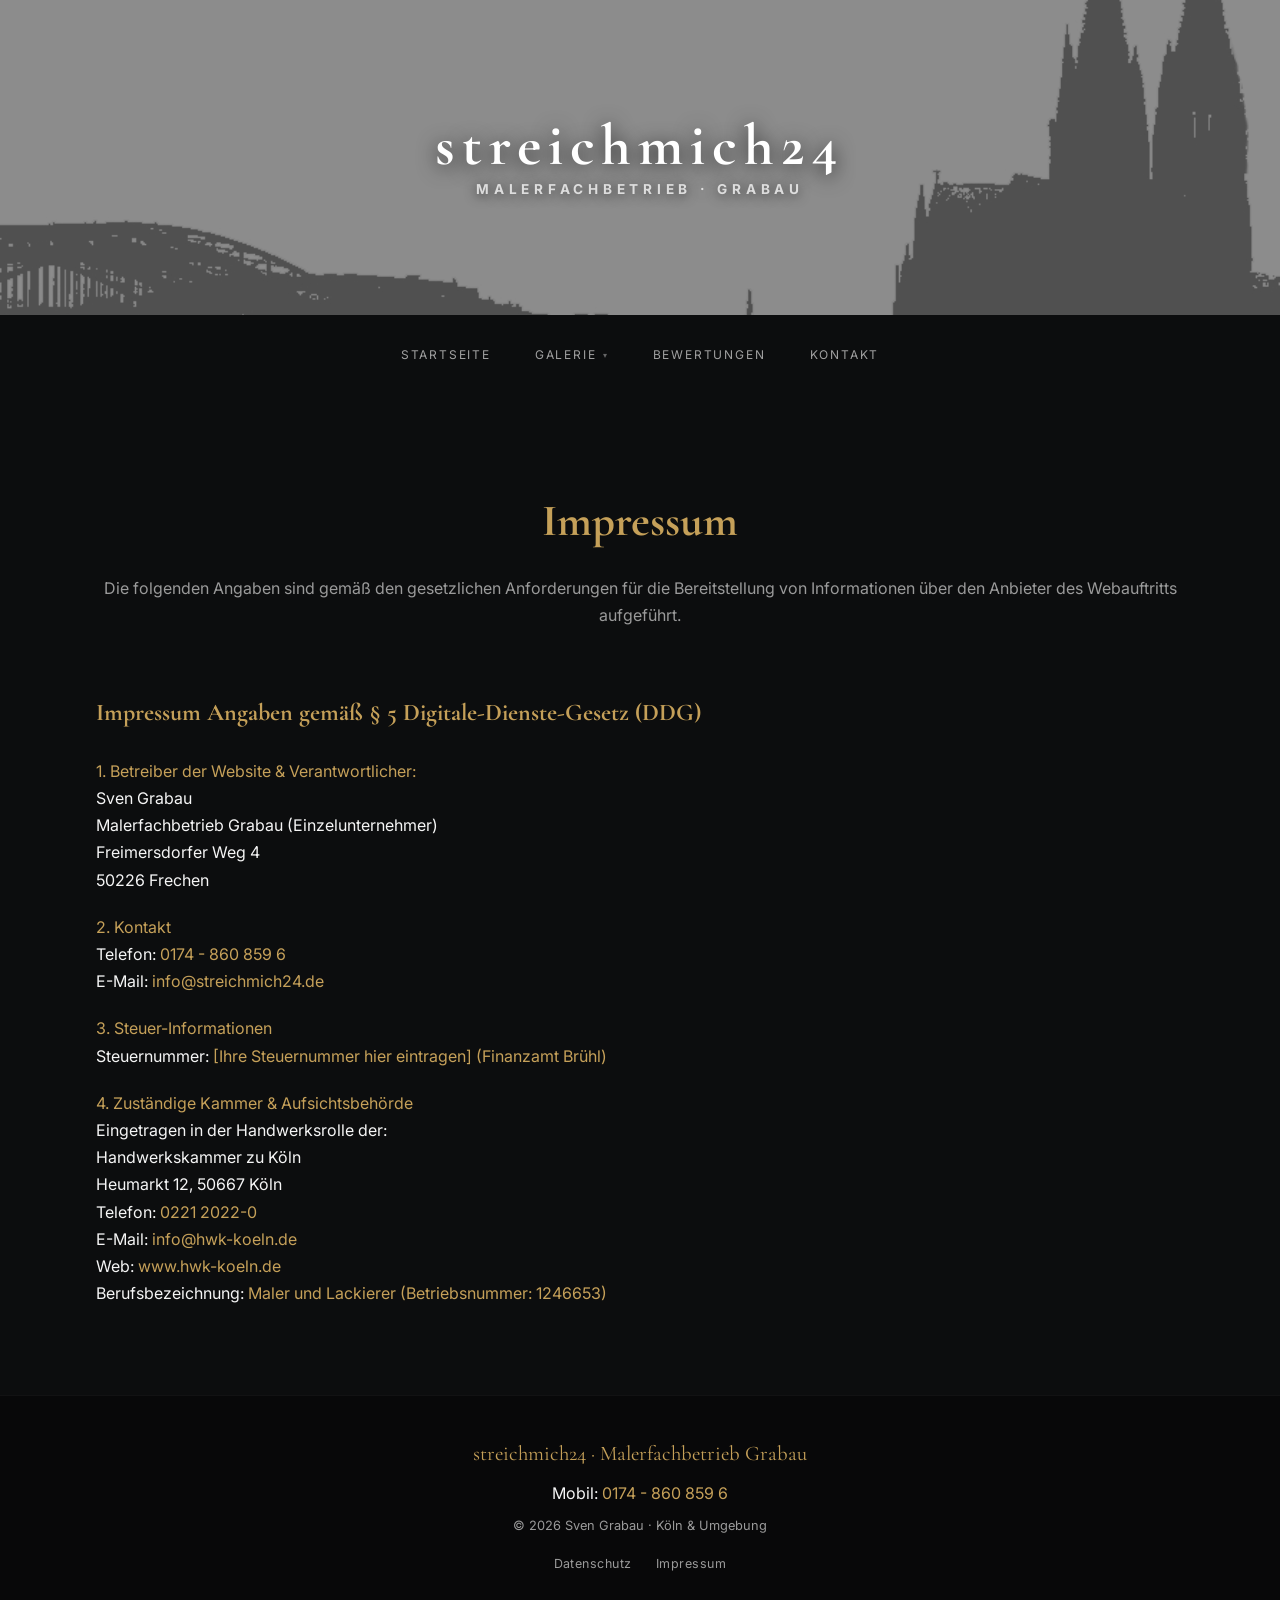
<file: impressum.html>
<!DOCTYPE html>
<html lang="de">
<head>
    <meta charset="UTF-8">
    <meta name="viewport" content="width=device-width, initial-scale=1.0">
    <meta name="description" content="Impressum von streichmich24 – Malerfachbetrieb Grabau, Sven Grabau, Frechen.">
    <title>Impressum | streichmich24 – Malerfachbetrieb Grabau</title>
    <!-- Favicon -->
    <link rel="icon" href="favicon.svg" type="image/svg+xml">
    <link rel="icon" href="favicon.ico" sizes="48x48">
    <link rel="apple-touch-icon" sizes="180x180" href="apple-touch-icon.png">
    <link rel="stylesheet" href="style.css">
    <script src="site.js" defer></script>
</head>
<body>

    <header class="header">
        <picture>
            <source media="(max-width: 768px)" srcset="images/handy.jpg">
            <img src="images/sky.jpg" alt="Kölner Dom – Skyline Köln" class="header__skyline">
        </picture>
        <div class="header__brand">
            <p class="header__logo">streichmich24</p>
            <p class="header__tagline"><strong>MALERFACHBETRIEB · GRABAU</strong></p>
        </div>
    </header>

    <nav class="main-navigation" aria-label="Hauptnavigation">
        <!-- Desktop -->
        <ul class="desk-nav">
            <li><a href="index.html">Startseite</a></li>
            <li class="nav-group">
                <button type="button" class="group-btn" aria-expanded="false" aria-controls="galerieDropdown">Galerie</button>
                <ul class="dropdown" id="galerieDropdown">
                    <li><a href="galerie_streich.html">Streichen</a></li>
                    <li><a href="galerie_tape.html">Tapezieren</a></li>
                    <li><a href="galerie_lack.html">Lackieren</a></li>
                    <li><a href="galerie_struk.html">Strukturen</a></li>
                    <li><a href="galerie_rauch.html">Raucherwohnung</a></li>
                </ul>
            </li>
            <li><a href="bewertungen.html">Bewertungen</a></li>
            <li><a href="kontakt.html">Kontakt</a></li>
        </ul>

        <!-- Mobil -->
        <button type="button" class="mobile-nav-toggle" id="mobileNavToggle" aria-label="Menü öffnen" aria-expanded="false" aria-controls="mobileNavOverlay">
            <span class="mobile-nav-toggle__label">Menü</span>
            <span class="mobile-nav-toggle__icon" aria-hidden="true"></span>
        </button>

        <div class="mobile-nav-overlay" id="mobileNavOverlay">
            <ul class="mobile-nav-list">
                <li class="mobile-nav-item"><a href="index.html">Startseite</a></li>
                <li class="mobile-nav-item">
                    <button type="button" class="group-btn" aria-expanded="false" aria-controls="galerieDropdownMobile">Galerie</button>
                    <ul class="dropdown" id="galerieDropdownMobile">
                        <li><a href="galerie_streich.html">Streichen</a></li>
                        <li><a href="galerie_tape.html">Tapezieren</a></li>
                        <li><a href="galerie_lack.html">Lackieren</a></li>
                        <li><a href="galerie_struk.html">Strukturen</a></li>
                        <li><a href="galerie_rauch.html">Raucherwohnung</a></li>
                    </ul>
                </li>
                <li class="mobile-nav-item"><a href="bewertungen.html">Bewertungen</a></li>
                <li class="mobile-nav-item"><a href="kontakt.html">Kontakt</a></li>
            </ul>
        </div>
    </nav>

    <main>
    <section class="section section--dark">
        <div class="section__inner legal">
            
            <h2 class="section__title">Impressum</h2>
                <div>
                    <p class="legal-intro">
                        Die folgenden Angaben sind gemäß den gesetzlichen Anforderungen für die Bereitstellung von Informationen über den Anbieter des Webauftritts aufgeführt.
                    </p>

                    <div>
                        <div>
                            <h3 class="section__title section__title--left">Impressum Angaben gemäß § 5 Digitale-Dienste-Gesetz (DDG)</h3>
                            <div class="info-label">1. Betreiber der Website &amp; Verantwortlicher:</div>
                            <div class="info-value">Sven Grabau</div>
                            <div class="info-value">Malerfachbetrieb Grabau (Einzelunternehmer)</div>
                            <div class="info-value">Freimersdorfer Weg 4</div>
                            <div class="info-value">50226 Frechen</div>
                            <div class="info-gap"></div>
                        </div>
                        <div>
                            <div class="info-label">2. Kontakt</div>
                            <div class="info-value">Telefon: <a href="tel:+491748608596">0174 - 860 859 6</a></div>
                            <div class="info-value">E-Mail: <a href="mailto:info@streichmich24.de">info@streichmich24.de</a></div>
                            <div class="info-gap"></div>
                            <div class="info-label">3. Steuer-Informationen</div>
                            <div class="info-value">Steuernummer: <span class="accent">[Ihre Steuernummer hier eintragen] (Finanzamt Brühl)</span></div>
                            <div class="info-gap"></div>
                            <div class="info-label">4. Zuständige Kammer &amp; Aufsichtsbehörde</div>
                            <div class="info-value">Eingetragen in der Handwerksrolle der:</div>
                            <div class="info-value">Handwerkskammer zu Köln</div>
                            <div class="info-value">Heumarkt 12, 50667 Köln</div>
                            <div class="info-value">Telefon: <a href="tel:+4922120220">0221 2022-0</a></div>
                            <div class="info-value">E-Mail: <a href="mailto:info@hwk-koeln.de">info@hwk-koeln.de</a></div>
                            <div class="info-value">Web: <a href="https://www.hwk-koeln.de">www.hwk-koeln.de</a></div>
                            <div class="info-value">Berufsbezeichnung: <span class="accent">Maler und Lackierer (Betriebsnummer: 1246653)</span></div>
                        </div>
                    </div>
                </div>


        </div>
    </section>
    </main>

    <footer class="footer">
        <p class="footer__brand">streichmich24 · Malerfachbetrieb Grabau</p>
        <p class="footer__phone">Mobil: <a href="tel:+491748608596">0174 - 860 859 6</a></p>
        <p class="footer__copy">&copy; 2026 Sven Grabau · Köln &amp; Umgebung</p>
        <nav class="footer__links" aria-label="Rechtliches">
            <a href="datenschutz.html">Datenschutz</a>
            <a href="impressum.html">Impressum</a>
        </nav>
    </footer>
</body>
</html>
</file>
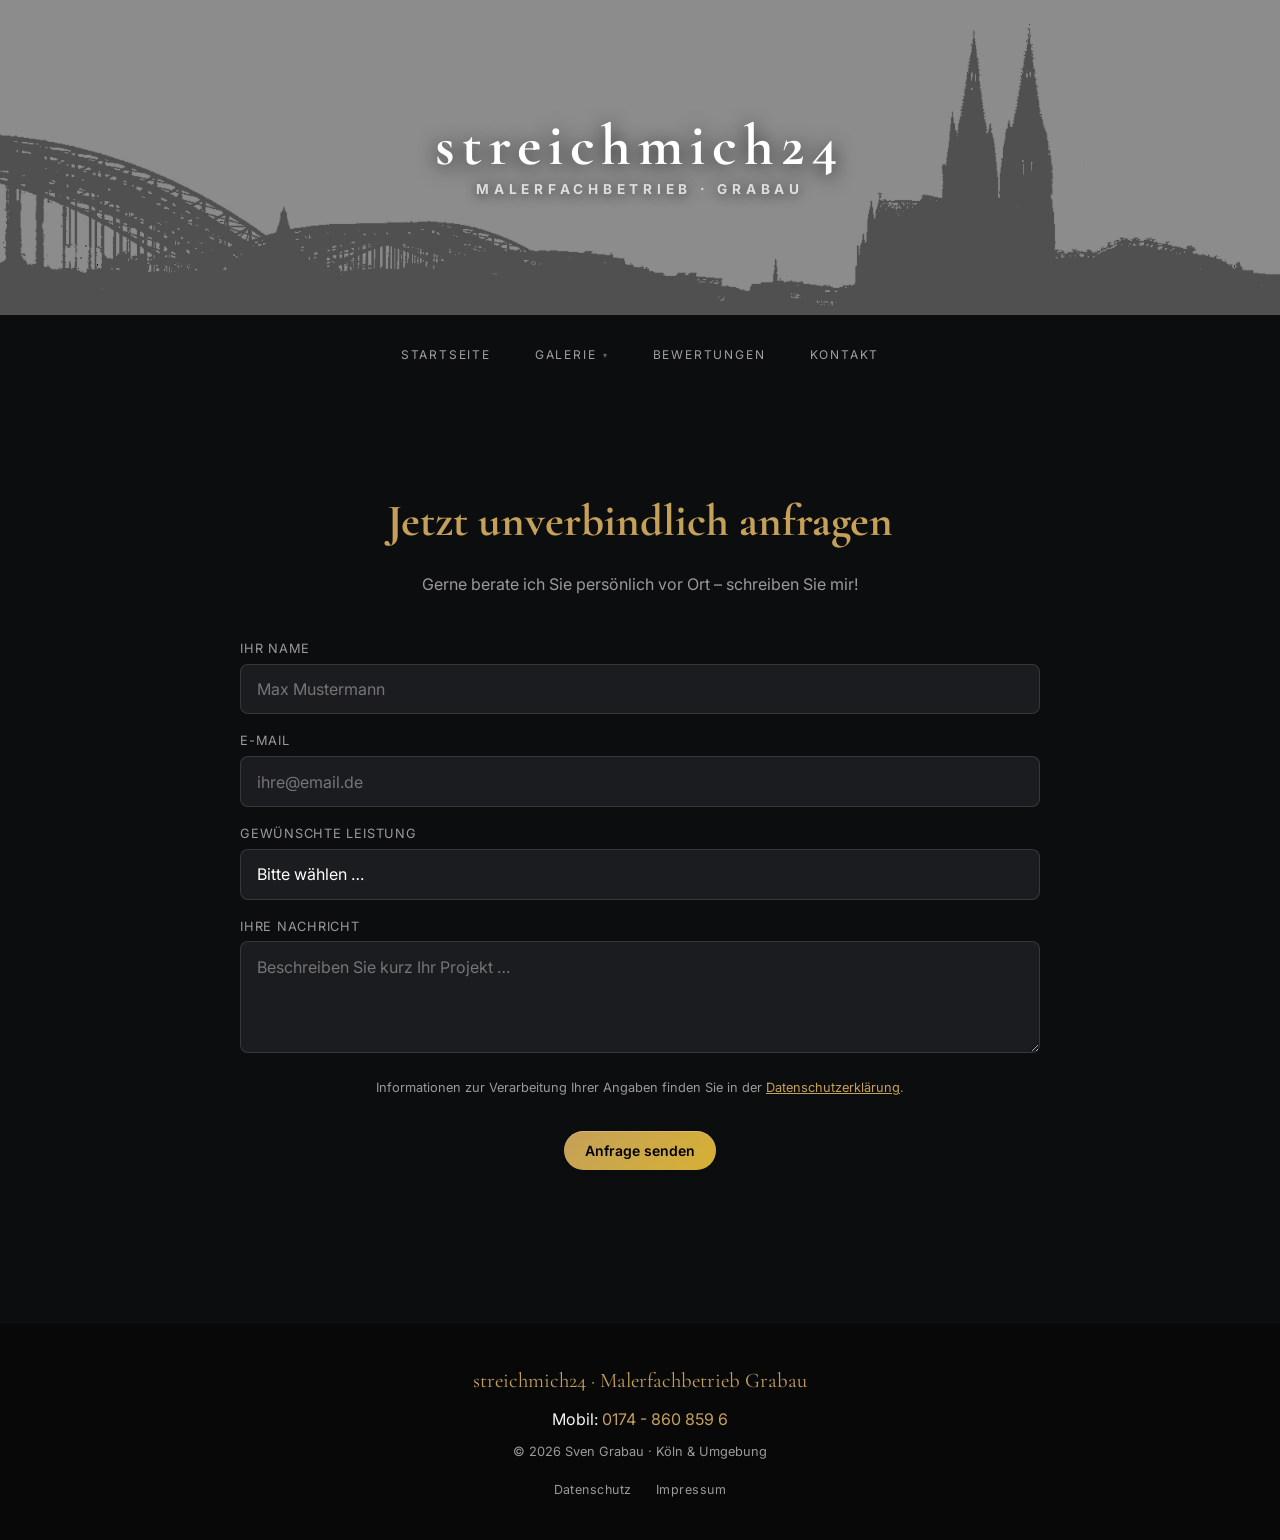
<file: kontakt.html>
<!DOCTYPE html>
<html lang="de">
<head>
    <meta charset="UTF-8">
    <meta name="viewport" content="width=device-width, initial-scale=1.0">
    <meta name="description" content="Kontakt zu streichmich24 – Malerfachbetrieb Grabau. Kostenlose Beratung in Köln und Umgebung.">
    <title>Kontakt – streichmich24 | Malerfachbetrieb Grabau | Köln</title>
    <!-- Favicon -->
    <link rel="icon" href="favicon.svg" type="image/svg+xml">
    <link rel="icon" href="favicon.ico" sizes="48x48">
    <link rel="apple-touch-icon" sizes="180x180" href="apple-touch-icon.png">
    <link rel="stylesheet" href="style.css">
    <script src="site.js" defer></script>
</head>
<body>

    <header class="header">
        <picture>
            <source media="(max-width: 768px)" srcset="images/handy.jpg">
            <img src="images/sky.jpg" alt="Kölner Dom – Skyline Köln" class="header__skyline">
        </picture>
        <div class="header__brand">
            <p class="header__logo">streichmich24</p>
            <p class="header__tagline"><strong>MALERFACHBETRIEB · GRABAU</strong></p>
        </div>
    </header>

    <nav class="main-navigation" aria-label="Hauptnavigation">
        <!-- Desktop -->
        <ul class="desk-nav">
            <li><a href="index.html">Startseite</a></li>
            <li class="nav-group">
                <button type="button" class="group-btn" aria-expanded="false" aria-controls="galerieDropdown">Galerie</button>
                <ul class="dropdown" id="galerieDropdown">
                    <li><a href="galerie_streich.html">Streichen</a></li>
                    <li><a href="galerie_tape.html">Tapezieren</a></li>
                    <li><a href="galerie_lack.html">Lackieren</a></li>
                    <li><a href="galerie_struk.html">Strukturen</a></li>
                    <li><a href="galerie_rauch.html">Raucherwohnung</a></li>
                </ul>
            </li>
            <li><a href="bewertungen.html">Bewertungen</a></li>
            <li><a href="kontakt.html">Kontakt</a></li>
        </ul>

        <!-- Mobil -->
        <button type="button" class="mobile-nav-toggle" id="mobileNavToggle" aria-label="Menü öffnen" aria-expanded="false" aria-controls="mobileNavOverlay">
            <span class="mobile-nav-toggle__label">Menü</span>
            <span class="mobile-nav-toggle__icon" aria-hidden="true"></span>
        </button>

        <div class="mobile-nav-overlay" id="mobileNavOverlay">
            <ul class="mobile-nav-list">
                <li class="mobile-nav-item"><a href="index.html">Startseite</a></li>
                <li class="mobile-nav-item">
                    <button type="button" class="group-btn" aria-expanded="false" aria-controls="galerieDropdownMobile">Galerie</button>
                    <ul class="dropdown" id="galerieDropdownMobile">
                        <li><a href="galerie_streich.html">Streichen</a></li>
                        <li><a href="galerie_tape.html">Tapezieren</a></li>
                        <li><a href="galerie_lack.html">Lackieren</a></li>
                        <li><a href="galerie_struk.html">Strukturen</a></li>
                        <li><a href="galerie_rauch.html">Raucherwohnung</a></li>
                    </ul>
                </li>
                <li class="mobile-nav-item"><a href="bewertungen.html">Bewertungen</a></li>
                <li class="mobile-nav-item"><a href="kontakt.html">Kontakt</a></li>
            </ul>
        </div>
    </nav>

    <main>
        <section id="kontakt" class="section section--dark">
            <div class="section__inner">
                <h2 class="section__title">Jetzt unverbindlich anfragen</h2>
                <p class="section__lead">Gerne berate ich Sie persönlich vor Ort – schreiben Sie mir!</p>

                <form class="contact-form" id="contactForm" action="https://formspree.io/f/mqpzkqde" method="POST">
                    <div class="form-group">
                        <label for="name">Ihr Name</label>
                        <input type="text" id="name" name="name" placeholder="Max Mustermann" autocomplete="name" required>
                    </div>
                    <div class="form-group">
                        <label for="email">E-Mail</label>
                        <input type="email" id="email" name="email" placeholder="ihre@email.de" autocomplete="email" required>
                    </div>
                    <div class="form-group">
                        <label for="service">Gewünschte Leistung</label>
                        <select id="service" name="service">
                            <option value="">Bitte wählen …</option>
                            <option>Streichen</option>
                            <option>Lackieren</option>
                            <option>Tapezieren</option>
                            <option>Beratung / Sonstiges</option>
                        </select>
                    </div>
                    <div class="form-group">
                        <label for="message">Ihre Nachricht</label>
                        <textarea id="message" name="message" placeholder="Beschreiben Sie kurz Ihr Projekt …" required></textarea>
                    </div>

                    <!-- Spam-Falle: für Menschen unsichtbar -->
                    <input type="text" name="_gotcha" class="hp" tabindex="-1" autocomplete="off" aria-hidden="true">

                    <p class="form-note">Informationen zur Verarbeitung Ihrer Angaben finden Sie in der <a href="datenschutz.html">Datenschutzerklärung</a>.</p>

                    <div class="form-actions">
                        <button type="submit" class="btn">Anfrage senden</button>
                        <a href="images/streichmich.vcf" class="btn save-contact-btn">Kontakt auf Handy speichern</a>
                    </div>
                </form>
            </div>
        </section>
    </main>

    <footer class="footer">
        <p class="footer__brand">streichmich24 · Malerfachbetrieb Grabau</p>
        <p class="footer__phone">Mobil: <a href="tel:+491748608596">0174 - 860 859 6</a></p>
        <p class="footer__copy">&copy; 2026 Sven Grabau · Köln &amp; Umgebung</p>
        <nav class="footer__links" aria-label="Rechtliches">
            <a href="datenschutz.html">Datenschutz</a>
            <a href="impressum.html">Impressum</a>
        </nav>
    </footer>
</body>
</html>
</file>
<file: style.css>
:root {
    --bg: #0c0d0e;
    --bg-soft: #141618;
    --bg-card: #1a1c1f;
    --gold: #c5a059;
    --gold-light: #d4b87a;
    --text: #f5f5f5;
    --text-muted: #9a9a9a;
    --white: #ffffff;
    --ease: cubic-bezier(0.16, 1, 0.3, 1);
    --transition: 2s ease-in-out;
}

/* ── FONTS (lokal, DSGVO) ── */
@font-face {
    font-family: 'Cormorant Garamond';
    font-style: normal;
    font-weight: 400;
    font-display: swap;
    src: url('./fonts/cormorant-garamond-latin-400-normal.woff2') format('woff2'),
         url('./fonts/CormorantGaramond-Regular.ttf') format('truetype');
}

@font-face {
    font-family: 'Cormorant Garamond';
    font-style: normal;
    font-weight: 700;
    font-display: swap;
    src: url('./fonts/cormorant-garamond-latin-700-normal.woff2') format('woff2'),
         url('./fonts/CormorantGaramond-Bold.ttf') format('truetype');
}

@font-face {
    font-family: 'Inter';
    font-style: normal;
    font-weight: 100 900;
    font-display: swap;
    src: url('./fonts/Inter-VariableFont_opsz,wght.ttf') format('truetype');
}

/* ── BASIS ── */
*, *::before, *::after { box-sizing: border-box; }

html { scroll-behavior: smooth; }

body {
    margin: 0;
    font-family: 'Inter', sans-serif;
    background: var(--bg);
    color: var(--text);
    line-height: 1.7;
    overflow-x: hidden;
    font-size: clamp(0.8rem, 2vw + 0.5rem, 1rem);
}

body.menu-open { overflow: hidden; }

img { display: block; max-width: 100%; }

a:focus-visible,
button:focus-visible {
    outline: 2px solid var(--gold);
    outline-offset: 3px;
}

@media (prefers-reduced-motion: reduce) {
    html { scroll-behavior: auto; }
    *, *::before, *::after { animation: none !important; transition: none !important; }
    .hero__line, .hero__subtitle { opacity: 1; }
}

/* ── BUTTON ── */
.btn {
    display: inline-block;
    padding: 0.75em 1.5em;
    background: linear-gradient(135deg, #c5a059 0%, #d4af37 50%, #c5a059 100%);
    background-size: 200% auto;
    color: #000;
    font-family: inherit;
    font-size: 0.875rem;
    font-weight: 600;
    line-height: 1.25;
    text-align: center;
    text-decoration: none;
    white-space: nowrap;
    border: none;
    border-radius: 99rem;
    cursor: pointer;
    box-shadow: 0 2px 4px rgba(0,0,0,0.1), inset 0 1px 0 rgba(255,255,255,0.2);
    transition: box-shadow 0.3s ease, transform 0.3s ease;
    animation: shimmer 3s linear infinite;
}

.btn:hover {
    background: linear-gradient(135deg, #d4b87a 0%, #e0c46a 50%, #d4b87a 100%);
    background-size: 200% auto;
    animation-play-state: paused;
    box-shadow: 0 4px 8px rgba(197,160,89,0.4), inset 0 1px 0 rgba(255,255,255,0.3);
    transform: translateY(-2px);
}

@keyframes shimmer {
    0%   { background-position: 100% 0; }
    100% { background-position: -100% 0; }
}

/* ── HEADER ── */
.header { position: relative; background: var(--white); }

.header__skyline { width: 100%; height: auto; }

.header__brand {
    position: absolute;
    inset: 0;
    display: flex;
    flex-direction: column;
    align-items: center;
    justify-content: center;
    text-align: center;
    padding: 0 1.25rem;
    pointer-events: none;
}

.header__logo {
    margin: 0;
    font-family: 'Cormorant Garamond', serif;
    font-size: clamp(1.95rem, 7.15vw, 3.64rem);
    font-weight: 700;
    letter-spacing: 0.12em;
    line-height: 1.1;
    color: #1a1a1a;
    text-shadow: 0 1px 12px rgba(255,255,255,0.85);
}

.header__tagline {
    margin: 0;
    font-size: clamp(0.65rem, 2.2vw, 0.85rem);
    letter-spacing: 0.35em;
    text-transform: uppercase;
    color: #444;
    text-shadow: 0 1px 8px rgba(255,255,255,0.8);
}

/* ── NAVIGATION (gemeinsam) ── */
.main-navigation { background: transparent; }

.dropdown {
    display: none;
    list-style: none;
    margin: 0;
    padding: 0.5rem 0;
}

.group-btn[aria-expanded="true"] + .dropdown { display: block; }

.group-btn {
    display: flex;
    align-items: center;
    gap: 0.4rem;
    background: none;
    border: none;
    font-family: 'Inter', sans-serif;
    text-transform: uppercase;
    cursor: pointer;
}

.group-btn::after {
    content: '▾';
    font-size: 0.7em;
    opacity: 0.6;
    transition: transform 0.3s ease;
}

.group-btn[aria-expanded="true"]::after { transform: rotate(180deg); }

/* ── HERO ── */
.hero { position: relative; }

.hero__photo {
    width: 100%;
    aspect-ratio: 4 / 3;
    object-fit: cover;
    object-position: top center;
}

.hero__overlay {
    position: absolute;
    inset: 0;
    display: flex;
    flex-direction: column;
    justify-content: center;
    align-items: center;
    gap: 1.5rem;
    text-align: center;
    padding: 1.5rem 1.5rem 3rem;
    background: linear-gradient(to bottom, rgba(12,13,14,0.25) 0%, rgba(12,13,14,0.6) 60%, rgba(12,13,14,0.8) 100%);
}

.hero__title {
    margin: 0;
    font-family: 'Cormorant Garamond', serif;
    font-size: clamp(1.8rem, 7.5vw, 3.6rem);
    font-weight: 700;
    line-height: 1.15;
    color: var(--white);
    text-shadow: 0 4px 30px rgba(0,0,0,0.7);
}

/* Zwei Zeilen gleiten nacheinander langsam ein */
.hero__line {
    display: block;
    opacity: 0;
    animation: heroReveal 2.6s var(--ease) 0.4s forwards;
}

.hero__line:nth-child(2) { animation-delay: 1.1s; }

/* Zitat erscheint als dritte Stufe unter dem Titel */
.hero__subtitle {
    margin: 0;
    max-width: 40rem;
    font-family: 'Cormorant Garamond', serif;
    font-size: clamp(1.2rem, 4.5vw, 2rem);
    font-style: italic;
    line-height: 1.3;
    color: var(--gold);
    text-shadow: 0 3px 20px rgba(0,0,0,0.7);
    opacity: 0;
    animation: heroReveal 2.6s var(--ease) 1.9s forwards;
}

/* Mobil: Zitat fett */
@media (max-width: 768px) {
    .hero__subtitle { font-weight: 700; }
}

@keyframes heroReveal {
    from { opacity: 0; transform: translateY(2.5rem); letter-spacing: 0.08em; filter: blur(4px); }
    to   { opacity: 1; transform: translateY(0); letter-spacing: normal; filter: blur(0); }
}

/* ── SECTIONS ── */
.section { padding: 4rem 1.5rem; }
.section--dark { background: var(--bg); }
.section--soft { background: var(--bg-soft); }
.section__inner { max-width: 68rem; margin: 0 auto; }

.section__title {
    margin: 0 0 0.75rem;
    font-family: 'Cormorant Garamond', serif;
    font-size: clamp(1.8rem, 5.5vw, 2.8rem);
    font-weight: 700;
    color: var(--gold);
    text-align: center;
}

.section__lead {
    max-width: 36rem;
    margin: 0 auto 2.5rem;
    text-align: center;
    color: var(--text-muted);
    font-size: clamp(0.85rem, 2vw, 1rem);
}

.section__quote {
    max-width: 40rem;
    margin: 0 auto 2.5rem;
    text-align: center;
    font-family: 'Cormorant Garamond', serif;
    font-size: clamp(1.4rem, 4vw, 2rem);
    color: var(--white);
}

/* ── LEISTUNGEN ── */
.services { display: grid; gap: 1.25rem; }

.service {
    background: #202428;
    border: 1px solid rgba(255,255,255,0.08);
    border-top: 2px solid var(--gold);
    border-radius: 1rem;
    padding: 1.75rem 1.5rem;
    transition: border-color 0.4s var(--ease), transform 0.4s var(--ease);
}

.service:hover { border-color: rgba(197,160,89,0.4); border-top-color: var(--gold); transform: translateY(-3px); }

.service__link { display: block; color: inherit; text-decoration: none; }

.service__name {
    margin: 0 0 0.6rem;
    font-family: 'Cormorant Garamond', serif;
    font-size: 1.6rem;
    color: var(--gold);
}

.service__desc { margin: 0; font-size: 1rem; line-height: 1.65; color: var(--text-muted); }

.service__more {
    display: inline-block;
    margin-top: 1rem;
    font-size: 0.9rem;
    font-weight: 600;
    letter-spacing: 0.04em;
    color: var(--gold);
}

.service__arrow { display: inline-block; transition: transform 0.3s var(--ease); }
.service:hover .service__arrow { transform: translateX(4px); }

.partner__more { text-decoration: none; }
.partner__more:hover .service__arrow,
.partner__more:focus-visible .service__arrow { transform: translateX(4px); }

.partner {
    margin-top: 3rem;
    padding: 1.5rem;
    border: 1px solid rgba(197,160,89,0.3);
    border-radius: 0.75rem;
    background: rgba(197,160,89,0.05);
    line-height: 1.6;
}

.partner__title {
    margin: 0;
    font-family: 'Cormorant Garamond', serif;
    font-size: 1.6rem;
    color: var(--gold);
}

.partner__lead { margin: 0.25rem 0 1rem; font-weight: 700; color: var(--white); }

.partner__list { margin: 1rem 0 0; padding-left: 1.25rem; }

/* ── ÜBER MICH ── */
.about { display: grid; gap: 2.5rem; align-items: start; }

.about__photo {
    width: 100%;
    max-width: 320px;
    margin: 0 auto;
}

.about__photo-frame {
    display: block;
    padding: 0.6rem;
    border: 1px solid rgba(197,160,89,0.55);
    border-radius: 0.85rem;
    background: var(--bg-card);
    box-shadow: 0 1.25rem 2.5rem rgba(0,0,0,0.45);
}

.about__photo img {
    display: block;
    width: 100%;
    height: auto;
    border-radius: 0.55rem;
    
}

.about__photo figcaption {
    margin-top: 0.85rem;
    text-align: center;
    font-size: 0.72rem;
    letter-spacing: 0.18em;
    text-transform: uppercase;
    color: var(--gold);
}

.about__text p {
    margin: 0 0 1rem;
    color: rgba(245,245,255,0.88);
    font-size: clamp(0.92rem, 2.5vw, 1.05rem);
}

.about__text p:last-child { margin-bottom: 0; }

.about__highlight {
    font-family: 'Inter', sans-serif;
    font-size: clamp(1.05rem, 2.8vw, 1.3rem);
    font-weight: 500;
    line-height: 1.6;
    color: var(--gold) !important;
    border-left: 3px solid var(--gold);
    padding-left: 1.25rem;
    margin: 1.5rem 0;
}

.about__name { font-weight: 700; color: var(--white); }

/* ── FOOTER ── */
.footer {
    padding: 2.5rem 1.5rem 6rem;
    text-align: center;
    background: #080809;
    border-top: 1px solid rgba(255,255,255,0.04);
}

.footer__brand {
    margin: 0 0 0.5rem;
    font-family: 'Cormorant Garamond', serif;
    font-size: 1.3rem;
    color: var(--gold);
}

.footer__phone { margin: 0 0 0.5rem; }
.footer__phone a { color: var(--gold); text-decoration: none; }

.footer__copy { margin: 0; font-size: 0.8rem; color: var(--text-muted); }

.footer__links { margin-top: 1rem; display: flex; justify-content: center; gap: 1.5rem; flex-wrap: wrap; }

.footer__links a { font-size: 0.78rem; letter-spacing: 0.04em; color: var(--text-muted); text-decoration: none; }
.footer__links a:hover { color: var(--gold); }

/* ── STICKY CTA (mobil) ── */
.sticky-cta {
    position: fixed;
    bottom: 0; left: 0; right: 0;
    z-index: 90;
    padding: 0.75rem 1rem;
    background: rgba(12,13,14,0.92);
    backdrop-filter: blur(12px);
    border-top: 1px solid rgba(197,160,89,0.2);
    transform: translateY(100%);
    transition: transform 0.4s var(--ease);
}

.sticky-cta.visible { transform: translateY(0); }
.sticky-cta .btn { display: block; padding: 0.85rem 1.5rem; }

/* ── MOBIL (≤ 768px) ── */
@media (max-width: 768px) {
    .main-navigation { display: flex; padding: 0.5rem 1rem; }
    .desk-nav { display: none; }

    .mobile-nav-toggle {
        position: relative;
        z-index: 101;
        display: flex;
        align-items: center;
        gap: 0.75rem;
        margin-left: auto;
        padding: 0.5rem;
        background: none;
        border: none;
        cursor: pointer;
    }

    .mobile-nav-toggle__label { font-family: 'Cormorant Garamond', serif; font-size: 1.3rem; color: var(--white); }

    .mobile-nav-toggle__icon,
    .mobile-nav-toggle__icon::before,
    .mobile-nav-toggle__icon::after {
        display: block;
        width: 24px;
        height: 2px;
        background: var(--gold);
        transition: transform 0.3s ease, background 0.3s ease;
    }

    .mobile-nav-toggle__icon { position: relative; }
    .mobile-nav-toggle__icon::before,
    .mobile-nav-toggle__icon::after { content: ''; position: absolute; left: 0; }
    .mobile-nav-toggle__icon::before { top: -7px; }
    .mobile-nav-toggle__icon::after { bottom: -7px; }

    .mobile-nav-toggle.active .mobile-nav-toggle__icon { background: transparent; }
    .mobile-nav-toggle.active .mobile-nav-toggle__icon::before { top: 0; transform: rotate(45deg); }
    .mobile-nav-toggle.active .mobile-nav-toggle__icon::after { bottom: 0; transform: rotate(-45deg); }

    .mobile-nav-overlay {
        display: none;
        position: fixed;
        inset: 0;
        z-index: 100;
        overflow-y: auto;
        padding: 4.5rem 1.5rem 2rem;
        background: var(--bg);
    }

    .mobile-nav-overlay.active { display: block; }

    .mobile-nav-list { list-style: none; margin: 0 auto; padding: 0; max-width: 26rem; }
    .mobile-nav-item { margin-bottom: 0.5rem; }

    .mobile-nav-item > a,
    .mobile-nav-item > .group-btn {
        width: 100%;
        padding: 0.6rem 0;
        font-family: 'Cormorant Garamond', serif;
        font-size: 1.4rem;
        text-transform: none;
        text-decoration: none;
        color: var(--white);
    }


    .mobile-nav-item .dropdown { padding-left: 1.25rem; background: var(--bg-soft); border-radius: 0.5rem; }

    .dropdown li > a {
        display: block;
        padding: 0.5rem 0;
        font-family: 'Cormorant Garamond', serif;
        font-size: 1.15rem;
        color: var(--white);
        text-decoration: none;
    }
}

/* ── KONTAKT-BUTTON MOBILE ONLY ── */
.btn.save-contact-btn {
    display: inline-block;
}

@media (max-width: 768px) {
    .btn.save-contact-btn {
        display: inline-block;
    }
}

@media (min-width: 769px) {
    .btn.save-contact-btn {
        display: none;
    }
}

/* ── MOBILE (≤ 768px) ── */
@media (min-width: 769px) {
    .header {
        height: 35vh;
        min-height: 220px;
        max-height: 340px;
        overflow: hidden;
        background: linear-gradient(to bottom, rgba(12,13,14,0.3), var(--bg));
    }

    .header__skyline {
        position: absolute;
        inset: 0;
        width: 100%;
        height: 100%;
        object-fit: cover;
        object-position: center 70%;
        filter: brightness(0.55);
    }

    .header__logo { color: var(--white); text-shadow: 0 3px 20px rgba(0,0,0,0.8); }
    .header__tagline { color: rgba(255,255,255,0.75); text-shadow: 0 2px 12px rgba(0,0,0,0.7); }

    .hero__photo { max-height: 85vh; }
    .hero__overlay { padding-bottom: 5rem; }

    .services { grid-template-columns: repeat(3, 1fr); gap: 1.5rem; }
    .about { grid-template-columns: minmax(260px, 340px) 1fr; gap: 3rem; }
    .about__photo { max-width: none; position: sticky; top: 2rem; align-self: start; }
    .about__photo ~ .about__text { grid-column: 2; }
    .section { padding: 5.5rem 2rem; }
    .footer { padding-bottom: 2.5rem; }

    .mobile-nav-toggle, .mobile-nav-overlay, .sticky-cta { display: none; }

    .desk-nav {
        display: flex;
        justify-content: center;
        align-items: center;
        gap: 0.25rem;
        list-style: none;
        margin: 0;
        padding: 1rem 2rem;
        background: var(--bg);
    }

    .desk-nav > li { position: relative; display: flex; align-items: center; }

    .desk-nav > li > a,
    .desk-nav .group-btn {
        padding: 0.85rem 1.25rem;
        font-size: 0.75rem;
        letter-spacing: 0.15em;
        text-transform: uppercase;
        text-decoration: none;
        color: #a0a0a0;
        opacity: 1;
        transition: color 0.3s ease, background 0.3s ease;
    }

    .desk-nav > li > a:hover,
    .desk-nav .group-btn:hover,
    .desk-nav .group-btn[aria-expanded="true"] {
        color: var(--gold);
        background: rgba(197,160,89,0.1);
    }




    .desk-nav .dropdown {
        position: absolute;
        top: 100%;
        left: 0;
        z-index: 100;
        min-width: 14rem;
        margin-top: 0.25rem;
        background: var(--bg);
        border: 1px solid rgba(197,160,89,0.25);
        border-radius: 4px;
        box-shadow: 0 6px 24px rgba(0,0,0,0.4);
    }

    .group-btn[aria-expanded="true"] + .dropdown { animation: slideDownMenu 0.25s ease-out; }

    .desk-nav .dropdown li > a {
        display: block;
        padding: 0.55rem 1.35rem;
        font-size: 0.78rem;
        color: #b0b0b0;
        text-decoration: none;
        transition: background 0.2s ease, color 0.2s ease;
    }

    .desk-nav .dropdown li > a:hover { background: rgba(197,160,89,0.1); color: var(--gold); }

    @keyframes slideDownMenu {
        from { opacity: 0; transform: translateY(-10px); }
        to   { opacity: 1; transform: translateY(0); }
    }
}

/* ── GALERIE (Unterseiten) ── */
.title_wrapper { text-align: center; margin-bottom: 4rem; }

.gallery_title {
    font-family: 'Cormorant Garamond', serif;
    font-size: clamp(2.5rem, 8vw, 3.5rem);
    color: var(--gold);
}

.gallery_subtitle { color: var(--white); font-size: 1.2rem; }

.mosaic_grid {
    display: grid;
    grid-template-columns: repeat(auto-fill, minmax(250px, 1fr));
    grid-auto-rows: 300px;
    gap: 15px;
    padding: 10px;
}

.mosaic_item {
    position: relative;
    overflow: hidden;
    border-radius: 4px;
    border: 1px solid rgba(255,255,255,0.05);
    cursor: pointer;
    transition: transform 0.6s var(--ease), border-color 0.4s var(--ease);
}

.mosaic_item:hover { transform: scale(1.02); border-color: var(--gold); z-index: 2; }

.mosaic_item img {
    width: 100%;
    height: 100%;
    object-fit: cover;
    transition: transform 0.8s var(--ease);
}

.mosaic_item:hover img { transform: scale(1.05); }
.mosaic_item.tall { grid-row: span 2; }
.mosaic_item.wide { grid-column: span 2; }

#lightbox {
    position: fixed;
    inset: 0;
    display: none;
    justify-content: center;
    align-items: center;
    z-index: 2000;
    background: rgba(0,0,0,0.95);
    cursor: zoom-out;
}

#lightbox.active { display: flex; }

#lightbox img {
    max-width: 95vw;
    max-height: 90vh;
    box-shadow: 0 0 40px rgba(197,160,89,0.2);
}

@media (max-width: 768px) {
    .mosaic_item.wide { grid-column: span 1; }
    .mosaic_grid { grid-template-columns: repeat(auto-fill, minmax(160px, 1fr)); }
}

/* ── KONTAKTFORMULAR & TRUST (falls auf Unterseiten genutzt) ── */
.contact-form { max-width: 50rem; margin: 0 auto 4rem; }
.hp { position: absolute; left: -9999px; }
.form-note { margin: 0 0 1.5rem; font-size: 0.8rem; color: var(--text-muted); text-align: center; }
.form-note a { color: var(--gold); }
.form-actions { display: flex; flex-wrap: wrap; justify-content: center; gap: 1rem; margin-top: 2rem; }

@media (max-width: 45rem) {
    .form-actions { flex-direction: column; }
    .form-actions .btn { display: block; width: 100%; padding: 0.8em 0; }
}
.form-group { margin-bottom: 1rem; }

.form-group label {
    display: block;
    margin-bottom: 0.25rem;
    font-size: 0.8rem;
    letter-spacing: 0.06em;
    text-transform: uppercase;
    color: var(--text-muted);
}

.form-group input,
.form-group textarea,
.form-group select {
    width: 100%;
    padding: 0.9rem 1rem;
    background: var(--bg-card);
    border: 1px solid rgba(255,255,255,0.12);
    border-radius: 0.5rem;
    color: var(--white);
    font-family: inherit;
    font-size: 1rem;
    transition: border-color 0.3s;
}

.form-group select { appearance: none; cursor: pointer; }

.form-group input:focus,
.form-group textarea:focus,
.form-group select:focus { outline: none; border-color: var(--gold); }

.form-group textarea { resize: vertical; min-height: 7rem; }

.trust {
    display: grid;
    grid-template-columns: repeat(3, 1fr);
    background: var(--bg-soft);
    border-top: 1px solid rgba(197,160,89,0.15);
    border-bottom: 1px solid rgba(197,160,89,0.15);
}

.trust__item { padding: 1.25rem 0.75rem; text-align: center; border-right: 1px solid rgba(255,255,255,0.04); }
.trust__item:last-child { border-right: none; }

.trust__number {
    font-family: 'Cormorant Garamond', serif;
    font-size: clamp(1.4rem, 4.5vw, 2rem);
    font-weight: 700;
    line-height: 1;
    color: var(--gold);
}

.trust__label {
    margin-top: 0.35rem;
    font-size: clamp(0.75rem, 2.6vw, 0.8rem);
    letter-spacing: 0.08em;
    text-transform: uppercase;
    color: var(--text-muted);
}

/* ── RECHTSTEXTE (Impressum, Datenschutz) ── */
.section__title--left { font-size: 1.5rem; text-align: left; margin-bottom: 1.5rem; }

.legal a { color: var(--gold); text-decoration: none; }
.legal a.link-underline { text-decoration: underline; }
.legal h2 { text-align: center; }
.legal-intro { margin-bottom: 4rem; text-align: center; color: var(--text-muted); }
.legal-note { text-align: center; }
.legal-note--first { margin-top: 20px; }

.info-label { color: var(--gold); }
.info-value { color: var(--text); }
.info-gap { margin-bottom: 20px; }
.accent { color: var(--gold); }

.rights-list {
    display: inline-block;
    max-width: 50rem;
    margin: 0 auto;
    padding: 0;
    list-style: none;
    text-align: left;
}
.rights-list li { margin-bottom: 0.5rem; }
.rights-list strong { color: var(--gold); }

/* ── BEWERTUNGEN ── */
.reviews-intro {
    margin: 0 0 0.5rem;
    text-align: center;
    color: var(--text-muted);
    font-size: clamp(0.9rem, 2.5vw, 1rem);
}

.reviews-intro--small {
    max-width: 700px;
    margin: 0 auto 2rem;
    font-size: clamp(0.85rem, 2vw, 0.95rem);
}

.reviews-logo { display: block; width: 80%; max-width: 320px; margin: 1.5rem auto; }

.reviews-note {
    max-width: 780px;
    margin: 3rem auto 0;
    padding: 2.5rem 1.5rem;
    border-top: 1px solid rgba(255,255,255,0.1);
    text-align: center;
    font-size: 0.8rem;
    line-height: 1.7;
    color: var(--text-muted);
}

.review_container {
    position: relative;
    display: flex;
    align-items: center;
    justify-content: center;
    max-width: 800px;
    height: 400px;
    margin: 0 auto;
    text-align: center;
}

.review_item {
    position: absolute;
    width: 100%;
    padding: 20px;
    text-align: center;
    opacity: 0;
    transition: opacity var(--transition);
}

.review_item.active { opacity: 1; }

.review_text {
    margin-bottom: 1.5rem;
    font-family: 'Cormorant Garamond', serif;
    font-size: clamp(1.8rem, 5vw, 2.4rem);
    line-height: 1.3;
    color: var(--white);
}

.review_meta {
    font-family: 'Inter', sans-serif;
    font-size: 0.9rem;
    letter-spacing: 0.15em;
    text-transform: uppercase;
    color: var(--gold);
}

/* Social-Links */
.social { margin-top: 2.5rem; text-align: center; }
.social__title { margin: 0 0 1rem; font-size: 0.85rem; letter-spacing: 0.08em; text-transform: uppercase; color: var(--gold); }
.social__list { display: flex; justify-content: center; align-items: center; gap: 1.5rem; list-style: none; margin: 0; padding: 0; }
.social__list a { display: block; transition: transform 0.4s var(--ease); }
.social__list a:hover, .social__list a:focus-visible { transform: translateY(-4px) scale(1.06); }
.social__icon { display: block; height: 52px; width: auto; border-radius: 12px; }
.social__icon--google { background: var(--white); padding: 2px 8px; height: 52px; }
</file>
